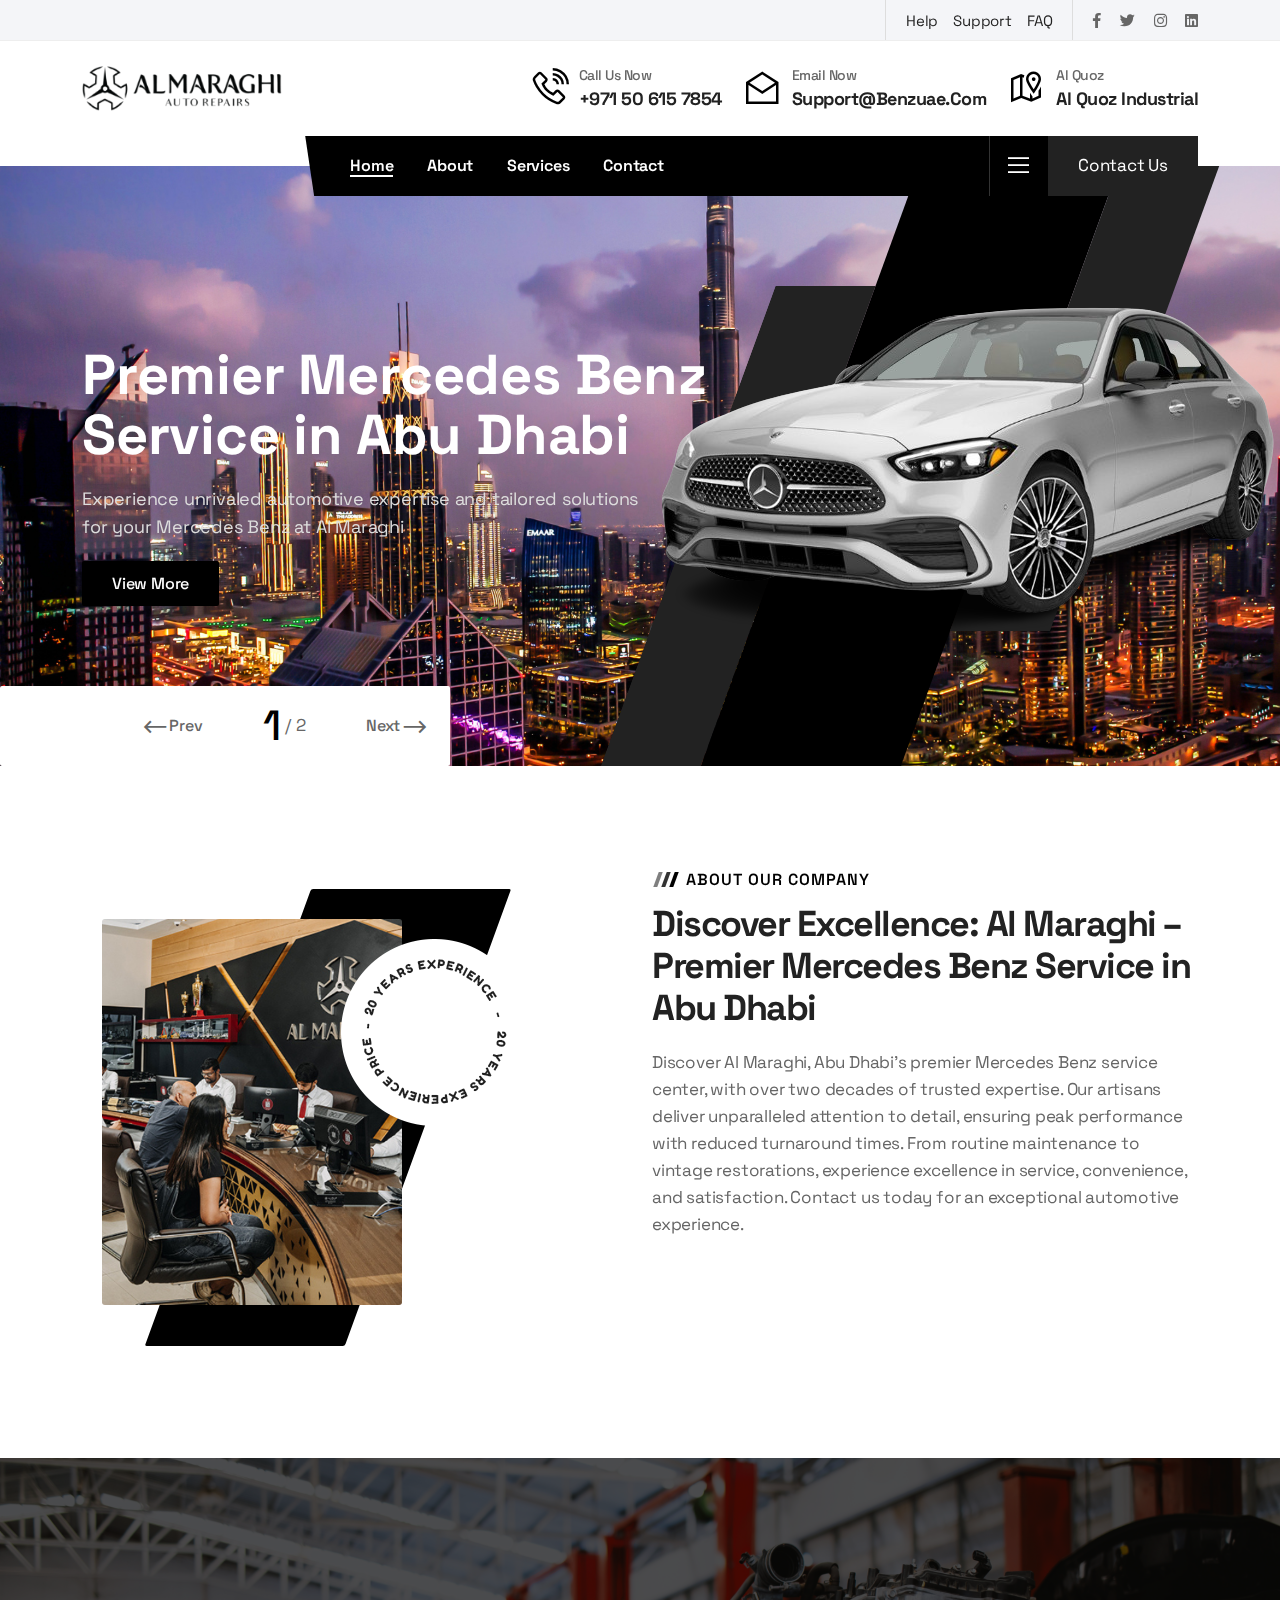
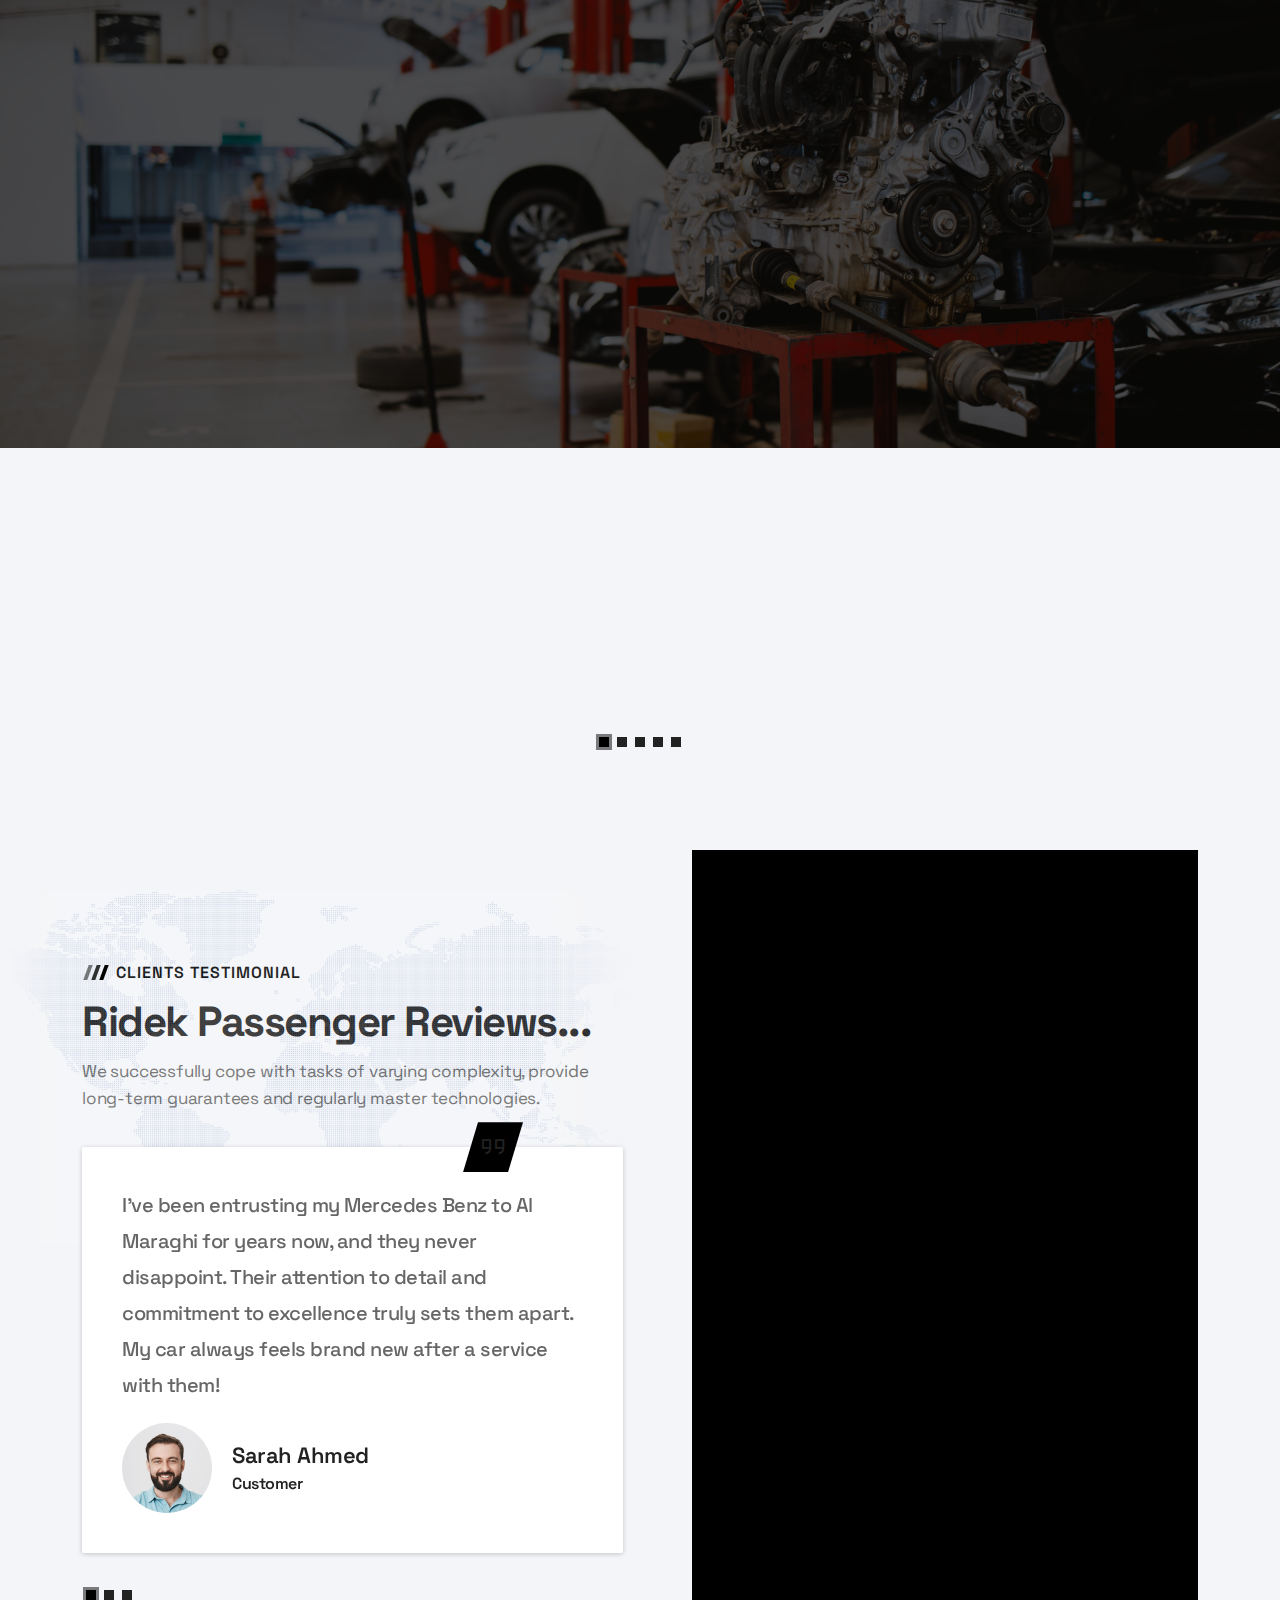
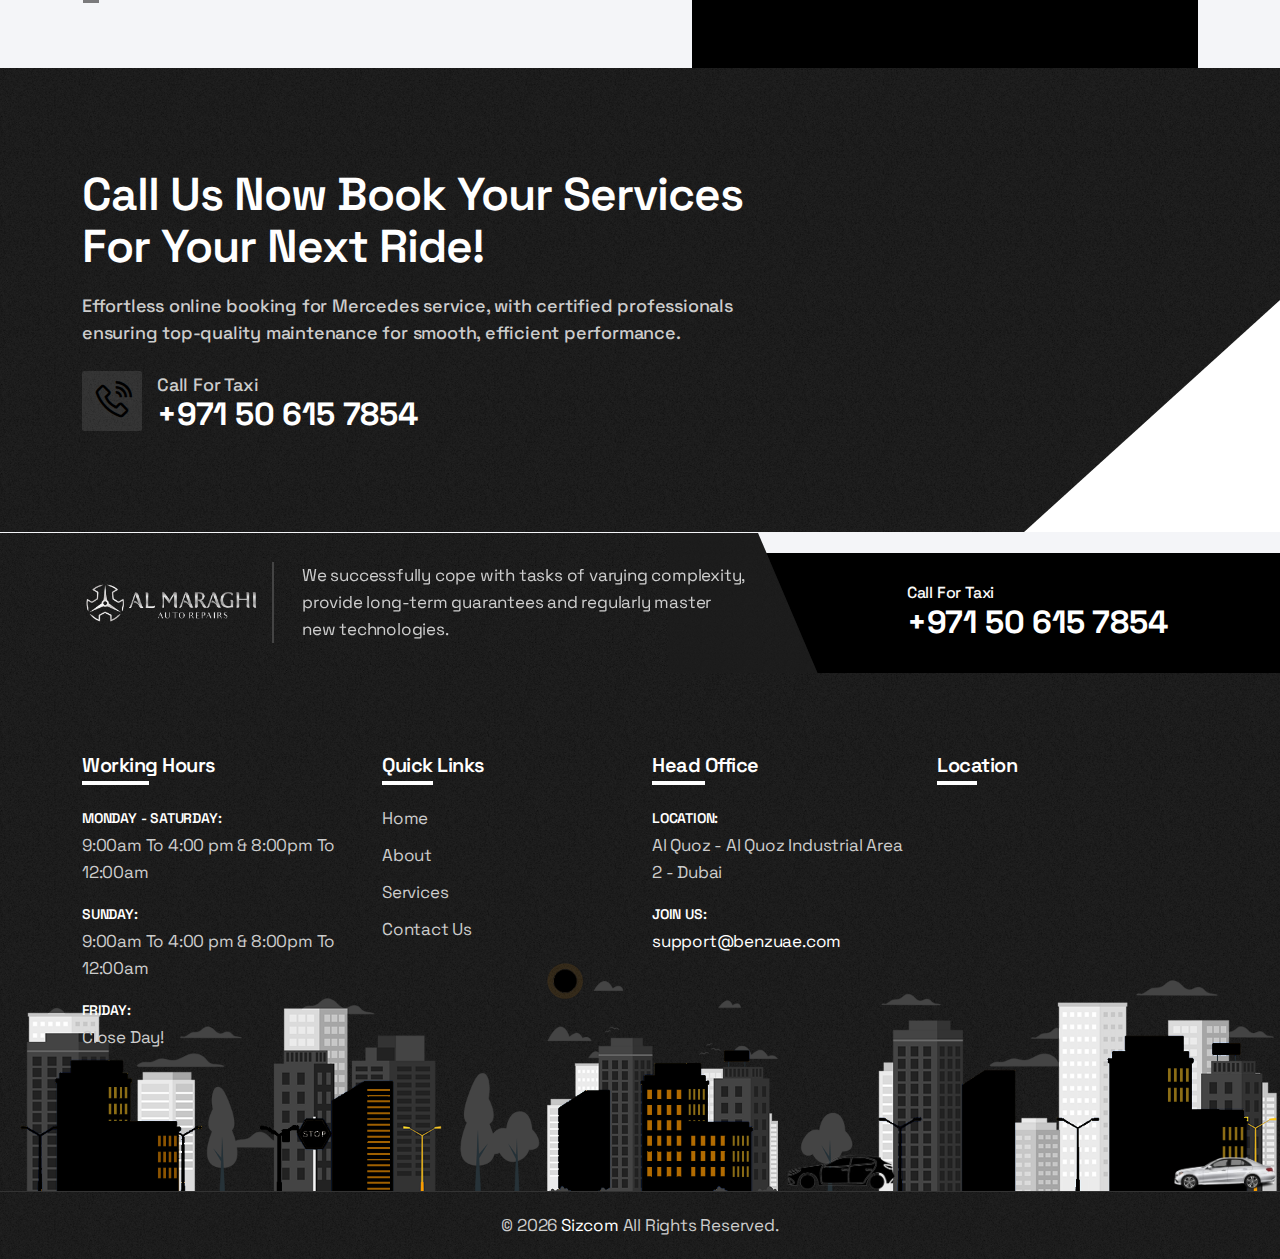
<file: index.html>
<!DOCTYPE html>
<!--[if lt IE 7]>      <html class="no-js lt-ie9 lt-ie8 lt-ie7" lang=""> <![endif]-->
<!--[if IE 7]>         <html class="no-js lt-ie9 lt-ie8" lang=""> <![endif]-->
<!--[if IE 8]>         <html class="no-js lt-ie9" lang=""> <![endif]-->
<!--[if gt IE 8]><!-->
<html class="no-js" lang="en">
  <!--<![endif]-->

  <head>
    <meta charset="utf-8" />
    <meta name="viewport" content="width=device-width, initial-scale=1" />
    <meta
      name="description"
      content="AL MARAGHI || Benz Service"
    />
    <meta name="author" content="DynamicLayers" />

    <title>AL MARAGHI</title>

    <link
      rel="shortcut icon"
      type="image/x-icon"
      href="assets/img/logo-03.png"
    />

    <link rel="stylesheet" href="assets/css/bootstrap.min.css" />
    <link rel="stylesheet" href="assets/css/animate.min.css" />
    <link rel="stylesheet" href="assets/css/fontawesome.min.css" />
    <link rel="stylesheet" href="assets/css/line-awesome.min.css" />
    <link rel="stylesheet" href="assets/css/keyframe-animation.css" />
    <link rel="stylesheet" href="assets/css/jquery.datetimepicker.min.css" />
    <link rel="stylesheet" href="assets/css/nice-select.css" />
    <link rel="stylesheet" href="assets/css/venobox.min.css" />
    <link rel="stylesheet" href="assets/css/swiper.min.css" />
    <link rel="stylesheet" href="assets/css/elements.css" />
    <link rel="stylesheet" href="assets/css/header.css" />
    <link rel="stylesheet" href="assets/css/slider.css" />
    <link rel="stylesheet" href="assets/css/blog.css" />
    <link rel="stylesheet" href="assets/css/main.css" />
    <link rel="stylesheet" href="assets/css/responsive.css" />
  </head>

  <body>
    <!--[if lt IE 8]>
      <p class="browserupgrade">
        You are using an <strong>outdated</strong> browser. Please
        <a href="http://browsehappy.com/">upgrade your browser</a> to improve
        your experience.
      </p><!
    [endif]-->


    <!--/.site-preloader-->

    <header class="main-header">
      <div class="top-header">
        <div class="container">
          <div class="top-header-wrap">
            <div class="top-left">
              <!-- <p>Reliable Taxi Service & Transport Solutions!</p> -->
            </div>
            <div class="top-right">
              <ul class="top-header-nav">
                <li><a href="#">Help</a></li>
                <li><a href="#">Support</a></li>
                <li><a href="#">FAQ</a></li>
              </ul>
              <ul class="header-social-share">
                <li>
                  <a href="#"><i class="fab fa-facebook-f"></i></a>
                </li>
                <li>
                  <a href="#"><i class="fab fa-twitter"></i></a>
                </li>
                <li>
                  <a href="#"><i class="fab fa-instagram"></i></a>
                </li>
                <li>
                  <a href="#"><i class="fab fa-linkedin"></i></a>
                </li>
              </ul>
            </div>
          </div>
        </div>
      </div>
      <!--/.top-header-->
      <div class="mid-header">
        <div class="container">
          <div class="mid-header-wrap">
            <div class="site-logo">
              <a href="index.html"
                ><img src="assets/img/al-maraghi-logo.png" alt="Logo"
              /></a>
            </div>
            <!--/.site-logo-->
            <ul class="header-info">
              <li>
                <div class="header-info-icon">
                  <i class="las la-phone-volume"></i>
                </div>
                <div class="header-info-text">
                  <h3>
                    <span>Call us now</span
                    ><a href="tel:+971506157854">+971 50 615 7854</a>
                  </h3>
                </div>
              </li>
              <li>
                <div class="header-info-icon">
                  <i class="las la-envelope-open"></i>
                </div>
                <div class="header-info-text">
                  <h3>
                    <span>Email now</span
                    ><a href="mailto:support@benzuae.com"
                      >support@benzuae.com</a
                    >
                  </h3>
                </div>
              </li>
              <li>
                <div class="header-info-icon">
                  <i class="las la-map-marked-alt"></i>
                </div>
                <div class="header-info-text">
                  <h3><span>Al Quoz</span>Al Quoz Industrial</h3>
                </div>
              </li>
            </ul>
          </div>
        </div>
      </div>
      <!--/.mid-header-->
      <div class="nav-menu-wrapper">
        <div class="container">
          <div class="nav-menu-inner">
            <div class="site-logo">
              <a href="index.html"
                ><img src="assets/img/al-maraghi-logo.png" alt="Logo"
              /></a>
            </div>
            <!--/.site-logo-->
            <div class="header-menu-wrap">
              <ul class="nav-menu">
                <li class="active ">
                  <a href="index.html">Home</a>
                </li>
                <li>
                  <a href="about-us.html">About</a>
                </li>
                <li>
                  <a href="our-services.html">Services</a>
                </li>

                <li><a href="contact.html">Contact</a></li>
              </ul>
            </div>
            <div class="menu-right-item">
              <div class="sidebox-icon dl-sidebox-icon">
                <i class="las la-bars"></i>
              </div>
              <a href="tel:+971506157854" class="menu-btn">Contact Us</a>
            </div>
            <div class="mobile-menu-icon">
              <div class="burger-menu">
                <div class="line-menu line-half first-line"></div>
                <div class="line-menu"></div>
                <div class="line-menu line-half last-line"></div>
              </div>
            </div>
          </div>
        </div>
      </div>
      <!--/.nav-menu-->
    </header>
    <!--/.main-header-->

    <div id="popup-search-box">
      <div class="box-inner-wrap d-flex align-items-center">
        <form id="form" action="#" method="get" role="search">
          <input
            id="popup-search"
            type="text"
            name="s"
            placeholder="Type keywords here..."
          />
          <button id="popup-search-button" type="submit" name="submit">
            <i class="las la-search"></i>
          </button>
        </form>
        <div class="search-close"><i class="las la-times"></i></div>
      </div>
    </div>
    <!--/.popupsearch-box-->
    <div id="searchbox-overlay"></div>

    <div id="popup-sidebox" class="popup-sidebox">
      <div class="sidebox-content">
        <div class="site-logo">
          <a href="index.html"
            ><img src="assets/img/logo-02.png" alt="logo"
          /></a>
        </div>
        <p>
          Discover Al Maraghi, Abu Dhabi's top Mercedes Benz service center.
          Trusted for over 20 years, delivering excellence in automotive
          service.
        </p>
        <ul class="sidebox-list">
          <li class="call">
            <span>Call for ride:</span
            ><a style="color: rgb(255, 255, 255);" href="tel:+971506157854">+971 50 615 7854</a>
          </li>

          <li>
            <span>You can find us at:</span>Al Quoz - Al Quoz Industrial Area 2 - Dubai
          </li>
          <li>
            <span>Email now:</span
            ><a style="color: rgb(255, 255, 255);" href="mailto:support@benzuae.com">support@benzuae.com</a>
          </li>
        </ul>
      </div>
    </div>
    <!--/.popup-sidebox-->
    <div id="sidebox-overlay"></div>

    <div class="slider-section">
      <div class="main-slider">
        <div class="swiper-wrapper">
          <div class="swiper-slide">
            <div class="slider-img">
              <img
                src="assets/img/Banner/banner -1.png"
                alt="img"
                class="kenburns"
                style="animation-duration: 12000ms"
              />
            </div>
            <div class="car-holder">
              <img
                src="assets/img/Car-benz-1.png"
                alt="car"
                data-animation="car-animation"
                data-duration="1.5s"
              />
              <div class="shape">
                <div
                  data-animation="slide-in-bottom"
                  data-duration="1.5s"
                  data-delay="0.3s"
                ></div>
                <div
                  data-animation="fade-in"
                  data-duration="1.5s"
                  data-delay="0.2s"
                ></div>
                <div
                  data-animation="slide-in-top"
                  data-duration="1.5s"
                  data-delay="0.5s"
                ></div>
              </div>
            </div>
            <div
              class="slider-content-wrap d-flex align-items-center text-left"
            >
              <div class="container">
                <div class="slider-content">
                  <div class="slider-caption medium">
                    <div class="inner-layer">
                      <div
                        data-animation="fade-in-bottom"
                        data-delay="0.3s"
                      ></div>
                    </div>
                  </div>
                  <div class="slider-caption big">
                    <div class="inner-layer">
                      <div data-animation="fade-in-bottom" data-delay="0.5s">
                        Premier Mercedes Benz <br />Service in Abu Dhabi
                      </div>
                    </div>
                  </div>
                  <div class="slider-caption small">
                    <div class="inner-layer">
                      <div
                        data-animation="fade-in-bottom"
                        data-delay="0.7s"
                        data-duration="1s"
                      >
                        Experience unrivaled automotive expertise and tailored
                        solutions <br />for your Mercedes Benz at Al Maraghi
                      </div>
                    </div>
                  </div>
                  <div class="slider-btn">
                    <a
                      href="#"
                      class="default-btn"
                      data-animation="fade-in-bottom"
                      data-delay="0.9s"
                      >View More</a
                    >
                  </div>
                </div>
              </div>
            </div>
          </div>
          <div class="swiper-slide">
            <div class="slider-img">
              <img
                src="assets/img/Banner/banner-2.png"
                alt="img"
                class="kenburns"
                style="animation-duration: 12000ms"
              />
            </div>
            <div class="car-holder">
              <img
                src="assets/img/Car-img-2.png"
                alt="car"
                data-animation="car-animation"
                data-duration="1.5s"
              />
              <div class="shape">
                <div
                  data-animation="slide-in-bottom"
                  data-duration="1.5s"
                  data-delay="0.3s"
                ></div>
                <div
                  data-animation="fade-in"
                  data-duration="1.5s"
                  data-delay="0.2s"
                ></div>
                <div
                  data-animation="slide-in-top"
                  data-duration="1.5s"
                  data-delay="0.5s"
                ></div>
              </div>
            </div>
            <div
              class="slider-content-wrap d-flex align-items-center text-left"
            >
              <div class="container">
                <div class="slider-content">
                  <div class="slider-caption medium">
                    <div class="inner-layer">
                      <div
                        data-animation="fade-in-bottom"
                        data-delay="0.3s"
                      ></div>
                    </div>
                  </div>
                  <div class="slider-caption big">
                    <div class="inner-layer">
                      <div data-animation="fade-in-bottom" data-delay="0.5s">
                        Crafting Automotive Excellence, <br />One Mercedes Benz
                        at a Time!
                      </div>
                    </div>
                  </div>
                  <div class="slider-caption small">
                    <div class="inner-layer">
                      <div
                        data-animation="fade-in-bottom"
                        data-delay="0.7s"
                        data-duration="1s"
                      >
                        At Al Maraghi, we go beyond servicing cars; we are
                        artisans dedicated to <br />preserving your Mercedes
                        Benz's peak performance.
                      </div>
                    </div>
                  </div>
                  <div class="slider-btn">
                    <a
                      href="#"
                      class="default-btn"
                      data-animation="fade-in-bottom"
                      data-delay="0.9s"
                      >View More</a
                    >
                  </div>
                </div>
              </div>
            </div>
          </div>
        </div>
        <!-- Slider navigation buttons -->
        <div class="slider-controls">
          <div class="slider-control slider-button-prev">
            <span><i class="las la-long-arrow-alt-left"></i></span>Prev
          </div>
          <div class="slider-pagination"></div>
          <div class="slider-control slider-button-next">
            Next<span><i class="las la-long-arrow-alt-right"></i></span>
          </div>
        </div>
      </div>
    </div>
    <!--/.slider-section-->

    <section class="about-section padding">
      <div class="container">
        <div class="row align-items-center">
          <div class="col-md-6">
            <div class="about-img">
              <img
                class="about-img1 wow fade-in-left"
                data-wow-delay="200ms"
                src="assets/img/About/about-1.png"
                alt="img"
              />
              <img
                class="about-img2 wow fade-in-bottom"
                data-wow-delay="400ms"
                src="assets/img/About/about-2.png"
                alt="img"
              />
              <figure class="round-text">
                <img src="assets/img/experience-text-round.png" alt="img" />
              </figure>
            </div>
          </div>
          <div class="col-md-6">
            <div
              class="section-heading mb-40 wow fade-in-right"
              data-wow-delay="200ms"
            >
              <h4><span></span>About Our Company</h4>
              <h2>
                Discover Excellence: Al Maraghi – Premier Mercedes Benz Service
                in Abu Dhabi
              </h2>
              <p>
                Discover Al Maraghi, Abu Dhabi's premier Mercedes Benz service
                center, with over two decades of trusted expertise. Our artisans
                deliver unparalleled attention to detail, ensuring peak
                performance with reduced turnaround times. From routine
                maintenance to vintage restorations, experience excellence in
                service, convenience, and satisfaction. Contact us today for an
                exceptional automotive experience.
              </p>
            </div>
            <!--/.section-heading-->
            <ul class="about-info wow fade-in-right" data-wow-delay="400ms">
              <li>
                <img
                  class="owner-thumb"
                  src="assets/img/About/person-1.png"
                  alt="thumb"
                />
                <div class="owner">
                  <h4>Founder - CEO</h4>
                  <img
                    class="signature"
                    src="assets/img/signature.png"
                    alt="signature"
                  />
                </div>
              </li>
            </ul>
          </div>
        </div>
      </div>
    </section>
    <!--/.about-section-->

    <section class="service-section bg-grey padding">
      <div class="bg-half"></div>
      <div class="container">
        <div
          class="section-heading text-center mb-40 wow fade-in-bottom"
          data-wow-delay="200ms"
        >
          <h4><span></span>What We Offer</h4>
          <h2 class="white">
            High Quality Service,<br />
            Affordable Prices
          </h2>
          <p>
            Comprehensive services, from routine maintenance to vintage
            restorations, <br />tailored to ensure your Mercedes Benz operates
            flawlessly.
          </p>
        </div>
        <!--/.section-heading-->
        <div class="swiper-outside">
          <div class="service-carousel">
            <div class="swiper-wrapper">
              <div class="swiper-slide">
                <div
                  class="service-item wow fade-in-bottom"
                  data-wow-delay="200ms"
                >
                  <div class="service-thumb">
                    <img src="assets/img/Services/Transmission.png" alt="img" />
                    <div class="service-shape-wrap">
                      <div class="service-shape"></div>
                    </div>
                    <div class="service-car">
                      <img src="assets/img/Car-benz-1.png" alt="car" />
                    </div>
                  </div>
                  <div class="service-content">
                    <h3>
                      <a href="our-services.html">Transmission </a>
                    </h3>
                    <p>Automatic Transmission <br />Manual Transmission</p>
                    <a class="read-more" href="#">Read More</a>
                  </div>
                </div>
              </div>
              <div class="swiper-slide">
                <div
                  class="service-item wow fade-in-bottom"
                  data-wow-delay="400ms"
                >
                  <div class="service-thumb">
                    <img src="assets/img/Services/suspension.png" alt="img" />
                    <div class="service-shape-wrap">
                      <div class="service-shape"></div>
                    </div>
                    <div class="service-car">
                      <img src="assets/img/Car-4.png" alt="car" />
                    </div>
                  </div>
                  <div class="service-content">
                    <h3>
                      <a href="our-services.html">Suspension</a>
                    </h3>
                    <p>
                      Airmatic <br />
                      Steering and propeller shaft <br />
                      Hydraulic System <br />
                      Front And Rear Suspension
                    </p>
                    <a class="read-more" href="#">Read More</a>
                  </div>
                </div>
              </div>
              <div class="swiper-slide">
                <div
                  class="service-item wow fade-in-bottom"
                  data-wow-delay="600ms"
                >
                  <div class="service-thumb">
                    <img
                      src="assets/img/Services/Air-Conditioner-thumb-1.png"
                      alt="img"
                    />
                    <div class="service-shape-wrap">
                      <div class="service-shape"></div>
                    </div>
                    <div class="service-car">
                      <img src="assets/img/car-5.png" alt="car" />
                    </div>
                  </div>
                  <div class="service-content">
                    <h3>
                      <a href="our-services.html">Brake</a>
                    </h3>
                    <p>
                      Brake Mechanism <br />
                      ABR, ESP, and ABS
                    </p>
                    <a class="read-more" href="#">Read More</a>
                  </div>
                </div>
              </div>
              <div class="swiper-slide">
                <div class="service-item">
                  <div class="service-thumb">
                    <img
                      src="assets/img/Services/brake-service-thumb.png"
                      alt="img"
                    />
                    <div class="service-shape-wrap">
                      <div class="service-shape"></div>
                    </div>
                    <div class="service-car">
                      <img src="assets/img/car-7.png" alt="car" />
                    </div>
                  </div>
                  <div class="service-content">
                    <h3><a href="our-services.html">Air Conditioner </a></h3>
                    <p>
                      AC Maintenance <br />
                      Heating & Ventilation
                    </p>
                    <a class="read-more" href="#">Read More</a>
                  </div>
                </div>
              </div>
              <div class="swiper-slide">
                <div class="service-item">
                  <div class="service-thumb">
                    <img
                      src="assets/img/Services/safety-and-comfort-thumb.png"
                      alt="img"
                    />
                    <div class="service-shape-wrap">
                      <div class="service-shape"></div>
                    </div>
                    <div class="service-car">
                      <img src="assets/img/Car-benz-1.png" alt="car" />
                    </div>
                  </div>
                  <div class="service-content">
                    <h3>
                      <a href="our-services.html">Safety & Comfort</a>
                    </h3>
                    <p>
                      Roof System <br />
                      Airbag
                    </p>
                    <a class="read-more" href="#">Read More</a>
                  </div>
                </div>
              </div>
            </div>
            <div class="swiper-pagination"></div>
            <!-- Carousel Dots -->
          </div>
          <!-- Carousel Arrows -->
          <div class="swiper-nav swiper-next">
            <i class="las la-long-arrow-alt-right"></i>
          </div>
          <div class="swiper-nav swiper-prev">
            <i class="las la-long-arrow-alt-left"></i>
          </div>
        </div>
      </div>
    </section>
    <!--/.service-section-->
    <!--/.download-section-->

    <section class="testimonial-section bg-grey">
      <div class="container">
        <div class="row align-items-center">
          <div class="col-lg-6">
            <div class="section-heading mb-10">
              <h4 style="color: black"><span></span>Clients Testimonial</h4>
              <h2>Ridek Passenger Reviews...</h2>
              <p>
                We successfully cope with tasks of varying complexity, provide
                long-term guarantees and regularly master technologies.
              </p>
            </div>
            <div class="swiper-outside testi-pagination">
              <div class="testimonial-carousel">
                <div class="swiper-wrapper">
                  <div class="swiper-slide">
                    <div class="testi-item">
                      <div class="quote-icon">
                        <i class="las la-quote-right"></i>
                      </div>
                      <p>
                        I've been entrusting my Mercedes Benz to Al Maraghi for
                        years now, and they never disappoint. Their attention to
                        detail and commitment to excellence truly sets them
                        apart. My car always feels brand new after a service
                        with them!
                      </p>
                      <div class="testi-author">
                        <div class="author-thumb">
                          <img
                            src="assets/img/About/person-1.png"
                            alt="author"
                          />
                        </div>
                        <div class="author-info">
                          <h3>Sarah Ahmed<span>Customer</span></h3>
                        </div>
                      </div>
                    </div>
                  </div>
                  <div class="swiper-slide">
                    <div class="testi-item">
                      <div class="quote-icon">
                        <i class="las la-quote-right"></i>
                      </div>
                      <p>
                        As a classic Mercedes enthusiast, finding a service
                        center that understands the intricacies of vintage
                        models was a challenge until I discovered Al Maraghi.
                        Their classic car division restored my beloved vintage
                        Benz to its former glory, and I couldn't be happier with
                        the results.
                      </p>

                      <div class="testi-author">
                        <div class="author-thumb">
                          <img
                            src="assets/img/About/person-2.png"
                            alt="author"
                          />
                        </div>
                        <div class="author-info">
                          <h3>Khalid Al Mansoori<span>Customer</span></h3>
                        </div>
                      </div>
                    </div>
                  </div>
                  <div class="swiper-slide">
                    <div class="testi-item">
                      <div class="quote-icon">
                        <i class="las la-quote-right"></i>
                      </div>
                      <p>
                        Al Maraghi's pick-up and drop-off service have been a
                        lifesaver for me. With my busy schedule, I hardly have
                        time to spare for car maintenance. Knowing that my
                        Mercedes is in capable hands while I focus on my
                        day-to-day activities gives me peace of mind
                      </p>
                      <div class="testi-author">
                        <div class="author-thumb">
                          <img
                            src="assets/img/About/person-3.png"
                            alt="author"
                          />
                        </div>
                        <div class="author-info">
                          <h3>Fatima Hassan<span>Customer</span></h3>
                        </div>
                      </div>
                    </div>
                  </div>
                </div>
              </div>
              <div class="swiper-pagination"></div>
              <!-- Carousel Dots -->
            </div>
          </div>
          <div class="col-lg-6">
            <div class="feature-wrap">
              <div
                class="section-heading mb-30 wow fade-in-right"
                data-wow-delay="200ms"
              >
                <h4 class="white"><span></span>Why Choose Us!</h4>
                <h2 class="white">Why Ride with Ridek?</h2>
                <p class="white">
                  We successfully cope with tasks of varying complexity, provide
                  long-term guarantees and regularly master technologies.
                </p>
              </div>
              <!--/.section-heading-->
              <ul class="ridek-features">
                <li class="wow fade-in-right" data-wow-delay="300ms">
                  <div class="feature-icon">
                    <i class="las la-gem"></i>
                  </div>
                  <div class="feature-content">
                    <h3>Expert Artisans</h3>
                    <p>
                      Technicians follow specs, providing unmatched <br />
                      service with meticulous attention.
                    </p>
                  </div>
                </li>
                <li class="wow fade-in-right" data-wow-delay="400ms">
                  <div class="feature-icon">
                    <i class="las la-taxi"></i>
                  </div>
                  <div class="feature-content">
                    <h3>Tailored Solutions</h3>
                    <p>
                      Customized care boosts performance,<br />
                      slashes turnaround time for your car.
                    </p>
                  </div>
                </li>
                <li class="wow fade-in-right" data-wow-delay="500ms">
                  <div class="feature-icon">
                    <i class="las la-tachometer-alt"></i>
                  </div>
                  <div class="feature-content">
                    <h3>Classic Car Specialists</h3>
                    <p>
                      Passionate experts restore vintage classics, <br />
                      preserving original glory with precision.
                    </p>
                  </div>
                </li>
              </ul>
            </div>
          </div>
        </div>
      </div>
    </section>
    <!--/.testimonial-section-->

    <section class="cta-section padding">
      <div class="cta-men wow fade-in-bottom" data-wow-delay="200ms"></div>
      <div class="container">
        <div class="cta-content">
          <h2>
            Call Us Now <span>Book Your Services</span> <br />
            For Your Next Ride!
          </h2>
          <p>
            Effortless online booking for Mercedes service, with certified
            professionals<br />
            ensuring top-quality maintenance for smooth, efficient performance.
          </p>
          <div class="cta-call">
            <i class="las la-phone-volume"></i>
            <p>
              <span>Call For Taxi</span
              ><a href="tel:971506157854">+971 50 615 7854</a>
            </p>
          </div>
        </div>
      </div>
    </section>
    <!--/.cta-section-->

    <!-- <section class="blog-section bg-grey padding">
      <div class="container">
        <div
          class="section-heading text-center mb-40 wow fade-in-bottom"
          data-wow-delay="200ms"
        >
          <h4><span></span>Recent Posts!</h4>
          <h2>News And Insights!</h2>
          <p>
            We successfully cope with tasks of varying complexity, provide
            long-term <br />guarantees and regularly master new technologies.
          </p>
        </div>
        
        <div class="row grid-post">
          <div class="col-lg-4 col-md-6 padding-15">
            <div class="post-card">
              <div class="post-thumb">
                <img src="assets/img/post-1.jpg" alt="post" />
                <a href="blog-details.html" class="post-category">Business</a>
              </div>
              <div class="post-content-wrap">
                <ul class="post-meta">
                  <li><i class="las la-calendar"></i>Jan 01 2022</li>
                  <li><i class="las la-user"></i>Elliot Alderson</li>
                </ul>
                <div class="post-content">
                  <h3>
                    <a href="blog-details.html" class="hover"
                      >How to start initiating an startup in few days.</a
                    >
                  </h3>
                  <p>
                    Financial experts support or help you to to find out which
                    way you can raise your funds more...
                  </p>
                  <a href="blog-details.html" class="read-more">Read More</a>
                </div>
              </div>
            </div>
          </div>
          <div class="col-lg-4 col-md-6 padding-15">
            <div class="post-card">
              <div class="post-thumb">
                <img src="assets/img/post-2.jpg" alt="post" />
                <a href="blog-details.html" class="post-category">Startup</a>
              </div>
              <div class="post-content-wrap">
                <ul class="post-meta">
                  <li><i class="las la-calendar"></i>Jan 01 2022</li>
                  <li><i class="las la-user"></i>Elliot Alderson</li>
                </ul>
                <div class="post-content">
                  <h3>
                    <a href="blog-details.html"
                      >Financial experts support help you to find out.</a
                    >
                  </h3>
                  <p>
                    Financial experts support or help you to to find out which
                    way you can raise your funds more...
                  </p>
                  <a href="blog-details.html" class="read-more">Read More</a>
                </div>
              </div>
            </div>
          </div>
          <div class="col-lg-4 col-md-6 padding-15">
            <div class="post-card">
              <div class="post-thumb">
                <img src="assets/img/post-3.jpg" alt="post" />
                <a href="blog-details.html" class="post-category">Finance</a>
              </div>
              <div class="post-content-wrap">
                <ul class="post-meta">
                  <li><i class="las la-calendar"></i>Jan 01 2022</li>
                  <li><i class="las la-user"></i>Elliot Alderson</li>
                </ul>
                <div class="post-content">
                  <h3>
                    <a href="blog-details.html"
                      >Innovative business all over the world.</a
                    >
                  </h3>
                  <p>
                    Financial experts support or help you to to find out which
                    way you can raise your funds more...
                  </p>
                  <a href="blog-details.html" class="read-more">Read More</a>
                </div>
              </div>
            </div>
          </div>
        </div>
      </div>
    </section> -->
    <!--/.blog-section-->

    <footer class="footer-section">
      <div class="footer-top-wrap bg-grey">
        <div class="container">
          <div class="footer-top">
            <div class="row align-items-end">
              <div class="col-lg-8">
                <div class="brand">
                  <a class="footer-logo" href="index.html"
                    ><img src="assets/img/logo-02.png" alt="logo"
                  /></a>
                  <p>
                    We successfully cope with tasks of varying complexity,
                    provide long-term guarantees and regularly master new
                    technologies.
                  </p>
                </div>
              </div>
              <div class="col-lg-4">
                <div class="footer-call">
                  <i class="las la-phone-volume"></i>
                  <p>
                    <span>Call For Taxi</span
                    ><a href="tel:971506157854">+971 50 615 7854</a>
                  </p>
                </div>
              </div>
            </div>
          </div>
        </div>
      </div>
      <!--/.footer-top-wrap-->
      <div class="footer-mid-wrap">
        <div class="container">
          <div class="row">
            <div class="col-lg-3 col-md-6 sm-padding">
              <div class="footer-item">
                <div class="widget-title">
                  <h3>Working Hours</h3>
                </div>
                <ul class="footer-contact">
                  <li>
                    <span>Monday - Saturday:</span> 9:00am To 4:00 pm & 8:00pm
                    To 12:00am
                  </li>
                  <li>
                    <span>Sunday:</span>9:00am To 4:00 pm & 8:00pm To 12:00am
                  </li>
                  <li><span>Friday:</span>Close Day!</li>
                </ul>
              </div>
            </div>
            <div class="col-lg-3 col-md-6 sm-padding">
              <div class="footer-item footer-list">
                <div class="widget-title">
                  <h3>Quick Links</h3>
                </div>
                <ul class="footer-links">
                  <li><a href="index.html">Home</a></li>
                  <li><a href="about-us.html">About</a></li>
                  <li><a href="our-services.html">Services</a></li>
                  <li><a href="contact.html">Contact Us</a></li>
                </ul>
              </div>
            </div>
            <div class="col-lg-3 col-md-6 sm-padding">
              <div class="footer-item">
                <div class="widget-title">
                  <h3>Head Office</h3>
                </div>
                <ul class="footer-contact">
                  <li>
                    <span>Location:</span>Al Quoz - Al Quoz Industrial Area 2 -
                    Dubai
                  </li>
                  <li>
                    <a style="color: white" href="mailto:support@benzuae.com"
                      ><span>Join Us:</span>support@benzuae.com</a
                    >
                  </li>
                </ul>
              </div>
            </div>
            <div class="col-lg-3 col-md-6 sm-padding">
            <div class="footer-item subscribe-wrap">
                <div class="widget-title">
                  <h3>Location</h3>
                </div>
                <iframe src="https://www.google.com/maps/embed?pb=!1m14!1m8!1m3!1d14448.315097445977!2d55.241657!3d25.1330275!3m2!1i1024!2i768!4f13.1!3m3!1m2!1s0x3e5f6902ceb7633d%3A0xc7caf0f67d8c49b!2sAl%20Maraghi%20Automotive!5e0!3m2!1sen!2sin!4v1714988208533!5m2!1sen!2sin" width="300" height="200" style="border:0;" allowfullscreen="" loading="lazy" referrerpolicy="no-referrer-when-downgrade"></iframe>
              </div>
            </div>
          </div>
        </div>
        <div class="running-taxi">
          <div class="taxi"></div>
          <div class="taxi-2"></div>
          <div class="taxi-3"></div>
        </div>
      </div>
      <!--/.footer-mid-wrap-->
      <div class="copyright-wrap">
        <div class="container">
          <p>
            © <span id="currentYear"></span> <a style="color: white;" href="sizcomdigital.com">Sizcom</a> All Rights Reserved.
          </p>
        </div>
      </div>
      <!--/.copyright-wrap-->
    </footer>
    <!--/.footer-section-->

    <div id="scrollup">
      <button id="scroll-top" class="scroll-to-top">
        <i class="las la-arrow-up"></i>
      </button>
    </div>
    <!--scrollup-->

    <div class="dl-cursor">
      <div class="cursor-icon-holder"><i class="las la-times"></i></div>
    </div>
    <!--/.dl-cursor-->

    <!--jQuery Lib-->
    <script src="assets/js/vendor/jquary-3.6.0.min.js"></script>
    <script src="assets/js/vendor/modernizr-2.8.3-respond-1.4.2.min.js"></script>
    <script src="assets/js/vendor/jquery.ajaxchimp.min.js"></script>
    <script src="assets/js/vendor/bootstrap.min.js"></script>
    <script src="assets/js/vendor/popper.min.js"></script>
    <script src="assets/js/vendor/swiper.min.js"></script>
    <script src="assets/js/vendor/jquery.datetimepicker.full.js"></script>
    <script src="assets/js/vendor/jquery.nice-select.min.js"></script>
    <script src="assets/js/vendor/venobox.min.js"></script>
    <script src="assets/js/vendor/smooth-scroll.js"></script>
    <script src="assets/js/vendor/wow.min.js"></script>
    <script src="assets/js/book-ride.js"></script>
    <script src="assets/js/main.js"></script>
  </body>
</html>
</file>
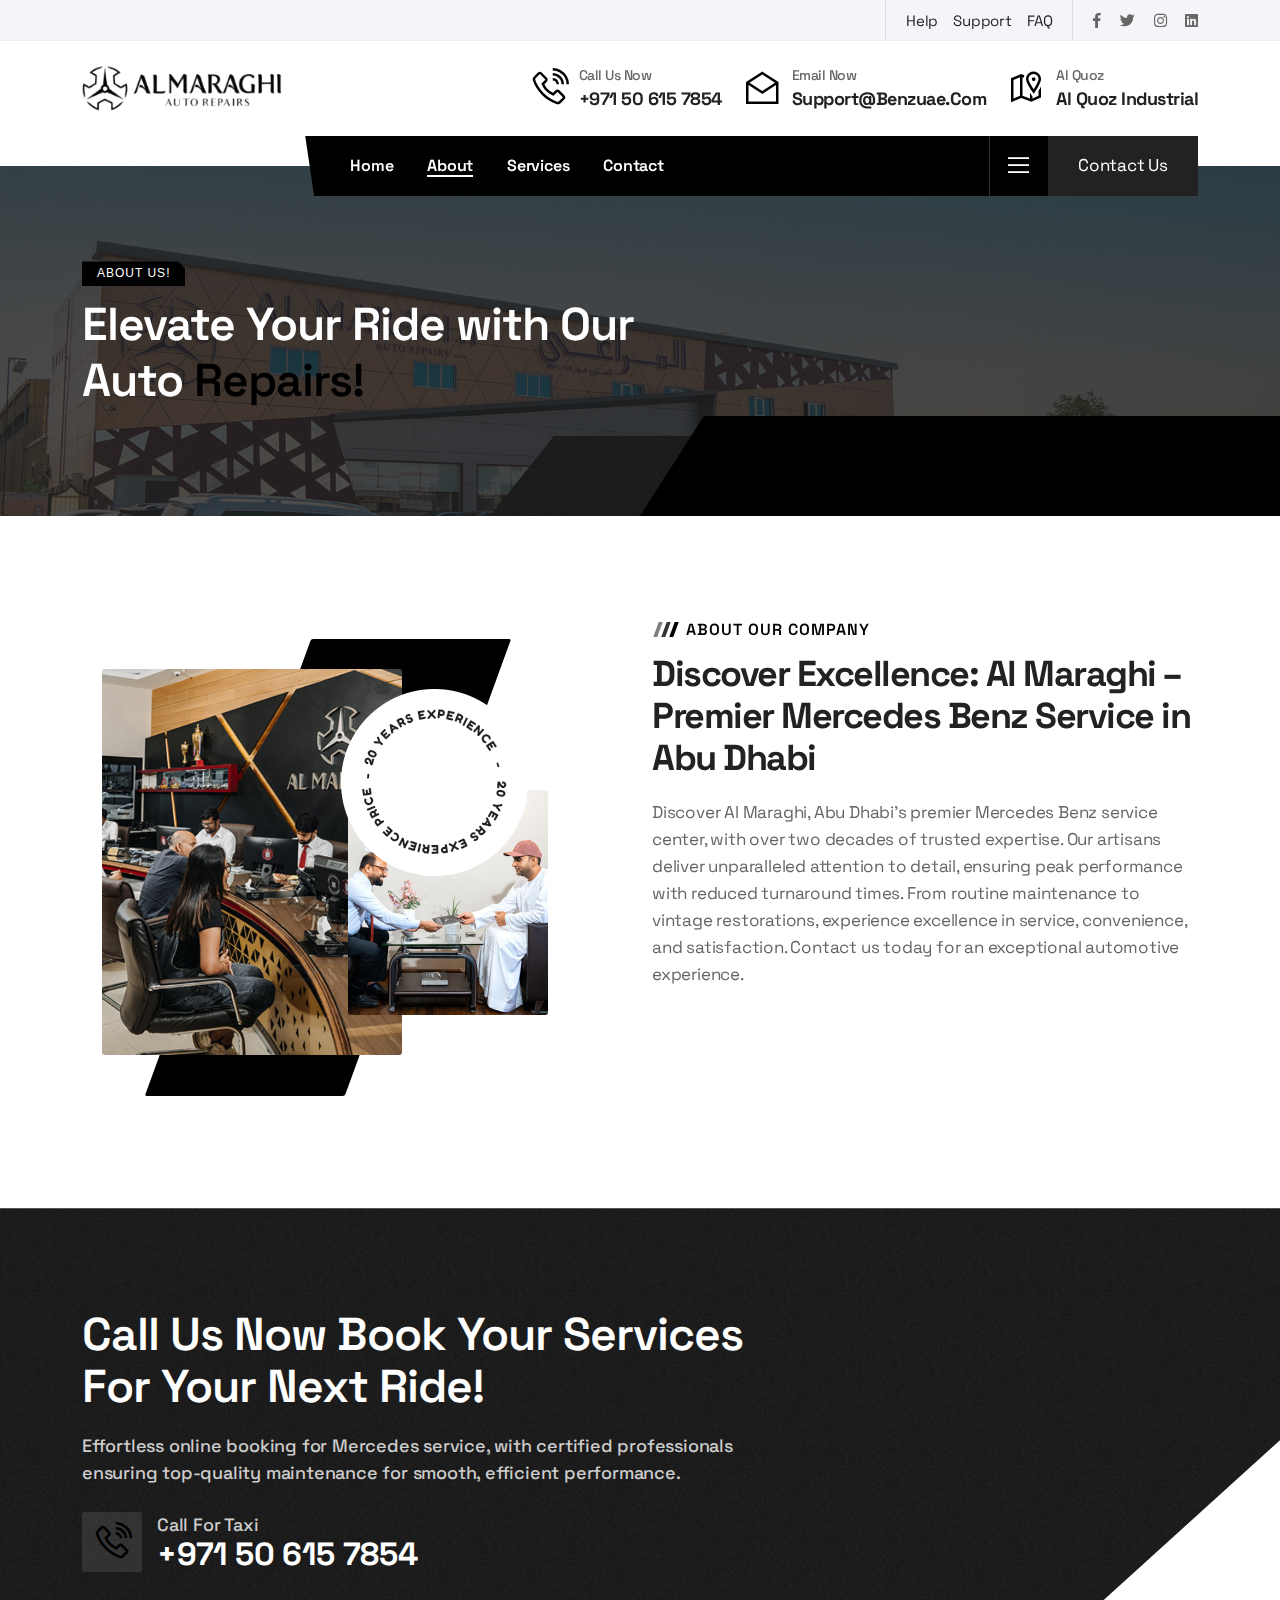
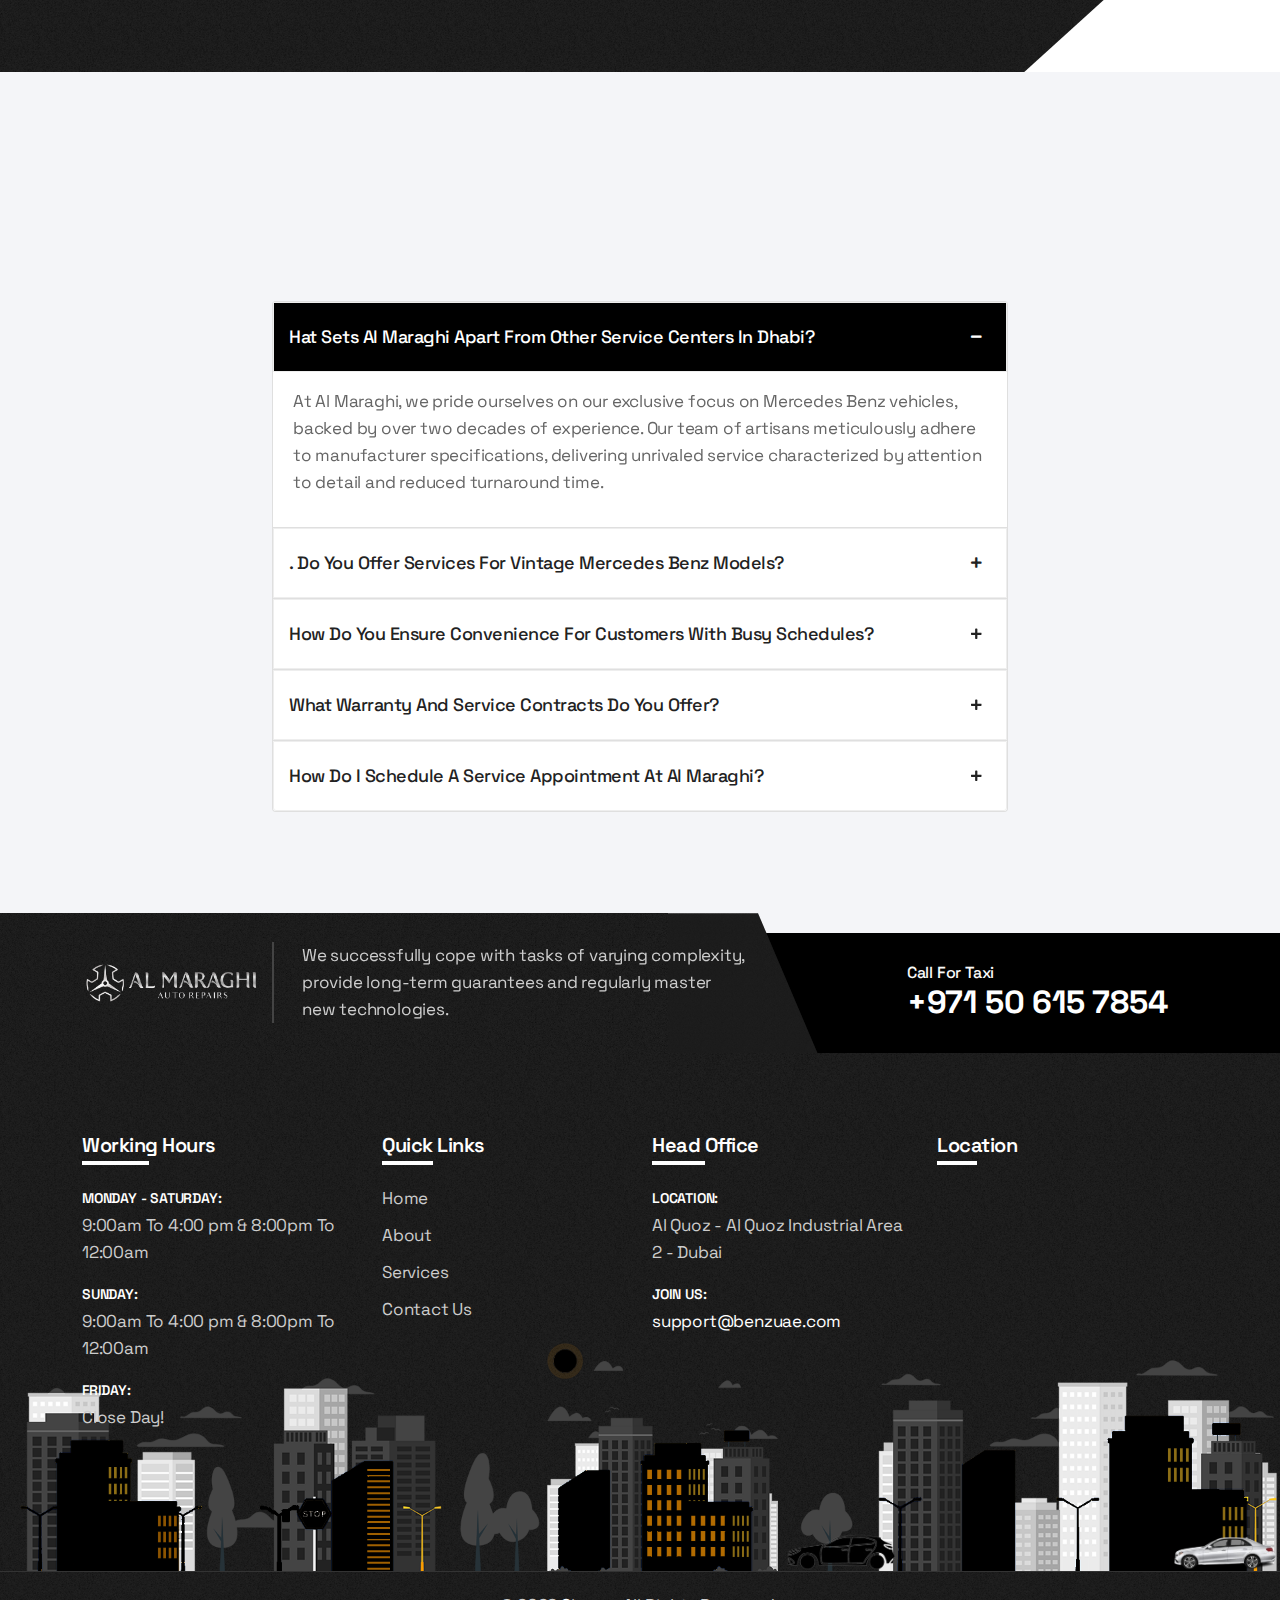
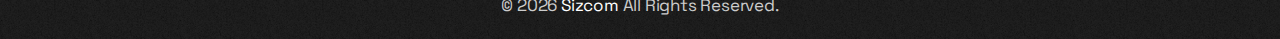
<file: about-us.html>
<!DOCTYPE html>
<!--[if lt IE 7]>      <html class="no-js lt-ie9 lt-ie8 lt-ie7" lang=""> <![endif]-->
<!--[if IE 7]>         <html class="no-js lt-ie9 lt-ie8" lang=""> <![endif]-->
<!--[if IE 8]>         <html class="no-js lt-ie9" lang=""> <![endif]-->
<!--[if gt IE 8]><!-->
<html class="no-js" lang="en">
  <!--<![endif]-->

  <head>
    <meta charset="utf-8" />
    <meta name="viewport" content="width=device-width, initial-scale=1" />
    <meta
      name="description"
      content="AL MARAGHI || Benz Service"
    />
    <meta name="author" content="DynamicLayers" />

    <title>AL MARAGHI</title>

    <link
      rel="shortcut icon"
      type="image/x-icon"
      href="assets/img/logo-03.png"
    />

    <link rel="stylesheet" href="assets/css/bootstrap.min.css" />
    <link rel="stylesheet" href="assets/css/animate.min.css" />
    <link rel="stylesheet" href="assets/css/fontawesome.min.css" />
    <link rel="stylesheet" href="assets/css/line-awesome.min.css" />
    <link rel="stylesheet" href="assets/css/keyframe-animation.css" />
    <link rel="stylesheet" href="assets/css/jquery.datetimepicker.min.css" />
    <link rel="stylesheet" href="assets/css/nice-select.css" />
    <link rel="stylesheet" href="assets/css/venobox.min.css" />
    <link rel="stylesheet" href="assets/css/swiper.min.css" />
    <link rel="stylesheet" href="assets/css/elements.css" />
    <link rel="stylesheet" href="assets/css/header.css" />
    <link rel="stylesheet" href="assets/css/slider.css" />
    <link rel="stylesheet" href="assets/css/blog.css" />
    <link rel="stylesheet" href="assets/css/main.css" />
    <link rel="stylesheet" href="assets/css/responsive.css" />
  </head>

  <body>
    <!--[if lt IE 8]>
      <p class="browserupgrade">
        You are using an <strong>outdated</strong> browser. Please
        <a href="http://browsehappy.com/">upgrade your browser</a> to improve
        your experience.
      </p><!
    [endif]-->



    <header class="main-header">
      <div class="top-header">
        <div class="container">
          <div class="top-header-wrap">
            <div class="top-left">
              <!-- <p>Reliable Taxi Service & Transport Solutions!</p> -->
            </div>
            <div class="top-right">
              <ul class="top-header-nav">
                <li><a href="#">Help</a></li>
                <li><a href="#">Support</a></li>
                <li><a href="#">FAQ</a></li>
              </ul>
              <ul class="header-social-share">
                <li>
                  <a href="#"><i class="fab fa-facebook-f"></i></a>
                </li>
                <li>
                  <a href="#"><i class="fab fa-twitter"></i></a>
                </li>
                <li>
                  <a href="#"><i class="fab fa-instagram"></i></a>
                </li>
                <li>
                  <a href="#"><i class="fab fa-linkedin"></i></a>
                </li>
              </ul>
            </div>
          </div>
        </div>
      </div>
      <!--/.top-header-->
      <div class="mid-header">
        <div class="container">
          <div class="mid-header-wrap">
            <div class="site-logo">
              <a href="index.html"
                ><img src="assets/img/al-maraghi-logo.png" alt="Logo"
              /></a>
            </div>
            <!--/.site-logo-->
            <ul class="header-info">
              <li>
                <div class="header-info-icon">
                  <i class="las la-phone-volume"></i>
                </div>
                <div class="header-info-text">
                  <h3>
                    <span>Call us now</span
                    ><a href="tel:+971506157854">+971 50 615 7854</a>
                  </h3>
                </div>
              </li>
              <li>
                <div class="header-info-icon">
                  <i class="las la-envelope-open"></i>
                </div>
                <div class="header-info-text">
                  <h3>
                    <span>Email now</span
                    ><a href="mailto:support@benzuae.com"
                      >support@benzuae.com</a
                    >
                  </h3>
                </div>
              </li>
              <li>
                <div class="header-info-icon">
                  <i class="las la-map-marked-alt"></i>
                </div>
                <div class="header-info-text">
                  <h3><span>Al Quoz</span>Al Quoz Industrial</h3>
                </div>
              </li>
            </ul>
          </div>
        </div>
      </div>
      <!--/.mid-header-->
      <div class="nav-menu-wrapper">
        <div class="container">
          <div class="nav-menu-inner">
            <div class="site-logo">
              <a href="index.html"
                ><img src="assets/img/al-maraghi-logo.png" alt="Logo"
              /></a>
            </div>
            <!--/.site-logo-->
            <div class="header-menu-wrap">
              <ul class="nav-menu">
                <li>
                  <a href="index.html">Home</a>
                </li>
                <li class="active">
                  <a href="about-us.html">About</a>
                </li>
                <li>
                  <a href="our-services.html">Services</a>
                </li>

                <li><a href="contact.html">Contact</a></li>
              </ul>
            </div>
            <div class="menu-right-item">
              <div class="sidebox-icon dl-sidebox-icon">
                <i class="las la-bars"></i>
              </div>
              <a href="#" class="menu-btn">Contact Us</a>
            </div>
            <div class="mobile-menu-icon">
              <div class="burger-menu">
                <div class="line-menu line-half first-line"></div>
                <div class="line-menu"></div>
                <div class="line-menu line-half last-line"></div>
              </div>
            </div>
          </div>
        </div>
      </div>
      <!--/.nav-menu-->
    </header>
    <!--/.main-header-->

    <div id="popup-search-box">
      <div class="box-inner-wrap d-flex align-items-center">
        <form id="form" action="#" method="get" role="search">
          <input
            id="popup-search"
            type="text"
            name="s"
            placeholder="Type keywords here..."
          />
          <button id="popup-search-button" type="submit" name="submit">
            <i class="las la-search"></i>
          </button>
        </form>
        <div class="search-close"><i class="las la-times"></i></div>
      </div>
    </div>
    <!--/.popupsearch-box-->
    <div id="searchbox-overlay"></div>

    <div id="popup-sidebox" class="popup-sidebox">
      <div class="sidebox-content">
        <div class="site-logo">
          <a href="index.html"
            ><img src="assets/img/logo-02.png" alt="logo"
          /></a>
        </div>
        <p>
          Discover Al Maraghi, Abu Dhabi's top Mercedes Benz service center.
          Trusted for over 20 years, delivering excellence in automotive
          service.
        </p>
        <ul class="sidebox-list">
          <li class="call">
            <span>Call for ride:</span
            ><a style="color: rgb(255, 255, 255)" href="tel:+971506157854"
              >+971 50 615 7854</a
            >
          </li>

          <li>
            <span>You can find us at:</span>Al Quoz - Al Quoz Industrial Area 2
            - Dubai
          </li>
          <li>
            <span>Email now:</span
            ><a style="color: rgb(255, 255, 255)" href="mailto:support@benzuae.com"
              >support@benzuae.com</a
            >
          </li>
        </ul>
      </div>
    </div>
    <!--/.popup-sidebox-->
    <div id="sidebox-overlay"></div>

    <section class="page-header">
      <div class="page-header-shape"></div>
      <div class="container">
        <div class="page-header-info">
          <h4>About Us!</h4>
          <h2>
            Elevate Your Ride with Our <br />
            Auto <span>Repairs!</span>
          </h2>
          <!-- <p>Everything your taxi business <br />needs is already here!</p> -->
        </div>
      </div>
    </section>
    <!--/.page-header-->

    <section class="about-section padding">
      <div class="container">
        <div class="row align-items-center">
          <div class="col-md-6">
            <div class="about-img">
              <img
                class="about-img1 wow fade-in-left"
                data-wow-delay="200ms"
                src="assets/img/About/about-1.png"
                alt="img"
              />
              <img
                class="about-img2 wow fade-in-bottom"
                data-wow-delay="400ms"
                src="assets/img/About/about-2.png"
                alt="img"
              />
              <figure class="round-text">
                <img src="assets/img/experience-text-round.png" alt="img" />
              </figure>
            </div>
          </div>
          <div class="col-md-6">
            <div
              class="section-heading mb-40 wow fade-in-right"
              data-wow-delay="200ms"
            >
              <h4><span></span>About Our Company</h4>
              <h2>
                Discover Excellence: Al Maraghi – Premier Mercedes Benz Service
                in Abu Dhabi
              </h2>
              <p>
                Discover Al Maraghi, Abu Dhabi's premier Mercedes Benz service
                center, with over two decades of trusted expertise. Our artisans
                deliver unparalleled attention to detail, ensuring peak
                performance with reduced turnaround times. From routine
                maintenance to vintage restorations, experience excellence in
                service, convenience, and satisfaction. Contact us today for an
                exceptional automotive experience.
              </p>
            </div>
            <!--/.section-heading-->
            <ul class="about-info wow fade-in-right" data-wow-delay="400ms">
              <li>
                <img
                  class="owner-thumb"
                  src="assets/img/About/person-1.png"
                  alt="thumb"
                />
                <div class="owner">
                  <h4>Founder - CEO</h4>
                  <img
                    class="signature"
                    src="assets/img/signature.png"
                    alt="signature"
                  />
                </div>
              </li>
            </ul>
          </div>
        </div>
      </div>
    </section>
    <!--/.about-section-->

    <!--/.service-section-->
    <!--/.team-section-->

    <section class="cta-section padding">
      <div class="cta-men wow fade-in-bottom" data-wow-delay="200ms"></div>
      <div class="container">
        <div class="cta-content">
          <h2>
            Call Us Now <span>Book Your Services</span> <br />
            For Your Next Ride!
          </h2>
          <p>
            Effortless online booking for Mercedes service, with certified
            professionals<br />
            ensuring top-quality maintenance for smooth, efficient performance.
          </p>
          <div class="cta-call">
            <i class="las la-phone-volume"></i>
            <p>
              <span>Call For Taxi</span
              ><a href="tel:971506157854">+971 50 615 7854</a>
            </p>
          </div>
        </div>
      </div>
    </section>
    <!--/.cta-section-->
    <section class="blog-section blog-page bg-grey padding">
      <div class="container">
        <div
          class="section-heading text-center mb-40 wow fade-in-bottom"
          data-wow-delay="200ms"
        >
          <h4><span></span>FAQ</h4>
          <h2 class="white" style="color: black">
            Things you would like to know about
          </h2>
        </div>
        <div class="row justify-content-center">
          <div class="col-lg-8 sm-padding">
            <div class="accordion faq-accordion" id="faq-accordion">
              <div class="accordion-item">
                <h2 class="accordion-header" id="headingOne">
                  <button
                    class="accordion-button"
                    type="button"
                    data-bs-toggle="collapse"
                    data-bs-target="#collapseOne"
                    aria-expanded="true"
                    aria-controls="collapseOne"
                  >
                    hat sets Al Maraghi apart from other service centers in
                    Dhabi?
                  </button>
                </h2>
                <div
                  id="collapseOne"
                  class="accordion-collapse collapse show"
                  aria-labelledby="headingOne"
                  data-bs-parent="#faq-accordion"
                >
                  <div class="accordion-body">
                    <p>
                      At Al Maraghi, we pride ourselves on our exclusive focus
                      on Mercedes Benz vehicles, backed by over two decades of
                      experience. Our team of artisans meticulously adhere to
                      manufacturer specifications, delivering unrivaled service
                      characterized by attention to detail and reduced
                      turnaround time.
                    </p>
                  </div>
                </div>
              </div>
              <div class="accordion-item">
                <h2 class="accordion-header" id="headingTwo">
                  <button
                    class="accordion-button collapsed"
                    type="button"
                    data-bs-toggle="collapse"
                    data-bs-target="#collapseTwo"
                    aria-expanded="false"
                    aria-controls="collapseTwo"
                  >
                    . Do you offer services for vintage Mercedes Benz models?
                  </button>
                </h2>
                <div
                  id="collapseTwo"
                  class="accordion-collapse collapse"
                  aria-labelledby="headingTwo"
                  data-bs-parent="#faq-accordion"
                >
                  <div class="accordion-body">
                    <p>
                      Yes, we house a dedicated classic car division staffed by
                      passionate experts who specialize in the restoration and
                      maintenance of vintage Mercedes Benz models. Whether it's
                      a cherished classic in need of restoration or routine
                      maintenance, our team possesses the knowledge and skills
                      to preserve its original glory.
                    </p>
                  </div>
                </div>
              </div>
              <div class="accordion-item">
                <h2 class="accordion-header" id="headingThree">
                  <button
                    class="accordion-button collapsed"
                    type="button"
                    data-bs-toggle="collapse"
                    data-bs-target="#collapseThree"
                    aria-expanded="false"
                    aria-controls="collapseThree"
                  >
                    How do you ensure convenience for customers with busy
                    schedules?
                  </button>
                </h2>
                <div
                  id="collapseThree"
                  class="accordion-collapse collapse"
                  aria-labelledby="headingThree"
                  data-bs-parent="#faq-accordion"
                >
                  <div class="accordion-body">
                    <p>
                      We understand the value of your time, which is why we
                      offer a convenient pick-up and drop-off service. While we
                      pamper your Mercedes Benz, you can carry on with your day.
                      Additionally, our business hours are thoughtfully designed
                      to accommodate busy schedules, open from 8 AM to 8 PM,
                      Monday to Saturday, and extended hours on Fridays.
                    </p>
                  </div>
                </div>
              </div>
              <div class="accordion-item">
                <h2 class="accordion-header" id="headingFour">
                  <button
                    class="accordion-button collapsed"
                    type="button"
                    data-bs-toggle="collapse"
                    data-bs-target="#collapseFour"
                    aria-expanded="false"
                    aria-controls="collapseFour"
                  >
                    What warranty and service contracts do you offer?
                  </button>
                </h2>
                <div
                  id="collapseFour"
                  class="accordion-collapse collapse"
                  aria-labelledby="headingFour"
                  data-bs-parent="#faq-accordion"
                >
                  <div class="accordion-body">
                    <p>
                      To provide peace of mind, we offer comprehensive warranty
                      and service contracts to ensure the continued smooth
                      operation of your vehicle. Our commitment to quality is
                      further evidenced by our ESMA 5-star certification,
                      reflecting our dedication to maintaining the highest
                      standards in the automotive industry
                    </p>
                  </div>
                </div>
              </div>
              <div class="accordion-item">
                <h2 class="accordion-header" id="headingFive">
                  <button
                    class="accordion-button collapsed"
                    type="button"
                    data-bs-toggle="collapse"
                    data-bs-target="#collapseFive"
                    aria-expanded="false"
                    aria-controls="collapseFive"
                  >
                    How do I schedule a service appointment at Al Maraghi?
                  </button>
                </h2>
                <div
                  id="collapseFive"
                  class="accordion-collapse collapse"
                  aria-labelledby="headingFive"
                  data-bs-parent="#faq-accordion"
                >
                  <div class="accordion-body">
                    <p>
                      Scheduling an appointment is easy! You can either give us
                      a call at<a href="tel:+971506157854">+971 50 615 7854</a>
                      or fill out the appointment request form on our website.
                      Our friendly staff will assist you in finding the most
                      convenient time for your service needs.
                    </p>
                  </div>
                </div>
              </div>
            </div>
          </div>
          <!--Sidebar-->
        </div>
      </div>
    </section>

    <!--/.blog-section-->

    <footer class="footer-section">
      <div class="footer-top-wrap bg-grey">
        <div class="container">
          <div class="footer-top">
            <div class="row align-items-end">
              <div class="col-lg-8">
                <div class="brand">
                  <a class="footer-logo" href="index.html"
                    ><img src="assets/img/logo-02.png" alt="logo"
                  /></a>
                  <p>
                    We successfully cope with tasks of varying complexity,
                    provide long-term guarantees and regularly master new
                    technologies.
                  </p>
                </div>
              </div>
              <div class="col-lg-4">
                <div class="footer-call">
                  <i class="las la-phone-volume"></i>
                  <p>
                    <span>Call For Taxi</span
                    ><a href="tel:971506157854">+971 50 615 7854</a>
                  </p>
                </div>
              </div>
            </div>
          </div>
        </div>
      </div>
      <!--/.footer-top-wrap-->
      <div class="footer-mid-wrap">
        <div class="container">
          <div class="row">
            <div class="col-lg-3 col-md-6 sm-padding">
              <div class="footer-item">
                <div class="widget-title">
                  <h3>Working Hours</h3>
                </div>
                <ul class="footer-contact">
                  <li>
                    <span>Monday - Saturday:</span> 9:00am To 4:00 pm & 8:00pm
                    To 12:00am
                  </li>
                  <li>
                    <span>Sunday:</span>9:00am To 4:00 pm & 8:00pm To 12:00am
                  </li>
                  <li><span>Friday:</span>Close Day!</li>
                </ul>
              </div>
            </div>
            <div class="col-lg-3 col-md-6 sm-padding">
              <div class="footer-item footer-list">
                <div class="widget-title">
                  <h3>Quick Links</h3>
                </div>
                <ul class="footer-links">
                  <li><a href="index.html">Home</a></li>
                  <li><a href="about-us.html">About</a></li>
                  <li><a href="our-services.html">Services</a></li>
                  <li><a href="contact.html">Contact Us</a></li>
                </ul>
              </div>
            </div>
            <div class="col-lg-3 col-md-6 sm-padding">
              <div class="footer-item">
                <div class="widget-title">
                  <h3>Head Office</h3>
                </div>
                <ul class="footer-contact">
                  <li>
                    <span>Location:</span>Al Quoz - Al Quoz Industrial Area 2 -
                    Dubai
                  </li>
                  <li>
                    <a style="color: white" href="mailto:support@benzuae.com"
                      ><span>Join Us:</span>support@benzuae.com</a
                    >
                  </li>
                </ul>
              </div>
            </div>
            <div class="col-lg-3 col-md-6 sm-padding">
              <div class="footer-item subscribe-wrap">
                <div class="widget-title">
                  <h3>Location</h3>
                </div>
                <iframe src="https://www.google.com/maps/embed?pb=!1m14!1m8!1m3!1d14448.315097445977!2d55.241657!3d25.1330275!3m2!1i1024!2i768!4f13.1!3m3!1m2!1s0x3e5f6902ceb7633d%3A0xc7caf0f67d8c49b!2sAl%20Maraghi%20Automotive!5e0!3m2!1sen!2sin!4v1714988208533!5m2!1sen!2sin" width="300" height="200" style="border:0;" allowfullscreen="" loading="lazy" referrerpolicy="no-referrer-when-downgrade"></iframe>
              </div>
            </div>
          </div>
        </div>
        <div class="running-taxi">
          <div class="taxi"></div>
          <div class="taxi-2"></div>
          <div class="taxi-3"></div>
        </div>
      </div>
      <!--/.footer-mid-wrap-->
      <div class="copyright-wrap">
        <div class="container">
          <p>
           © <span id="currentYear"></span> <a style="color: white;" href="sizcomdigital.com">Sizcom</a> All Rights Reserved.
          </p>
        </div>
      </div>
      <!--/.copyright-wrap-->
    </footer>
    <!--/.footer-section-->

    <div id="scrollup">
      <button id="scroll-top" class="scroll-to-top">
        <i class="las la-arrow-up"></i>
      </button>
    </div>
    <!--scrollup-->

    <div class="dl-cursor">
      <div class="cursor-icon-holder"><i class="las la-times"></i></div>
    </div>
    <!--/.dl-cursor-->

    <!--jQuery Lib-->
    <script src="assets/js/vendor/jquary-3.6.0.min.js"></script>
    <script src="assets/js/vendor/modernizr-2.8.3-respond-1.4.2.min.js"></script>
    <script src="assets/js/vendor/jquery.ajaxchimp.min.js"></script>
    <script src="assets/js/vendor/bootstrap.min.js"></script>
    <script src="assets/js/vendor/popper.min.js"></script>
    <script src="assets/js/vendor/swiper.min.js"></script>
    <script src="assets/js/vendor/jquery.datetimepicker.full.js"></script>
    <script src="assets/js/vendor/jquery.nice-select.min.js"></script>
    <script src="assets/js/vendor/venobox.min.js"></script>
    <script src="assets/js/vendor/smooth-scroll.js"></script>
    <script src="assets/js/vendor/wow.min.js"></script>
    <script src="assets/js/main.js"></script>
  </body>
</html>
</file>
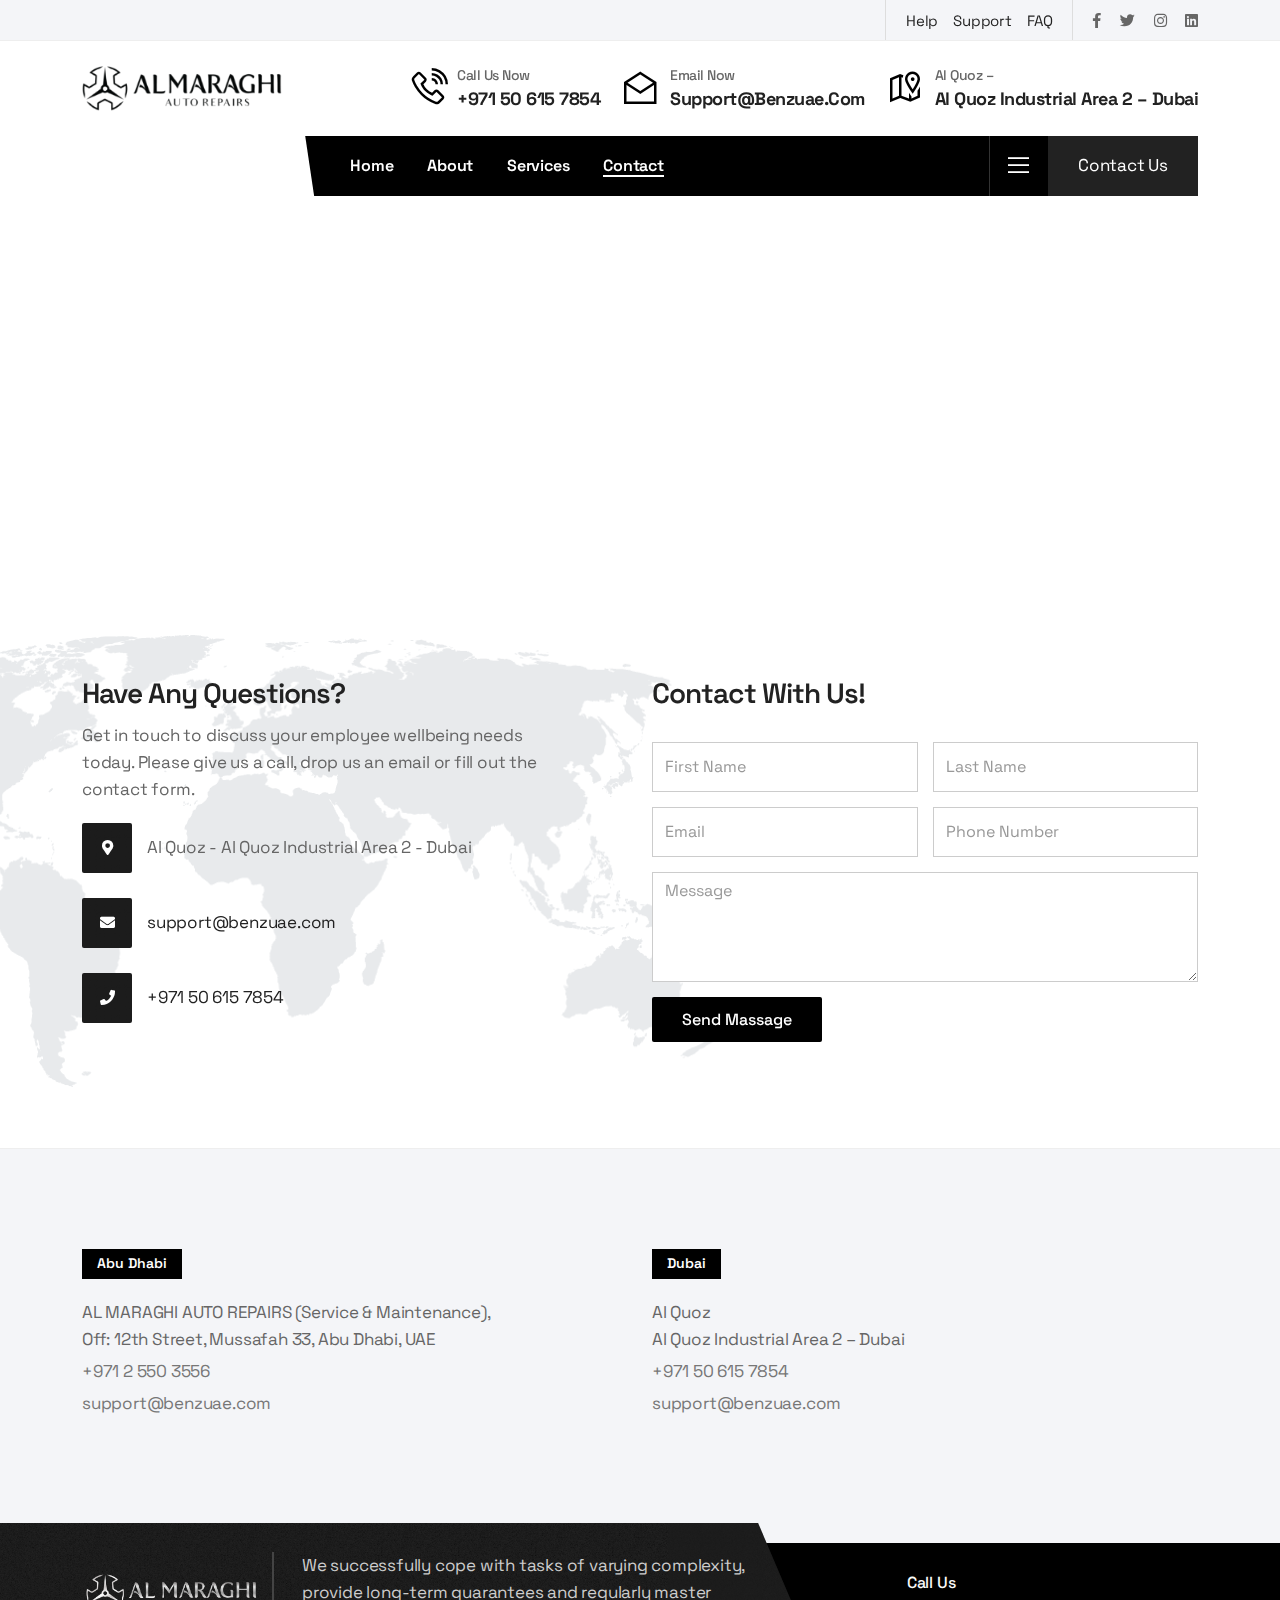
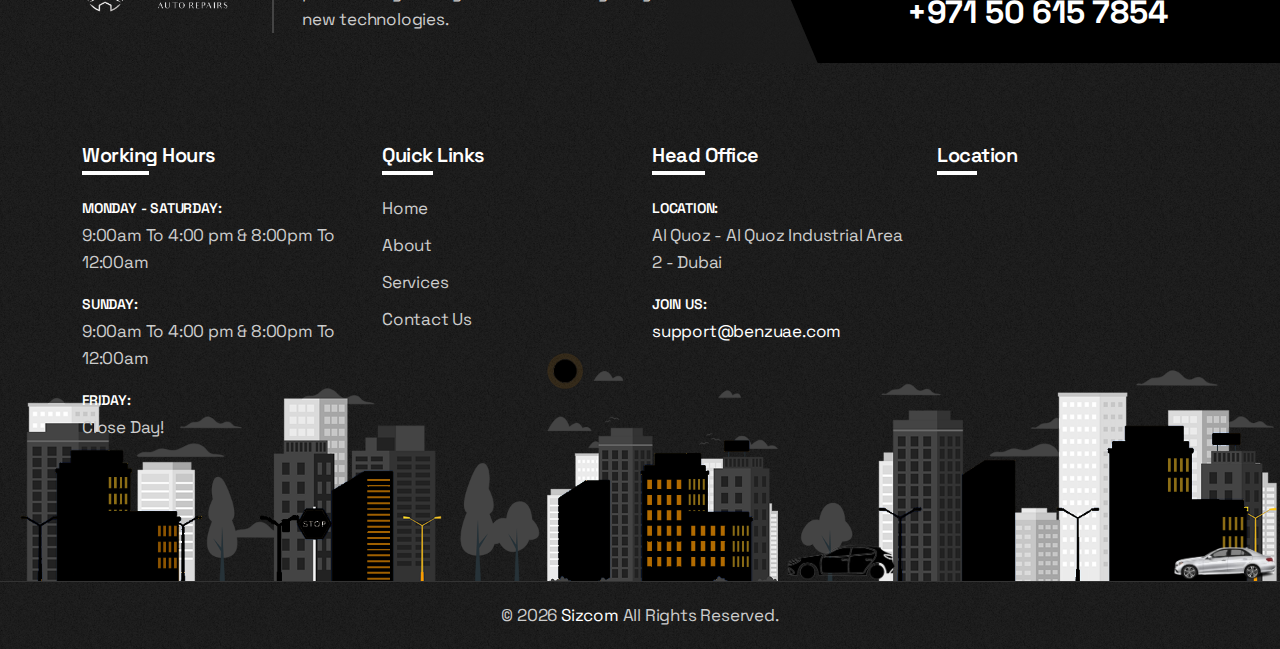
<file: contact.html>
<!DOCTYPE html>
<!--[if lt IE 7]>      <html class="no-js lt-ie9 lt-ie8 lt-ie7" lang=""> <![endif]-->
<!--[if IE 7]>         <html class="no-js lt-ie9 lt-ie8" lang=""> <![endif]-->
<!--[if IE 8]>         <html class="no-js lt-ie9" lang=""> <![endif]-->
<!--[if gt IE 8]><!-->
<html class="no-js" lang="en">
  <!--<![endif]-->

  <head>
    <meta charset="utf-8" />
    <meta name="viewport" content="width=device-width, initial-scale=1" />
    <meta
      name="description"
      content="AL MARAGHI || Benz Service"
    />
    <meta name="author" content="DynamicLayers" />

    <title>AL MARAGHI</title>

    <link
      rel="shortcut icon"
      type="image/x-icon"
      href="assets/img/logo-03.png"
    />

    <link rel="stylesheet" href="assets/css/bootstrap.min.css" />
    <link rel="stylesheet" href="assets/css/animate.min.css" />
    <link rel="stylesheet" href="assets/css/fontawesome.min.css" />
    <link rel="stylesheet" href="assets/css/line-awesome.min.css" />
    <link rel="stylesheet" href="assets/css/keyframe-animation.css" />
    <link rel="stylesheet" href="assets/css/jquery.datetimepicker.min.css" />
    <link rel="stylesheet" href="assets/css/nice-select.css" />
    <link rel="stylesheet" href="assets/css/venobox.min.css" />
    <link rel="stylesheet" href="assets/css/swiper.min.css" />
    <link rel="stylesheet" href="assets/css/elements.css" />
    <link rel="stylesheet" href="assets/css/header.css" />
    <link rel="stylesheet" href="assets/css/slider.css" />
    <link rel="stylesheet" href="assets/css/blog.css" />
    <link rel="stylesheet" href="assets/css/main.css" />
    <link rel="stylesheet" href="assets/css/responsive.css" />
  </head>

  <body>
    <!--[if lt IE 8]>
      <p class="browserupgrade">
        You are using an <strong>outdated</strong> browser. Please
        <a href="http://browsehappy.com/">upgrade your browser</a> to improve
        your experience.
      </p><!
    [endif]-->


    <header class="main-header">
      <div class="top-header">
        <div class="container">
          <div class="top-header-wrap">
            <div class="top-left">
              <!-- <p>Reliable Taxi Service & Transport Solutions!</p> -->
            </div>
            <div class="top-right">
              <ul class="top-header-nav">
                <li><a href="faqs.html">Help</a></li>
                <li><a href="contact.html">Support</a></li>
                <li><a href="faqs.html">FAQ</a></li>
              </ul>
              <ul class="header-social-share">
                <li>
                  <a href="#"><i class="fab fa-facebook-f"></i></a>
                </li>
                <li>
                  <a href="#"><i class="fab fa-twitter"></i></a>
                </li>
                <li>
                  <a href="#"><i class="fab fa-instagram"></i></a>
                </li>
                <li>
                  <a href="#"><i class="fab fa-linkedin"></i></a>
                </li>
              </ul>
            </div>
          </div>
        </div>
      </div>
      <!--/.top-header-->
      <div class="mid-header">
        <div class="container">
          <div class="mid-header-wrap">
            <div class="site-logo">
              <a href="index.html"
                ><img src="assets/img/al-maraghi-logo.png" alt="Logo"
              /></a>
            </div>
            <!--/.site-logo-->
            <ul class="header-info">
              <li>
                <div class="header-info-icon">
                  <i class="las la-phone-volume"></i>
                </div>
                <div class="header-info-text">
                  <h3>
                    <span>Call us now</span
                    ><a href="tel:+971506157854">+971 50 615 7854</a>
                  </h3>
                </div>
              </li>
              <li>
                <div class="header-info-icon">
                  <i class="las la-envelope-open"></i>
                </div>
                <div class="header-info-text">
                  <h3>
                    <span>Email now</span
                    ><a href="mailto:support@benzuae.com"
                      >support@benzuae.com</a
                    >
                  </h3>
                </div>
              </li>
              <li>
                <div class="header-info-icon">
                  <i class="las la-map-marked-alt"></i>
                </div>
                <div class="header-info-text">
                  <h3><span>Al Quoz – </span>Al Quoz Industrial Area 2 – Dubai</h3>
                </div>
              </li>
            </ul>
          </div>
        </div>
      </div>
      <!--/.mid-header-->
      <div class="nav-menu-wrapper">
        <div class="container">
          <div class="nav-menu-inner">
            <div class="site-logo">
              <a href="index.html"
                ><img src="assets/img/al-maraghi-logo.png" alt="Logo"
              /></a>
            </div>
            <!--/.site-logo-->
            <div class="header-menu-wrap">
              <ul class="nav-menu">
                <li>
                  <a href="index.html">Home</a>
                </li>
                <li>
                  <a href="about-us.html">About</a>
                </li>
                <li>
                  <a href="services.html">Services</a>
                </li>

                <li class="active"><a href="contact.html">Contact</a></li>
              </ul>
            </div>
            <div class="menu-right-item">
              <div class="sidebox-icon dl-sidebox-icon">
                <i class="las la-bars"></i>
              </div>
              <a href="#" class="menu-btn">Contact Us</a>
            </div>
            <div class="mobile-menu-icon">
              <div class="burger-menu">
                <div class="line-menu line-half first-line"></div>
                <div class="line-menu"></div>
                <div class="line-menu line-half last-line"></div>
              </div>
            </div>
          </div>
        </div>
      </div>
      <!--/.nav-menu-->
    </header>
    <!--/.main-header-->


    <div id="popup-sidebox" class="popup-sidebox">
      <div class="sidebox-content">
        <div class="site-logo">
          <a href="index.html"
            ><img src="assets/img/logo-02.png" alt="logo"
          /></a>
        </div>
        <p>
          Discover Al Maraghi, Abu Dhabi's top Mercedes Benz service center.
          Trusted for over 20 years, delivering excellence in automotive
          service.
        </p>
        <ul class="sidebox-list">
          <li class="call">
            <span>Call for ride:</span
            ><a href="tel:+971506157854" style="color: #fff;">+971 50 615 7854</a>
          </li>

          <li>
            <span>You can find us at:</span>Al Quoz – Al Quoz Industrial Area 2 – Dubai
          </li>
          <li>
            <span>Email now:</span
            ><a href="mailto:support@benzuae.com" style="color: #fff;">support@benzuae.com</a>
          </li>
        </ul>
      </div>
    </div>
    <!--/.popup-sidebox-->
    <div id="sidebox-overlay"></div>

    <div class="map-wrapper pt-90">
        <iframe src="https://www.google.com/maps/embed?pb=!1m14!1m8!1m3!1d14448.315038294637!2d55.241657!3d25.133028!3m2!1i1024!2i768!4f13.1!3m3!1m2!1s0x3e5f6902ceb7633d%3A0xc7caf0f67d8c49b!2sAl%20Maraghi%20Automotive!5e0!3m2!1sen!2sin!4v1714980803433!5m2!1sen!2sin" width="100%" height="400" style="border:0;" allowfullscreen="" loading="lazy" referrerpolicy="no-referrer-when-downgrade"></iframe>
    </div><!-- /#google-map -->

    <section class="contact-section bd-bottom padding">
        <div class="map"></div>
        <div class="container">
            <div class="row">
                <div class="col-md-6">
                    <div class="contact-details-wrap">
                        <div class="contact-title">
                            <h2>Have Any <span>Questions?</span></h2>
                            <p>Get in touch to discuss your employee wellbeing needs today. Please give us a call, drop us an email or fill out the contact form.</p>
                        </div>
                        <ul class="contact-details">
                            <li><i class="fas fa-map-marker-alt"></i>Al Quoz - Al Quoz Industrial Area 2 -
                                Dubai</li>
                            <li><i class="fas fa-envelope"></i><a href="mailto:support@benzuae.com" >support@benzuae.com</a></li>
                            <li><i class="fas fa-phone"></i><a href="tel:+971506157854">+971 50 615 7854</a></li>
                        </ul>
                    </div>
                </div>
                <div class="col-md-6">
                    <div class="contact-form">
                        <form action="contact.php" method="post" id="ajax_contact" class="form-horizontal">
                            <div class="contact-title">
                                <h2>Contact With Us! <span></span></h2>
                            </div>
                            <div class="contact-form-group">
                                <div class="form-field">
                                    <input type="text" id="firstname" name="firstname" class="form-control" placeholder="First Name" required>
                                </div>
                                <div class="form-field">
                                    <input type="text" id="lastname" name="lastname" class="form-control" placeholder="Last Name" required>
                                </div>
                                <div class="form-field">
                                    <input type="email" id="email" name="email" class="form-control" placeholder="Email" required>
                                </div>
                                <div class="form-field">
                                    <input type="text" id="phone" name="phone" class="form-control" placeholder="Phone Number" required>
                                </div>
                                <div class="form-field message">
                                    <textarea id="message" name="message" cols="30" rows="4" class="form-control" placeholder="Message" required></textarea>
                                </div>
                                <div class="form-field">
                                    <button id="submit" class="default-btn" type="submit">Send Massage</button>
                                </div>
                            </div>
                            <div id="form-messages" class="alert" role="alert"></div>
                        </form>
                    </div>
                </div>
            </div>
        </div>
    </section>
    <!--/.contact-section-->

    <section class="branches-section bg-grey padding">
        <div class="container">
            <div class="row branches-lists">
                <div class="col-lg-6 col-sm-6 sm-padding">
                    <div class="branches-list">
                        <h3>Abu Dhabi</h3>
                        <ul>
                            <li>AL MARAGHI AUTO REPAIRS (Service & Maintenance),<br> Off: 12th Street, Mussafah 33, Abu Dhabi, UAE</li>
                            <li><a href="tel:+971 2 550 3556">+971 2 550 3556</a></li>
                            <li><a href="mailto:support@benzuae.com">support@benzuae.com</a></li>
                        </ul>
                    </div>
                </div>
                <div class="col-lg-6 col-sm-6 sm-padding">
                    <div class="branches-list">
                        <h3>Dubai</h3>
                        <ul>
                            <li>Al Quoz <br>Al Quoz Industrial Area 2 – Dubai</li>
                            <li><a href="tel:+971 50 615 7854">+971 50 615 7854</a></li>
                            <li><a href="mailto:support@benzuae.com">support@benzuae.com</a></li>
                        </ul>
                    </div>
                </div>
            </div>
        </div>
    </section>
    <!--/.branches-section-->

    <footer class="footer-section">
        <div class="footer-top-wrap bg-grey">
          <div class="container">
            <div class="footer-top">
              <div class="row align-items-end">
                <div class="col-lg-8">
                  <div class="brand">
                    <a class="footer-logo" href="index.html"
                      ><img src="assets/img/logo-02.png" alt="logo"
                    /></a>
                    <p>
                      We successfully cope with tasks of varying complexity,
                      provide long-term guarantees and regularly master new
                      technologies.
                    </p>
                  </div>
                </div>
                <div class="col-lg-4">
                  <div class="footer-call">
                    <i class="las la-phone-volume"></i>
                    <p>
                      <span>Call Us</span
                      ><a href="tel:971506157854">+971 50 615 7854</a>
                    </p>
                  </div>
                </div>
              </div>
            </div>
          </div>
        </div>
        <!--/.footer-top-wrap-->
        <div class="footer-mid-wrap">
          <div class="container">
            <div class="row">
              <div class="col-lg-3 col-md-6 sm-padding">
                <div class="footer-item">
                  <div class="widget-title">
                    <h3>Working Hours</h3>
                  </div>
                  <ul class="footer-contact">
                    <li>
                      <span>Monday - Saturday:</span> 9:00am To 4:00 pm & 8:00pm
                      To 12:00am
                    </li>
                    <li>
                      <span>Sunday:</span>9:00am To 4:00 pm & 8:00pm To 12:00am
                    </li>
                    <li><span>Friday:</span>Close Day!</li>
                  </ul>
                </div>
              </div>
              <div class="col-lg-3 col-md-6 sm-padding">
                <div class="footer-item footer-list">
                  <div class="widget-title">
                    <h3>Quick Links</h3>
                  </div>
                  <ul class="footer-links">
                    <li><a href="index.html">Home</a></li>
                    <li><a href="about-us.html">About</a></li>
                    <li><a href="our-services.html">Services</a></li>
                    <li><a href="contact.html">Contact Us</a></li>
                  </ul>
                </div>
              </div>
              <div class="col-lg-3 col-md-6 sm-padding">
                <div class="footer-item">
                  <div class="widget-title">
                    <h3>Head Office</h3>
                  </div>
                  <ul class="footer-contact">
                    <li>
                      <span>Location:</span>Al Quoz - Al Quoz Industrial Area 2 -
                      Dubai
                    </li>
                    <li>
                      <a style="color: white" href="mailto:support@benzuae.com"
                        ><span>Join Us:</span>support@benzuae.com</a
                      >
                    </li>
                  </ul>
                </div>
              </div>
              <div class="col-lg-3 col-md-6 sm-padding">
                <div class="footer-item subscribe-wrap">
                  <div class="widget-title">
                    <h3>Location</h3>
                  </div>
                  <iframe src="https://www.google.com/maps/embed?pb=!1m14!1m8!1m3!1d14448.315038294637!2d55.241657!3d25.133028!3m2!1i1024!2i768!4f13.1!3m3!1m2!1s0x3e5f6902ceb7633d%3A0xc7caf0f67d8c49b!2sAl%20Maraghi%20Automotive!5e0!3m2!1sen!2sin!4v1714980803433!5m2!1sen!2sin" width="100%" height="150" style="border:0;" allowfullscreen="" loading="lazy" referrerpolicy="no-referrer-when-downgrade"></iframe>
                </div>
              </div>
            </div>
          </div>
          <div class="running-taxi">
            <div class="taxi"></div>
            <div class="taxi-2"></div>
            <div class="taxi-3"></div>
          </div>
        </div>
        <!--/.footer-mid-wrap-->
        <div class="copyright-wrap">
          <div class="container">
            <p>
            © <span id="currentYear"></span> <a style="color: white;" href="sizcomdigital.com">Sizcom</a> All Rights Reserved.
            </p>
          </div>
        </div>
        <!--/.copyright-wrap-->
      </footer>
      <!--/.footer-section-->
  

    <!--jQuery Lib-->
    <script src="assets/js/vendor/jquary-3.6.0.min.js"></script>
    <script src="assets/js/vendor/modernizr-2.8.3-respond-1.4.2.min.js"></script>
    <script src="assets/js/vendor/jquery.ajaxchimp.min.js"></script>
    <script src="assets/js/vendor/bootstrap.min.js"></script>
    <script src="assets/js/vendor/popper.min.js"></script>
    <script src="assets/js/vendor/swiper.min.js"></script>
    <script src="assets/js/vendor/jquery.datetimepicker.full.js"></script>
    <script src="assets/js/vendor/jquery.nice-select.min.js"></script>
    <script src="assets/js/vendor/venobox.min.js"></script>
    <script src="assets/js/vendor/smooth-scroll.js"></script>
    <script src="assets/js/vendor/wow.min.js"></script>
    <script src="assets/js/contact.js"></script>
    <script src="assets/js/main.js"></script>
</body>

</html>
</file>
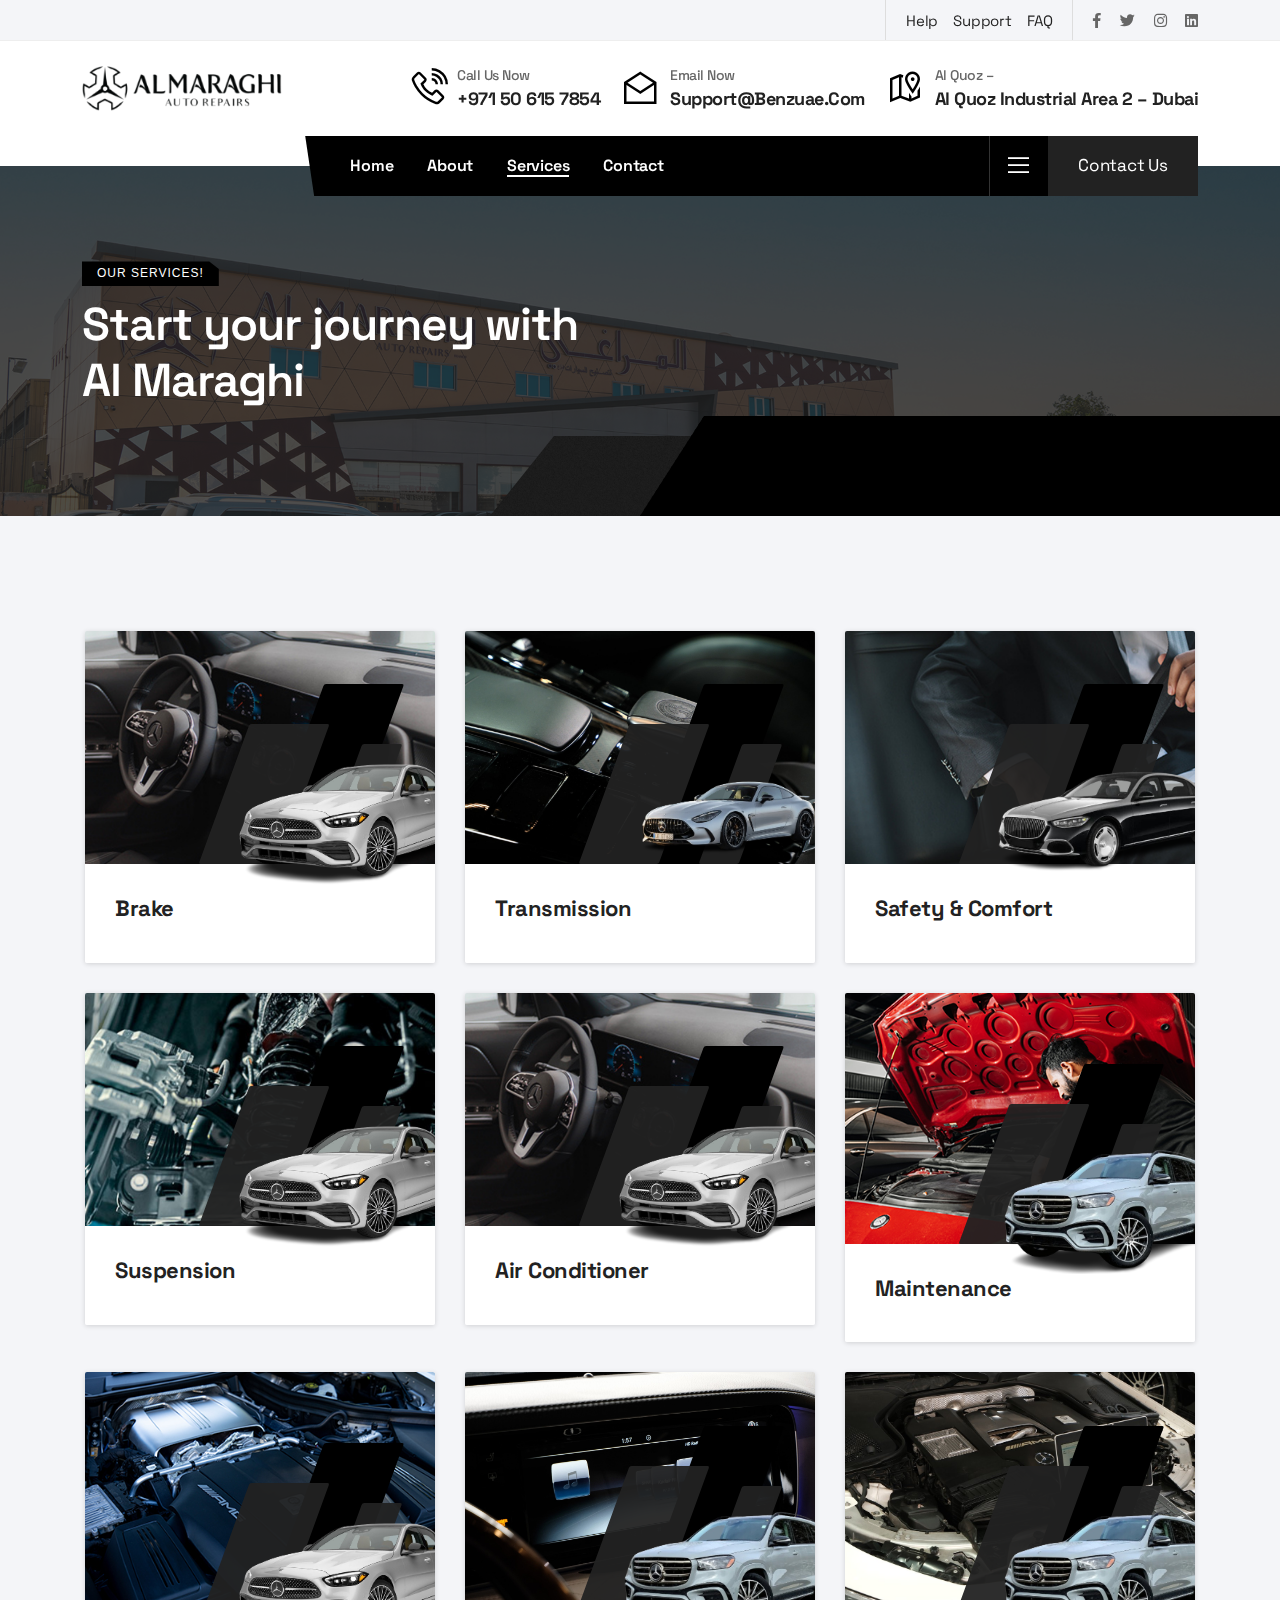
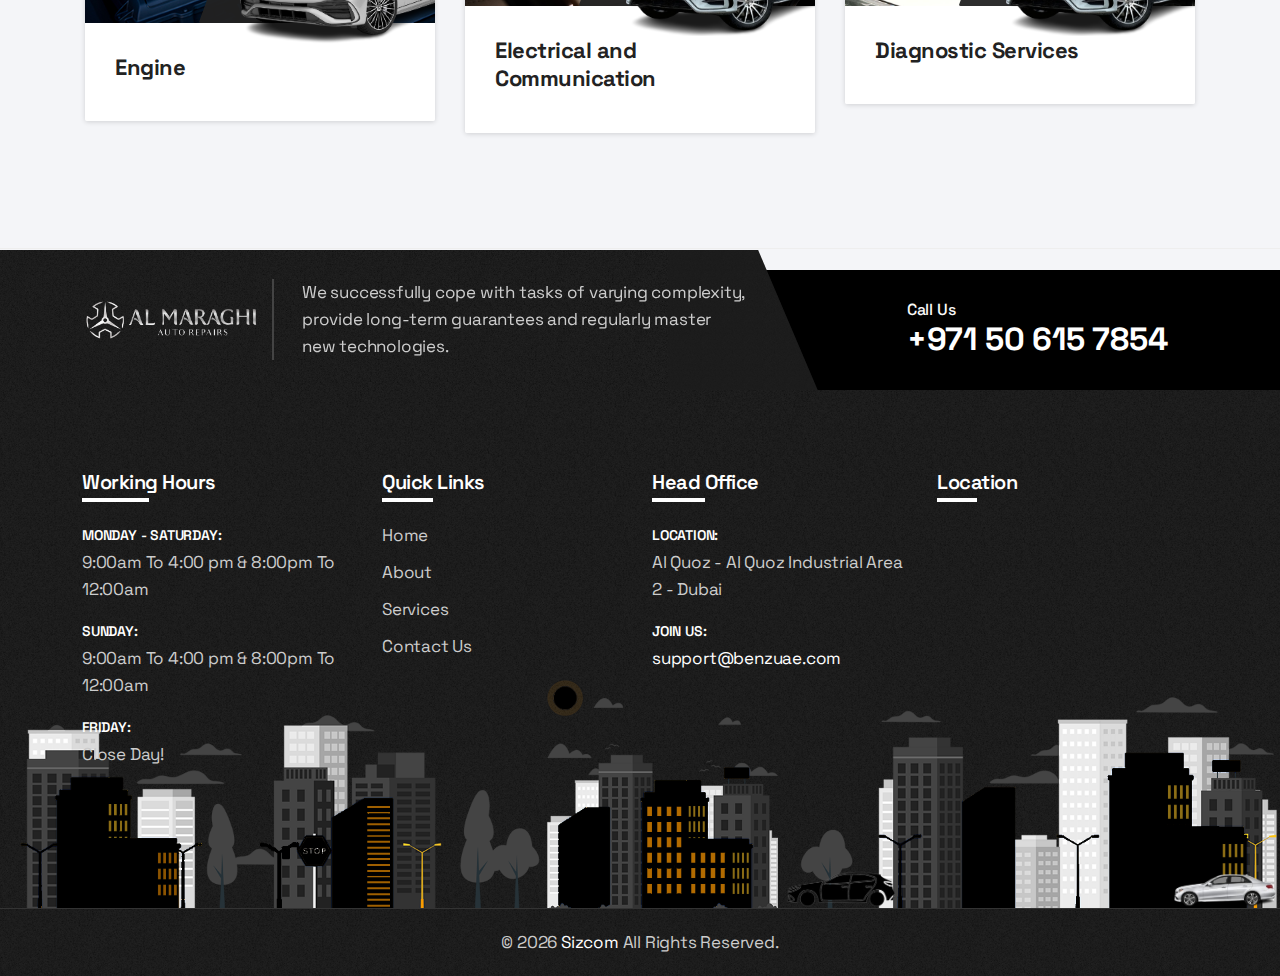
<file: our-services.html>
<!DOCTYPE html>
<!--[if lt IE 7]>      <html class="no-js lt-ie9 lt-ie8 lt-ie7" lang=""> <![endif]-->
<!--[if IE 7]>         <html class="no-js lt-ie9 lt-ie8" lang=""> <![endif]-->
<!--[if IE 8]>         <html class="no-js lt-ie9" lang=""> <![endif]-->
<!--[if gt IE 8]><!-->
<html class="no-js" lang="en">
  <!--<![endif]-->

  <head>
    <meta charset="utf-8" />
    <meta name="viewport" content="width=device-width, initial-scale=1" />
    <meta
      name="description"
      content="AL MARAGHI || Benz Service"
    />
    <meta name="author" content="DynamicLayers" />

    <title>AL MARAGHI</title>

    <link
      rel="shortcut icon"
      type="image/x-icon"
      href="assets/img/logo-03.png"
    />

    <link rel="stylesheet" href="assets/css/bootstrap.min.css" />
    <link rel="stylesheet" href="assets/css/animate.min.css" />
    <link rel="stylesheet" href="assets/css/fontawesome.min.css" />
    <link rel="stylesheet" href="assets/css/line-awesome.min.css" />
    <link rel="stylesheet" href="assets/css/keyframe-animation.css" />
    <link rel="stylesheet" href="assets/css/jquery.datetimepicker.min.css" />
    <link rel="stylesheet" href="assets/css/nice-select.css" />
    <link rel="stylesheet" href="assets/css/venobox.min.css" />
    <link rel="stylesheet" href="assets/css/swiper.min.css" />
    <link rel="stylesheet" href="assets/css/elements.css" />
    <link rel="stylesheet" href="assets/css/header.css" />
    <link rel="stylesheet" href="assets/css/slider.css" />
    <link rel="stylesheet" href="assets/css/blog.css" />
    <link rel="stylesheet" href="assets/css/main.css" />
    <link rel="stylesheet" href="assets/css/responsive.css" />
  </head>

  <body>
    <!--[if lt IE 8]>
      <p class="browserupgrade">
        You are using an <strong>outdated</strong> browser. Please
        <a href="http://browsehappy.com/">upgrade your browser</a> to improve
        your experience.
      </p><!
    [endif]-->


    <header class="main-header">
      <div class="top-header">
        <div class="container">
          <div class="top-header-wrap">
            <div class="top-left">
              <!-- <p>Reliable Taxi Service & Transport Solutions!</p> -->
            </div>
            <div class="top-right">
              <ul class="top-header-nav">
                <li><a href="faqs.html">Help</a></li>
                <li><a href="contact.html">Support</a></li>
                <li><a href="faqs.html">FAQ</a></li>
              </ul>
              <ul class="header-social-share">
                <li>
                  <a href="#"><i class="fab fa-facebook-f"></i></a>
                </li>
                <li>
                  <a href="#"><i class="fab fa-twitter"></i></a>
                </li>
                <li>
                  <a href="#"><i class="fab fa-instagram"></i></a>
                </li>
                <li>
                  <a href="#"><i class="fab fa-linkedin"></i></a>
                </li>
              </ul>
            </div>
          </div>
        </div>
      </div>
      <!--/.top-header-->
      <div class="mid-header">
        <div class="container">
          <div class="mid-header-wrap">
            <div class="site-logo">
              <a href="index.html"
                ><img src="assets/img/al-maraghi-logo.png" alt="Logo"
              /></a>
            </div>
            <!--/.site-logo-->
            <ul class="header-info">
              <li>
                <div class="header-info-icon">
                  <i class="las la-phone-volume"></i>
                </div>
                <div class="header-info-text">
                  <h3>
                    <span>Call us now</span
                    ><a href="tel:+971506157854">+971 50 615 7854</a>
                  </h3>
                </div>
              </li>
              <li>
                <div class="header-info-icon">
                  <i class="las la-envelope-open"></i>
                </div>
                <div class="header-info-text">
                  <h3>
                    <span>Email now</span
                    ><a href="mailto:support@benzuae.com"
                      >support@benzuae.com</a
                    >
                  </h3>
                </div>
              </li>
              <li>
                <div class="header-info-icon">
                  <i class="las la-map-marked-alt"></i>
                </div>
                <div class="header-info-text">
                  <h3><span>Al Quoz – </span>Al Quoz Industrial Area 2 – Dubai</h3>
                </div>
              </li>
            </ul>
          </div>
        </div>
      </div>
      <!--/.mid-header-->
      <div class="nav-menu-wrapper">
        <div class="container">
          <div class="nav-menu-inner">
            <div class="site-logo">
              <a href="index.html"
                ><img src="assets/img/al-maraghi-logo.png" alt="Logo"
              /></a>
            </div>
            <!--/.site-logo-->
            <div class="header-menu-wrap">
              <ul class="nav-menu">
                <li>
                  <a href="index.html">Home</a>
                </li>
                <li>
                  <a href="about-us.html">About</a>
                </li>
                <li class="active">
                  <a href="services.html">Services</a>
                </li>

                <li><a href="contact.html">Contact</a></li>
              </ul>
            </div>
            <div class="menu-right-item">
              <div class="sidebox-icon dl-sidebox-icon">
                <i class="las la-bars"></i>
              </div>
              <a href="#" class="menu-btn">Contact Us</a>
            </div>
            <div class="mobile-menu-icon">
              <div class="burger-menu">
                <div class="line-menu line-half first-line"></div>
                <div class="line-menu"></div>
                <div class="line-menu line-half last-line"></div>
              </div>
            </div>
          </div>
        </div>
      </div>
      <!--/.nav-menu-->
    </header>
    <!--/.main-header-->



    <div id="popup-sidebox" class="popup-sidebox">
      <div class="sidebox-content">
        <div class="site-logo">
          <a href="index.html"
            ><img src="assets/img/logo-02.png" alt="logo"
          /></a>
        </div>
        <p>
          Discover Al Maraghi, Abu Dhabi's top Mercedes Benz service center.
          Trusted for over 20 years, delivering excellence in automotive
          service.
        </p>
        <ul class="sidebox-list">
          <li class="call">
            <span>Call for ride:</span
            ><a href="tel:+971506157854" style="color: #fff;">+971 50 615 7854</a>
          </li>

          <li>
            <span>You can find us at:</span>Al Quoz – Al Quoz Industrial Area 2 – Dubai
          </li>
          <li>
            <span>Email now:</span
            ><a href="mailto:support@benzuae.com" style="color: #fff;">support@benzuae.com</a>
          </li>
        </ul>
      </div>
    </div>
    <!--/.popup-sidebox-->
    <div id="sidebox-overlay"></div>


    <section class="page-header">
        <div class="page-header-shape"></div>
        <div class="container">
            <div class="page-header-info">
                <h4>Our Services!</h4>
                <h2>Start your journey with <br>Al Maraghi </h2>

            </div>
        </div>
    </section>
    <!--/.page-header-->

    <section class="service-section bg-grey bd-bottom padding">
        <div class="container">
            <div class="row">
                <div class="col-lg-4 col-sm-6 padding-15">
                    <div class="service-item">
                        <div class="service-thumb">
                            <img src="assets/img/Services/Air-Conditioner-thumb-1.png" alt="img">
                            <div class="service-shape-wrap">
                                <div class="service-shape"></div>
                            </div>
                            <div class="service-car"><img src="assets/img/Car-benz-1.png" alt="car"></div>
                        </div>
                        <div class="service-content">
                            <h3>Brake</h3>
                        </div>
                    </div>
                </div>
                <div class="col-lg-4 col-sm-6 padding-15">
                    <div class="service-item">
                        <div class="service-thumb">
                            <img src="assets/img/Services/Transmission.png" alt="img">
                            <div class="service-shape-wrap">
                                <div class="service-shape"></div>
                            </div>
                            <div class="service-car"><img src="assets/img/car-5.png" alt="car"></div>
                        </div>
                        <div class="service-content">
                            <h3>Transmission</h3>
                        </div>
                    </div>
                </div>
                <div class="col-lg-4 col-sm-6 padding-15">
                    <div class="service-item">
                        <div class="service-thumb">
                            <img src="assets/img/Services/safety-and-comfort-thumb.png" alt="img">
                            <div class="service-shape-wrap">
                                <div class="service-shape"></div>
                            </div>
                            <div class="service-car"><img src="assets/img/car-7.png" alt="car"></div>
                        </div>
                        <div class="service-content">
                            <h3>Safety & Comfort</h3>
                        </div>
                    </div>
                </div>
                <div class="col-lg-4 col-sm-6 padding-15">
                    <div class="service-item">
                        <div class="service-thumb">
                            <img src="assets/img/Services/suspension.png" alt="img">
                            <div class="service-shape-wrap">
                                <div class="service-shape"></div>
                            </div>
                            <div class="service-car"><img src="assets/img/Car-benz-1.png" alt="car"></div>
                        </div>
                        <div class="service-content">
                            <h3>Suspension</h3>
                        </div>
                    </div>
                </div>
                <div class="col-lg-4 col-sm-6 padding-15">
                    <div class="service-item">
                        <div class="service-thumb">
                            <img src="assets/img/Services/Air-Conditioner-thumb-1.png" alt="img">
                            <div class="service-shape-wrap">
                                <div class="service-shape"></div>
                            </div>
                            <div class="service-car"><img src="assets/img/Car-benz-1.png" alt="car"></div>
                        </div>
                        <div class="service-content">
                            <h3>Air Conditioner</h3>
                        </div>
                    </div>
                </div>
                <div class="col-lg-4 col-sm-6 padding-15">
                    <div class="service-item">
                        <div class="service-thumb">
                            <img src="assets/img/maimn.jpg" alt="img">
                            <div class="service-shape-wrap">
                                <div class="service-shape"></div>
                            </div>
                            <div class="service-car"><img src="assets/img/Car-img-2.png" alt="car"></div>
                        </div>
                        <div class="service-content">
                            <h3>Maintenance</h3>
                            
                        </div>
                    </div>
                </div>
                <div class="col-lg-4 col-sm-6 padding-15">
                  <div class="service-item">
                      <div class="service-thumb">
                          <img src="assets/img/engine-service-thumb.jpg" alt="img">
                          <div class="service-shape-wrap">
                              <div class="service-shape"></div>
                          </div>
                          <div class="service-car"><img src="assets/img/Car-benz-1.png" alt="car"></div>
                      </div>
                      <div class="service-content">
                          <h3>Engine</h3>
                      </div>
                  </div>
              </div>
              <div class="col-lg-4 col-sm-6 padding-15">
                <div class="service-item">
                    <div class="service-thumb">
                        <img src="assets/img/electric.jpg" alt="img">
                        <div class="service-shape-wrap">
                            <div class="service-shape"></div>
                        </div>
                        <div class="service-car"><img src="assets/img/Car-img-2.png" alt="car"></div>
                    </div>
                    <div class="service-content">
                        <h3>Electrical and Communication</h3>
                    </div>
                </div>
            </div>
            <div class="col-lg-4 col-sm-6 padding-15">
              <div class="service-item">
                  <div class="service-thumb">
                      <img src="assets/img/ty.jpg" alt="img">
                      <div class="service-shape-wrap">
                          <div class="service-shape"></div>
                      </div>
                      <div class="service-car"><img src="assets/img/Car-img-2.png" alt="car"></div>
                  </div>
                  <div class="service-content">
                      <h3>Diagnostic Services</h3>
                  </div>
              </div>
          </div>
            </div>
        </div>
    </section>
    <!--/.service-section-->

   

    <footer class="footer-section">
      <div class="footer-top-wrap bg-grey">
        <div class="container">
          <div class="footer-top">
            <div class="row align-items-end">
              <div class="col-lg-8">
                <div class="brand">
                  <a class="footer-logo" href="index.html"
                    ><img src="assets/img/logo-02.png" alt="logo"
                  /></a>
                  <p>
                    We successfully cope with tasks of varying complexity,
                    provide long-term guarantees and regularly master new
                    technologies.
                  </p>
                </div>
              </div>
              <div class="col-lg-4">
                <div class="footer-call">
                  <i class="las la-phone-volume"></i>
                  <p>
                    <span>Call Us</span
                    ><a href="tel:971506157854">+971 50 615 7854</a>
                  </p>
                </div>
              </div>
            </div>
          </div>
        </div>
      </div>
      <!--/.footer-top-wrap-->
      <div class="footer-mid-wrap">
        <div class="container">
          <div class="row">
            <div class="col-lg-3 col-md-6 sm-padding">
              <div class="footer-item">
                <div class="widget-title">
                  <h3>Working Hours</h3>
                </div>
                <ul class="footer-contact">
                  <li>
                    <span>Monday - Saturday:</span> 9:00am To 4:00 pm & 8:00pm
                    To 12:00am
                  </li>
                  <li>
                    <span>Sunday:</span>9:00am To 4:00 pm & 8:00pm To 12:00am
                  </li>
                  <li><span>Friday:</span>Close Day!</li>
                </ul>
              </div>
            </div>
            <div class="col-lg-3 col-md-6 sm-padding">
              <div class="footer-item footer-list">
                <div class="widget-title">
                  <h3>Quick Links</h3>
                </div>
                <ul class="footer-links">
                  <li><a href="index.html">Home</a></li>
                  <li><a href="about-us.html">About</a></li>
                  <li><a href="services.html">Services</a></li>
                  <li><a href="contact.html">Contact Us</a></li>
                </ul>
              </div>
            </div>
            <div class="col-lg-3 col-md-6 sm-padding">
              <div class="footer-item">
                <div class="widget-title">
                  <h3>Head Office</h3>
                </div>
                <ul class="footer-contact">
                  <li>
                    <span>Location:</span>Al Quoz - Al Quoz Industrial Area 2 -
                    Dubai
                  </li>
                  <li>
                    <a style="color: white" href="mailto:support@benzuae.com"
                      ><span>Join Us:</span>support@benzuae.com</a
                    >
                  </li>
                </ul>
              </div>
            </div>
            <div class="col-lg-3 col-md-6 sm-padding">
              <div class="footer-item subscribe-wrap">
                <div class="widget-title">
                  <h3>Location</h3>
                </div>
                <iframe src="https://www.google.com/maps/embed?pb=!1m14!1m8!1m3!1d14448.315038294637!2d55.241657!3d25.133028!3m2!1i1024!2i768!4f13.1!3m3!1m2!1s0x3e5f6902ceb7633d%3A0xc7caf0f67d8c49b!2sAl%20Maraghi%20Automotive!5e0!3m2!1sen!2sin!4v1714980803433!5m2!1sen!2sin" width="100%" height="150" style="border:0;" allowfullscreen="" loading="lazy" referrerpolicy="no-referrer-when-downgrade"></iframe>
              </div>
            </div>
          </div>
        </div>
        <div class="running-taxi">
          <div class="taxi"></div>
          <div class="taxi-2"></div>
          <div class="taxi-3"></div>
        </div>
      </div>
      <!--/.footer-mid-wrap-->
      <div class="copyright-wrap">
        <div class="container">
          <p>
           © <span id="currentYear"></span> <a style="color: white;" href="sizcomdigital.com">Sizcom</a> All Rights Reserved.
          </p>
        </div>
      </div>
      <!--/.copyright-wrap-->
    </footer>
    <!--/.footer-section-->

    <!--jQuery Lib-->
    <script src="assets/js/vendor/jquary-3.6.0.min.js"></script>
    <script src="assets/js/vendor/modernizr-2.8.3-respond-1.4.2.min.js"></script>
    <script src="assets/js/vendor/jquery.ajaxchimp.min.js"></script>
    <script src="assets/js/vendor/bootstrap.min.js"></script>
    <script src="assets/js/vendor/popper.min.js"></script>
    <script src="assets/js/vendor/swiper.min.js"></script>
    <script src="assets/js/vendor/jquery.datetimepicker.full.js"></script>
    <script src="assets/js/vendor/jquery.nice-select.min.js"></script>
    <script src="assets/js/vendor/venobox.min.js"></script>
    <script src="assets/js/vendor/smooth-scroll.js"></script>
    <script src="assets/js/vendor/wow.min.js"></script>
    <script src="assets/js/main.js"></script>
</body>

</html>
</file>
<file: assets/css/keyframe-animation.css>
/* ----------------------------------------------
 * Keyframe Animation
 * ---------------------------------------------- */

/**
 * ----------------------------------------
 * animation slide-in-top
 * ----------------------------------------
 */
.slide-in-top {
    -webkit-animation-name: slide-in-top;
    animation-name: slide-in-top;
    animation-timing-function: cubic-bezier(0.215, 0.610, 0.355, 1.000);
    animation-fill-mode: both;
}
@-webkit-keyframes slide-in-top {
  0% {
    -webkit-transform: translateY(-100%);
            transform: translateY(-100%);
    opacity: 0;
  }
  100% {
    -webkit-transform: translateY(0);
            transform: translateY(0);
    opacity: 1;
  }
}
@keyframes slide-in-top {
  0% {
    -webkit-transform: translateY(-100%);
            transform: translateY(-100%);
    opacity: 0;
  }
  100% {
    -webkit-transform: translateY(0);
            transform: translateY(0);
    opacity: 1;
  }
}

/**
 * ----------------------------------------
 * animation slide-in-right
 * ----------------------------------------
 */
.slide-in-right {
    -webkit-animation-name: slide-in-right;
    animation-name: slide-in-right;
    animation-timing-function: cubic-bezier(0.215, 0.610, 0.355, 1.000);
    animation-fill-mode: both;
}
@-webkit-keyframes slide-in-right {
  0% {
    -webkit-transform: translateX(100%);
            transform: translateX(100%);
    opacity: 0;
  }
  100% {
    -webkit-transform: translateX(0);
            transform: translateX(0);
    opacity: 1;
  }
}
@keyframes slide-in-right {
  0% {
    -webkit-transform: translateX(100%);
            transform: translateX(100%);
    opacity: 0;
  }
  100% {
    -webkit-transform: translateX(0);
            transform: translateX(0);
    opacity: 1;
  }
}

/**
 * ----------------------------------------
 * animation slide-in-bottom
 * ----------------------------------------
 */
.slide-in-bottom {
    -webkit-animation-name: slide-in-bottom;
    animation-name: slide-in-bottom;
    animation-timing-function: cubic-bezier(0.215, 0.610, 0.355, 1.000);
    animation-fill-mode: both;
}
@-webkit-keyframes slide-in-bottom {
  0% {
    -webkit-transform: translateY(100%);
            transform: translateY(100%);
    opacity: 0;
  }
  100% {
    -webkit-transform: translateY(0);
            transform: translateY(0);
    opacity: 1;
  }
}
@keyframes slide-in-bottom {
  0% {
    -webkit-transform: translateY(100%);
            transform: translateY(100%);
    opacity: 0;
  }
  100% {
    -webkit-transform: translateY(0);
            transform: translateY(0);
    opacity: 1;
  }
}

/**
 * ----------------------------------------
 * animation slide-in-left
 * ----------------------------------------
 */
.slide-in-left {
     -webkit-animation-name: slide-in-left;
    animation-name: slide-in-left;
    animation-timing-function: cubic-bezier(0.215, 0.610, 0.355, 1.000);
    animation-fill-mode: both;
}
@-webkit-keyframes slide-in-left {
  0% {
    -webkit-transform: translateX(-100%);
            transform: translateX(-100%);
    opacity: 0;
  }
  100% {
    -webkit-transform: translateX(0);
            transform: translateX(0);
    opacity: 1;
  }
}
@keyframes slide-in-left {
  0% {
    -webkit-transform: translateX(-100%);
            transform: translateX(-100%);
    opacity: 0;
  }
  100% {
    -webkit-transform: translateX(0);
            transform: translateX(0);
    opacity: 1;
  }
}


/**
 * ----------------------------------------
 * animation fade-in
 * ----------------------------------------
 */
.fade-in {
    -webkit-animation-name: fade-in;
    animation-name: fade-in;
    animation-timing-function: cubic-bezier(0.215, 0.610, 0.355, 1.000);
    animation-fill-mode: both;
}

@-webkit-keyframes fade-in {
  0% {
    opacity: 0;
  }
  100% {
    opacity: 1;
  }
}
@keyframes fade-in {
  0% {
    opacity: 0;
  }
  100% {
    opacity: 1;
  }
}

/**
 * ----------------------------------------
 * animation fade-in-fwd
 * ----------------------------------------
 */
.fade-in-fwd {
    -webkit-animation-name: fade-in-fwd;
    animation-name: fade-in-fwd;
    animation-timing-function: cubic-bezier(0.215, 0.610, 0.355, 1.000);
    animation-fill-mode: both;
}
@-webkit-keyframes fade-in-fwd {
  0% {
    -webkit-transform: translateZ(-80px);
            transform: translateZ(-80px);
    opacity: 0;
  }
  100% {
    -webkit-transform: translateZ(0);
            transform: translateZ(0);
    opacity: 1;
  }
}
@keyframes fade-in-fwd {
  0% {
    -webkit-transform: translateZ(-80px);
            transform: translateZ(-80px);
    opacity: 0;
  }
  100% {
    -webkit-transform: translateZ(0);
            transform: translateZ(0);
    opacity: 1;
  }
}

/**
 * ----------------------------------------
 * animation fade-in-bck
 * ----------------------------------------
 */
.fade-in-bck {
    -webkit-animation-name: fade-in-bck;
    animation-name: fade-in-bck;
    animation-timing-function: cubic-bezier(0.215, 0.610, 0.355, 1.000);
    animation-fill-mode: both;
}

@-webkit-keyframes fade-in-bck {
  0% {
    -webkit-transform: translateZ(80px);
            transform: translateZ(80px);
    opacity: 0;
  }
  100% {
    -webkit-transform: translateZ(0);
            transform: translateZ(0);
    opacity: 1;
  }
}
@keyframes fade-in-bck {
  0% {
    -webkit-transform: translateZ(80px);
            transform: translateZ(80px);
    opacity: 0;
  }
  100% {
    -webkit-transform: translateZ(0);
            transform: translateZ(0);
    opacity: 1;
  }
}

/**
 * ----------------------------------------
 * animation fade-in-top
 * ----------------------------------------
 */
.fade-in-top {
    -webkit-animation-name: fade-in-top;
    animation-name: fade-in-top;
    animation-timing-function: cubic-bezier(0.215, 0.610, 0.355, 1.000);
    animation-fill-mode: both;
}
@-webkit-keyframes fade-in-top {
  0% {
    -webkit-transform: translateY(-50px);
            transform: translateY(-50px);
    opacity: 0;
  }
  100% {
    -webkit-transform: translateY(0);
            transform: translateY(0);
    opacity: 1;
  }
}
@keyframes fade-in-top {
  0% {
    -webkit-transform: translateY(-50px);
            transform: translateY(-50px);
    opacity: 0;
  }
  100% {
    -webkit-transform: translateY(0);
            transform: translateY(0);
    opacity: 1;
  }
}

/**
 * ----------------------------------------
 * animation fade-in-right
 * ----------------------------------------
 */
.fade-in-right {
    -webkit-animation-name: fade-in-right;
    animation-name: fade-in-right;
    animation-timing-function: cubic-bezier(0.215, 0.610, 0.355, 1.000);
    animation-fill-mode: both;
}
@-webkit-keyframes fade-in-right {
  0% {
    -webkit-transform: translateX(50px);
            transform: translateX(50px);
    opacity: 0;
  }
  100% {
    -webkit-transform: translateX(0);
            transform: translateX(0);
    opacity: 1;
  }
}
@keyframes fade-in-right {
  0% {
    -webkit-transform: translateX(50px);
            transform: translateX(50px);
    opacity: 0;
  }
  100% {
    -webkit-transform: translateX(0);
            transform: translateX(0);
    opacity: 1;
  }
}

/**
 * ----------------------------------------
 * animation fade-in-bottom
 * ----------------------------------------
 */
.fade-in-bottom {
    -webkit-animation-name: fade-in-bottom;
    animation-name: fade-in-bottom;
    animation-timing-function: cubic-bezier(0.215, 0.610, 0.355, 1.000);
    animation-fill-mode: both;
}
@-webkit-keyframes fade-in-bottom {
  0% {
    -webkit-transform: translateY(50px);
            transform: translateY(50px);
    opacity: 0;
  }
  100% {
    -webkit-transform: translateY(0);
            transform: translateY(0);
    opacity: 1;
  }
}
@keyframes fade-in-bottom {
  0% {
    -webkit-transform: translateY(50px);
            transform: translateY(50px);
    opacity: 0;
  }
  100% {
    -webkit-transform: translateY(0);
            transform: translateY(0);
    opacity: 1;
  }
}

/**
 * ----------------------------------------
 * animation fade-in-left
 * ----------------------------------------
 */
.fade-in-left {
    -webkit-animation-name: fade-in-left;
    animation-name: fade-in-left;
    animation-timing-function: cubic-bezier(0.215, 0.610, 0.355, 1.000);
    animation-fill-mode: both;
}
@-webkit-keyframes fade-in-left {
  0% {
    -webkit-transform: translateX(-50px);
            transform: translateX(-50px);
    opacity: 0;
  }
  100% {
    -webkit-transform: translateX(0);
            transform: translateX(0);
    opacity: 1;
  }
}
@keyframes fade-in-left {
  0% {
    -webkit-transform: translateX(-50px);
            transform: translateX(-50px);
    opacity: 0;
  }
  100% {
    -webkit-transform: translateX(0);
            transform: translateX(0);
    opacity: 1;
  }
}

/**
 * ----------------------------------------
 * animation zoomIn
 * ----------------------------------------
 */

.zoomIn {
    -webkit-animation-name: zoomIn;
    animation-name: zoomIn;
    animation-timing-function: cubic-bezier(0.215, 0.610, 0.355, 1.000);
    animation-fill-mode: both;
}
@-webkit-keyframes zoomIn {
  from {
    opacity: 0;
    -webkit-transform: scale3d(0.8, 0.8, 0.8);
    transform: scale3d(0.8, 0.8, 0.8);
  }

  50% {
    opacity: 1;
  }
}
@keyframes zoomIn {
  from {
    opacity: 0;
    -webkit-transform: scale3d(0.8, 0.8, 0.8);
    transform: scale3d(0.8, 0.8, 0.8);
  }

  50% {
    opacity: 1;
  }
}

/**
 * ----------------------------------------
 * animation kenburns
 * ----------------------------------------
 */
.main-slider .swiper-slide-active .kenburns {
    -webkit-animation-name: kenburns;
    animation-name: kenburns;
    animation-timing-function: linear;
    animation-fill-mode: both;
}

/* Keyframes */
@-webkit-keyframes kenburns {
  0% {
    -webkit-transform: scale(1) translateY(0);
            transform: scale(1) translateY(0);
    -webkit-transform-origin: 50% 16%;
            transform-origin: 50% 16%;
  }
  100% {
    -webkit-transform: scale(1.07) translateY(-15px);
            transform: scale(1.07) translateY(-15px);
    -webkit-transform-origin: top;
            transform-origin: top;
  }
}
@keyframes kenburns {
  0% {
    -webkit-transform: scale(1) translateY(0);
            transform: scale(1) translateY(0);
    -webkit-transform-origin: 50% 16%;
            transform-origin: 50% 16%;
  }
  100% {
    -webkit-transform: scale(1.07) translateY(-15px);
            transform: scale(1.07) translateY(-15px);
    -webkit-transform-origin: top;
            transform-origin: top;
  }
}
</file>
<file: assets/css/nice-select.css>
.nice-select{-webkit-tap-highlight-color:transparent;background-color:#fff;border-radius:5px;border:solid 1px #e8e8e8;box-sizing:border-box;clear:both;cursor:pointer;display:block;float:left;font-family:inherit;font-size:14px;font-weight:400;height:42px;line-height:40px;outline:0;padding-left:18px;padding-right:30px;position:relative;text-align:left!important;-webkit-transition:all .2s ease-in-out;transition:all .2s ease-in-out;-webkit-user-select:none;-moz-user-select:none;-ms-user-select:none;user-select:none;white-space:nowrap;width:auto}.nice-select:hover{border-color:#dbdbdb}.nice-select.open,.nice-select:active,.nice-select:focus{border-color:#999}.nice-select:after{border-bottom:2px solid #999;border-right:2px solid #999;content:'';display:block;height:5px;margin-top:-4px;pointer-events:none;position:absolute;right:12px;top:50%;-webkit-transform-origin:66% 66%;-ms-transform-origin:66% 66%;transform-origin:66% 66%;-webkit-transform:rotate(45deg);-ms-transform:rotate(45deg);transform:rotate(45deg);-webkit-transition:all .15s ease-in-out;transition:all .15s ease-in-out;width:5px}.nice-select.open:after{-webkit-transform:rotate(-135deg);-ms-transform:rotate(-135deg);transform:rotate(-135deg)}.nice-select.open .list{opacity:1;pointer-events:auto;-webkit-transform:scale(1) translateY(0);-ms-transform:scale(1) translateY(0);transform:scale(1) translateY(0)}.nice-select.disabled{border-color:#ededed;color:#999;pointer-events:none}.nice-select.disabled:after{border-color:#ccc}.nice-select.wide{width:100%}.nice-select.wide .list{left:0!important;right:0!important}.nice-select.right{float:right}.nice-select.right .list{left:auto;right:0}.nice-select.small{font-size:12px;height:36px;line-height:34px}.nice-select.small:after{height:4px;width:4px}.nice-select.small .option{line-height:34px;min-height:34px}.nice-select .list{background-color:#fff;border-radius:5px;box-shadow:0 0 0 1px rgba(68,68,68,.11);box-sizing:border-box;margin-top:4px;opacity:0;overflow:hidden;padding:0;pointer-events:none;position:absolute;top:100%;left:0;-webkit-transform-origin:50% 0;-ms-transform-origin:50% 0;transform-origin:50% 0;-webkit-transform:scale(.75) translateY(-21px);-ms-transform:scale(.75) translateY(-21px);transform:scale(.75) translateY(-21px);-webkit-transition:all .2s cubic-bezier(.5,0,0,1.25),opacity .15s ease-out;transition:all .2s cubic-bezier(.5,0,0,1.25),opacity .15s ease-out;z-index:9}.nice-select .list:hover .option:not(:hover){background-color:transparent!important}.nice-select .option{cursor:pointer;font-weight:400;line-height:40px;list-style:none;min-height:40px;outline:0;padding-left:18px;padding-right:29px;text-align:left;-webkit-transition:all .2s;transition:all .2s}.nice-select .option.focus,.nice-select .option.selected.focus,.nice-select .option:hover{background-color:#f6f6f6}.nice-select .option.selected{font-weight:700}.nice-select .option.disabled{background-color:transparent;color:#999;cursor:default}.no-csspointerevents .nice-select .list{display:none}.no-csspointerevents .nice-select.open .list{display:block}
</file>
<file: assets/css/elements.css>
/* ===================================================
    Table of Contents
=====================================================
    1.0 Common Styles
    2.0 Input Field Placeholder Color
    3.0 Utility Classess
	4.0 Scrollbar Style
    5.0 Site Preloader
    6.0 Custom Cursor
    7.0 Default Button
    8.0 Section Heading
    9.0 Page Header
    10.0 Scroll to Top
=====================================================
    Elements CSS
==================================================== */

@import url('https://fonts.googleapis.com/css2?family=Space+Grotesk:wght@400;500;600;700&display=swap');

/*=== 1.0 Common Styles ===*/
* {
    padding: 0;
    margin: 0;
}

body {
    background-color: #fff;
    font-family: 'Space Grotesk', sans-serif;
    font-size: 17px;
    line-height: 27px;
    color: #666;
    font-weight: 400;
    letter-spacing: -0.2px;
    position: relative;
    overflow-x: hidden;
}

h1,
h2,
h3,
h4,
h5,
h6 {
    font-family: 'Space Grotesk', sans-serif;
    -webkit-font-smoothing: antialiased;
    color: #222;
}

h1 {
    font-size: 45px;
    font-weight: 600;
    line-height: 55px;
    margin: 0 0 10px;
    color: #222;
}

h2 {
    font-size: 32px;
    line-height: 42px;
    color: #222;
    margin: 0 0 10px;
    font-weight: 600;
    letter-spacing: -1px;
}

h3,
h4 {
    margin: 0 0 10px;
    font-weight: 600;
    line-height: 1.7;
    color: #222;
    letter-spacing: -0.5px;
}

h3 {
    font-size: 20px;
}

h4 {
    font-size: 16px;
}

h5,
h6 {
    font-size: 14px;
    margin: 0 0 10px;
}

p {
    font-size: 17px;
    line-height: 27px;
    margin-bottom: 15px;
}

a {
    color: #222;
}

a,
a:hover {
    text-decoration: none;
}

a:focus {
    outline: 0;
    text-decoration: none;
}

img {
    border: none;
    outline: none;
    max-width: 100%;
}

ul {
    display: block;
    list-style: none;
    padding: 0;
    margin: 0;
}

/*=== 2.0 Input Field Placeholder Color ===*/
input::-webkit-input-placeholder,
textarea::-webkit-input-placeholder {
    color: #999 !important;
}

input:-moz-placeholder,
textarea:-moz-placeholder {
    /* Firefox 18- */
    color: #999 !important;
}

input::-moz-placeholder,
textarea::-moz-placeholder {
    /* Firefox 19+ */
    color: #999 !important;
}

input:-ms-input-placeholder,
textarea:-ms-input-placeholder {
    color: #999 !important;
}

button {
    border: none;
    background: none;
}

/*=== 3.0 Utility Classess ===*/
/* Padding */
.padding {
    padding: 100px 0;
}

.no-padding {
    padding: 0;
}

.padding-15 {
    padding: 15px;
}

.padding-20 {
    padding: 20px;
}

.pos-relative {
    position: relative;
}

/* Background Color*/
.bg-white {
    background-color: #fff;
}

.bg-grey {
    background-color: #F4F5F8;
}

.bg-dark {
    background-color: #141414 !important;
}

/* Boder */
.bd-top {
    border-top: 1px solid #eee;
}

.bd-bottom {
    border-bottom: 1px solid #eee;
}

.bd-left {
    border-left: 1px solid #eee;
}

.bd-right {
    border-right: 1px solid #eee;
}

/* Margin */
.mt-10 {
    margin-top: 10px;
}

.mt-15 {
    margin-top: 15px;
}

.mt-20 {
    margin-top: 20px;
}

.mt-25 {
    margin-top: 25px;
}

.mt-30 {
    margin-top: 30px;
}

.mt-35 {
    margin-top: 35px;
}

.mt-40 {
    margin-top: 40px;
}

.mt-45 {
    margin-top: 45px;
}

.mt-50 {
    margin-top: 50px;
}

.mb-10 {
    margin-bottom: 10px;
}

.mb-15 {
    margin-bottom: 15px;
}

.mb-20 {
    margin-bottom: 20px;
}

.mb-25 {
    margin-bottom: 25px;
}

.mb-30 {
    margin-bottom: 30px;
}

.mb-35 {
    margin-bottom: 35px;
}

.mb-40 {
    margin-bottom: 40px;
}

.mb-45 {
    margin-bottom: 45px;
}

.mb-50 {
    margin-bottom: 50px;
}

.pb-60 {
    padding-bottom: 60px;
}

/* Transition Effect */
a,
a:hover,
img,
.form-control,
.form-control:hover,
button {
    -webkit-transition: all 0.5s;
    -o-transition: all 0.5s;
    transition: all 0.5s;
}

/*=== 4.0 Scrollbar Style ===*/
::-webkit-scrollbar {
    background-color: #222;
    width: 8px;
    height: 8px
}

::-webkit-scrollbar-thumb {
    cursor: pointer;
    background: #ff9900;
}

::selection {
    background-color: #ff9900;
    color: #fff
}

-webkit-::selection {
    background-color: #ff9900;
    color: #fff
}

::-moz-selection {
    background-color: #ff9900;
    color: #fff
}

/*=== 5.0 Site Preloader ===*/
.loaded .site-preloader {
    opacity: 0;
    visibility: hidden;
}

.site-preloader {
    position: fixed;
    z-index: 999;
    height: 100%;
    width: 100%;
    background: #000000;
    top: 0;
    left: 0;
}

.car {
    position: absolute;
    width: 117px;
    height: 42px;
    left: 50%;
    top: 50%;
    transform: translate(-50%, -50%);
}

.car .strike {
    position: absolute;
    width: 11px;
    height: 1px;
    background: #ffe4e1;
    animation: strikes 0.2s linear infinite;
}

.car .strike2 {
    top: 11px;
    animation-delay: 0.05s;
}

.car .strike3 {
    top: 22px;
    animation-delay: 0.1s;
}

.car .strike4 {
    top: 33px;
    animation-delay: 0.15s;
}

.car .strike5 {
    top: 44px;
    animation-delay: 0.2s;
}

.car-detail {
    position: absolute;
    display: block;
    background: #000000;
    animation: speed 0.5s linear infinite;
}

.car-detail.spoiler {
    width: 0;
    height: 0;
    top: 7px;
    background: none;
    border: 20px solid transparent;
    border-bottom: 8px solid #ff9900;
    border-left: 20px solid #ff9900;
}

.car-detail.back {
    height: 20px;
    width: 92px;
    top: 15px;
    left: 0px;
}

.car-detail.center {
    height: 35px;
    width: 75px;
    left: 12px;
    border-top-left-radius: 30px;
    border-top-right-radius: 45px 40px;
    border: 4px solid #ff9900;
    background: none;
    box-sizing: border-box;
}

.car-detail.center1 {
    height: 35px;
    width: 35px;
    left: 12px;
    border-top-left-radius: 30px;
}

.car-detail.front {
    height: 20px;
    width: 50px;
    top: 15px;
    left: 67px;
    border-top-right-radius: 50px 40px;
    border-bottom-right-radius: 10px;
}

.car-detail.wheel {
    height: 20px;
    width: 20px;
    border-radius: 50%;
    top: 20px;
    left: 12px;
    border: 3px solid #222;
    background: linear-gradient(45deg, transparent 45%, #ffe4e1 46%, #ffe4e1 54%, transparent 55%), linear-gradient(-45deg, transparent 45%, #ffe4e1 46%, #ffe4e1 54%, transparent 55%), linear-gradient(90deg, transparent 45%, #ffe4e1 46%, #ffe4e1 54%, transparent 55%), linear-gradient(0deg, transparent 45%, #ffe4e1 46%, #ffe4e1 54%, transparent 55%), radial-gradient(#ffe4e1 29%, transparent 30%, transparent 50%, #ffe4e1 51%), #222;
    animation-name: spin;
}

.car-detail.wheel2 {
    left: 82px;
}

@keyframes spin {
    0% {
        transform: translate(2px, 1px) rotate(0deg);
    }

    10% {
        transform: translate(-1px, -3px) rotate(36deg);
    }

    20% {
        transform: translate(-2px, 0px) rotate(72deg);
    }

    30% {
        transform: translate(1px, 2px) rotate(108deg);
    }

    40% {
        transform: translate(1px, -1px) rotate(144deg);
    }

    50% {
        transform: translate(-1px, 3px) rotate(180deg);
    }

    60% {
        transform: translate(-1px, 1px) rotate(216deg);
    }

    70% {
        transform: translate(3px, 1px) rotate(252deg);
    }

    80% {
        transform: translate(-2px, -1px) rotate(288deg);
    }

    90% {
        transform: translate(2px, 1px) rotate(324deg);
    }

    100% {
        transform: translate(1px, -2px) rotate(360deg);
    }
}

@keyframes speed {
    0% {
        transform: translate(2px, 1px) rotate(0deg);
    }

    10% {
        transform: translate(-1px, -3px) rotate(-1deg);
    }

    20% {
        transform: translate(-2px, 0px) rotate(1deg);
    }

    30% {
        transform: translate(1px, 2px) rotate(0deg);
    }

    40% {
        transform: translate(1px, -1px) rotate(1deg);
    }

    50% {
        transform: translate(-1px, 3px) rotate(-1deg);
    }

    60% {
        transform: translate(-1px, 1px) rotate(0deg);
    }

    70% {
        transform: translate(3px, 1px) rotate(-1deg);
    }

    80% {
        transform: translate(-2px, -1px) rotate(1deg);
    }

    90% {
        transform: translate(2px, 1px) rotate(0deg);
    }

    100% {
        transform: translate(1px, -2px) rotate(-1deg);
    }
}

@keyframes strikes {
    from {
        left: 25px;
    }

    to {
        left: -80px;
        opacity: 0;
    }
}

/*=== 6.0 Custom Cursor ===*/
.dl-cursor {
    display: block;
    width: 30px;
    height: 30px;
    border-radius: 50%;
    position: fixed;
    left: 0;
    top: 0;
    user-select: none;
    pointer-events: none;
    transform: translate(50%, 50%);
    visibility: hidden;
    z-index: 10000;
    -webkit-transition: all .3s cubic-bezier(.165, .85, .45, 1);
    transition: all .3s cubic-bezier(.165, .85, .45, 1);
}

.dl-cursor:before {
    background: #000000;
    opacity: 0.7;
    content: "";
    width: 100%;
    height: 100%;
    border-radius: 50%;
    position: absolute;
    left: 0;
    top: 0;
    z-index: -1;
}

.dl-cursor.cursor-grow:before {
    opacity: 0.7;
    transform: scale(1.5);
    transition: all 0.3s ease;
}

.dl-cursor.hide {
    opacity: 0;
    transition: opacity 0.3s ease;
    transition-delay: 0.4s;
}

.dl-cursor.hide .inner {
    transform: scale(0.1);
    transition: transform 0.3s ease;
}

.dl-cursor .cursor-icon-holder {
    display: none;
    width: 100%;
    height: 100%;
    font-size: 25px;
    color: #fff;
}

.dl-cursor.cross .cursor-icon-holder {
    display: flex;
    align-items: center;
    justify-content: center;

}

.dl-cursor.cross:before {
    opacity: 1;
    transform: scale(2);
    transition: all 0.3s ease;
}

/*=== 7.0 Default Button ===*/
.btn-group a {
    margin: 5px;
}

.btn-group-left a {
    margin-right: 10px;
}

.default-btn {
    background-color: #000000;
    border-radius: 2px;
    height: 45px;
    font-size: 16px;
    font-weight: 500;
    color: #fff;
    padding: 0 30px;
    display: inline-flex;
    align-items: center;
    justify-content: center;
    position: relative;
    z-index: 1;
    overflow: hidden;
}

.default-btn:after,
.default-btn:before {
    background-color: #222;
    content: "";
    position: absolute;
    top: 0;
    left: 0;
    height: 50%;
    width: 0;
    transition: all 0.3s cubic-bezier(0.785, 0.135, 0.15, 0.86);
    z-index: -1;
}

.default-btn:after {
    left: auto;
    right: 0;
    top: auto;
    bottom: 0;
}

.default-btn:focus:before,
.default-btn:focus:after,
.default-btn:hover:before,
.default-btn:hover:after {
    width: 100%;
}

.default-btn:hover {
    color: #fff;
}

/*=== 8.0 Section Heading ===*/
.section-heading h4 {
    font-size: 16px;
    color: #000000;
    text-transform: uppercase;
    letter-spacing: 1px;
    display: inline-flex;
    align-items: center;
}

.section-heading h4 span {
    background-color: #000000;
    transform: skew(-20deg, 0deg);
    display: inline-flex;
    width: 4px;
    height: 15px;
    position: relative;
    margin-left: 20px;
    margin-right: 10px;
}

.section-heading h4 span:after,
.section-heading h4 span:before {
    background-color: #000000;
    content: "";
    width: 4px;
    height: 100%;
    position: absolute;
    right: 8px;
    top: 0;
    opacity: 0.8;
}

.section-heading h4 span:after {
    right: 16px;
    opacity: 0.5;
}

.section-heading h2 {
    font-size: 42px;
    line-height: 52px;
    font-weight: 700;
    letter-spacing: -1.5px;
    display: block;
}

.section-heading h4.white span:after,
.section-heading h4.white span:before {
    background-color: #fff;
}

.section-heading h4.white span {
    background-color: #fff;
}

.section-heading h4.white {
    color: #fff;
}

.section-heading h2.white {
    color: #fff;
}

.section-heading p.white {
    color: #fafafa;
}

.section-heading h2 span {
    color: #000000;
}

.section-heading p {
    margin-bottom: 0;
}

/* Check List */
.check-list li {
    display: flex;
    align-items: center;
}

.check-list li i {
    font-size: 12px;
    color: #00c16e;
    margin-right: 10px;
}

/*=== 9.0 Page Header ===*/
.page-header {
    background-image: url(../img/About/About-banner.png);
    background-repeat: no-repeat;
    background-position: center center;
    background-size: cover;
    width: 100%;
    height: 350px;
    display: flex;
    align-items: center;
    justify-content: center;
    position: relative;
    z-index: 1;
}

.page-header:before {
    background-color: #222;
    opacity: 0.8;
    content: "";
    width: 100%;
    height: 100%;
    position: absolute;
    left: 0;
    top: 0;
    z-index: -1;
}

.page-header-shape {
    width: 50%;
    height: 100px;
    position: absolute;
    right: 0;
    bottom: 0;
    z-index: -1;
}

.page-header-shape:before {
    background-color: #000000;
    background-image: repeating-linear-gradient(45deg, #000000 0, #000000 2px, transparent 0, transparent 50%);
    background-size: 10px 10px;
    clip-path: polygon(10% 0%, 100% 0%, 100% 100%, 0% 100%);
    content: "";
    width: 100%;
    height: 100%;
    position: absolute;
    right: 0;
    bottom: 0;
}

.page-header-shape:after {
    background-color: #222;
    background-image: url(../img/texture.png);
    background-repeat: repeat;
    background-size: cover;
    clip-path: polygon(10% 0%, 100% 0%, 100% 100%, 0% 100%);
    content: "";
    width: 100%;
    height: 80px;
    position: absolute;
    left: -150px;
    bottom: 0;
    z-index: -1;
}

.page-header-info h4 {
    background-color: #000000;
    clip-path: polygon(93% 0%, 100% 30%, 100% 100%, 0 100%, 0 0);
    height: 25px;
    line-height: 25px;
    text-align: center;
    font-family: "Work Sans", sans-serif;
    font-size: 12px;
    font-weight: 500;
    text-transform: uppercase;
    letter-spacing: 1px;
    color: #fff;
    padding: 0 15px;
    display: inline-block;
}

.page-header-info h2 {
    color: #fff;
    font-size: 46px;
    line-height: 56px;
    margin-bottom: 15px;
}

.page-header-info h2 span {
    color: #000000;
}

.page-header-info p {
    color: #ddd;
    font-size: 18px;
    margin: 0;
}

.page-header.blog-details {
    height: 400px;
}

.page-header.blog-details .page-header-info {
    padding-top: 30px;
}

.page-header.blog-details .page-header-info .post-meta li {
    color: #ddd;
}

.page-header.gradiant .page-header-info h2 {
    color: #222;
}

.page-header.gradiant .page-header-info p {
    color: #666;
}

.page-header .post-meta {
    margin-top: 20px;
}

.page-header.error {
    height: 450px;
}

/* Overlay */
.overlay {
    background-color: rgba(2, 2, 2, 0.7);
    width: 100%;
    height: 100%;
    position: absolute;
    left: 0;
    top: 0;
    z-index: -1;
}

/* Rattings */
.ratting li {
    display: inline-block;
    color: #FF9529;
    font-size: 14px;
    margin: 0 -2px;
}

/*=== 10.0 Scroll to Top ===*/
#scrollup {
    width: 45px;
    height: 45px;
    position: fixed;
    bottom: 30px;
    right: 30px;
    overflow: hidden;
    z-index: 999;
}

.scroll-to-top {
    width: 100%;
    height: 100%;
    text-align: center;
    background-color: #000000;
    font-size: 20px;
    padding: 0;
    line-height: 40px;
    color: #fff;
    border-radius: 50%;
    outline: none;
    text-decoration: none;
    transform: translateY(150%);
    transition: all 0.3s ease-in-out;
}

#scrollup.show {
    opacity: 1;
}

#scrollup.show .scroll-to-top {
    transform: translateY(0);
    transition: all 0.3s ease-in-out;
}

.scroll-to-top:hover {
    color: #fff;
    text-decoration: none;
    opacity: 0.8;
    transition: all 0.3s ease-in-out;
}

/*max-width 992px*/
@media (max-width: 992px) {
    .padding {
        padding: 50px 0;
    }

    .sm-padding {
        padding: 15px;
    }

    p br {
        display: none;
    }

    span br {
        display: none;
    }

    .default-btn {
        padding: 0 30px;
    }

    .post-card .post-content h3 {
        font-size: 20px;
        line-height: 26px;
    }
}

/*max-width 768px*/
@media all and (max-width: 768px) {
    .padding {
        padding: 50px 0;
    }

    .xs-padding {
        padding: 15px;
    }

    p br {
        display: none;
    }

    .page-header-info h2 {
        font-size: 32px;
        line-height: 36px;
    }

    .post-details p {
        font-size: 17px;
        line-height: 27px;
    }
}

@media all and (max-width: 580px) {
    #scrollup {
        bottom: 20px;
        right: 20px;
    }
}
</file>
<file: assets/css/header.css>
/* ===================================================
    Table of Contents
=====================================================
    1.0 Top Header
    2.0 Mid Header
    3.0 Navigation Menu
    4.0 Menu Button
    5.0 Mobile Menu Button
    6.0 Desktop Menu Style
		6.1 Mobile Menu Style
	7.0 Popup Search Box
	8.0 Sidebox
=====================================================
    Header CSS
==================================================== */

.main-header {
    position: relative;
    z-index: 2;
}

.sticky-header {
    display: none;
}

/*=== 1.0 Top Header ===*/
.top-header {
    background-color: #f4f5f8;
    border-bottom: 1px solid #eee;
}

.top-header-wrap {
    display: flex;
    align-items: center;
    justify-content: space-between;
    min-height: 40px;
}

.top-left p {
    font-size: 15px;
    margin: 0;
    line-height: 1;
}

.top-left,
.top-right {
    display: flex;
    align-items: center;
    justify-content: space-between;
}

.top-right ul li {
    display: inline-flex;
    align-items: center;
}

.top-header-nav li a {
    font-size: 15px;
}

.header-social-share li:not(:first-of-type),
.top-header-nav li:not(:first-of-type) {
    margin-left: 15px;
}

.header-social-share li a {
    font-size: 15px;
    color: #666;
}

.top-header-nav li a:hover,
.header-social-share li a:hover {
    color: #ff9900;
}

.top-header-nav {
    min-height: 40px;
    display: flex;
    align-items: center;
    padding-left: 20px;
    padding-right: 20px;
    margin-right: 20px;
    border-right: 1px solid #ddd;
    border-left: 1px solid #ddd;
}

/*=== 2.0 Mid Header ===*/
.mid-header-wrap {
    display: flex;
    align-items: center;
    justify-content: space-between;
    column-gap: 15px;
    padding: 25px 0;
}

.mid-header-wrap .site-logo {
    max-width: 200px;
}

.header-info {
    display: flex;
    align-items: center;
    justify-content: flex-end;
    column-gap: 20px;
}

.header-info li {
    display: inline-flex;
    align-items: center;
    column-gap: 5px;
}

.header-info li .header-info-icon {
    font-size: 40px;
    color: #ff9900;
    margin-right: 5px;
}

.header-info li .header-info-text h3 {
    font-weight: 700;
    font-size: 18px;
    text-transform: capitalize;
    margin: 0;
    line-height: 1;
}

.header-info li .header-info-text h3 a:hover {
    color: #ff9900;
}

.header-info li .header-info-text h3 span {
    font-size: 14px;
    font-weight: 500;
    line-height: 1;
    color: #666;
    display: block;
    margin-bottom: 8px;
}

/*=== 3.0 Navigation Menu ===*/
.nav-menu-wrapper .site-logo {
    display: none;
}

.menu-right-item {
    display: flex;
    align-items: center;
    height: 100%;
}

.menu-right-item>div {
    height: 100%;
    display: flex;
    align-items: center;
}

.menu-right-item .sidebox-icon,
.menu-right-item .search-icon {
    color: #fff;
    cursor: pointer;
    font-size: 28px;
    border-left: 1px solid rgba(255, 255, 255, 0.2);
    padding-left: 15px;
}

.sticky-header .menu-right-item .sidebox-icon, 
.sticky-header .menu-right-item .search-icon{
    color: #222;
}

.sticky-header .menu-right-item .sidebox-icon:hover, 
.sticky-header .menu-right-item .search-icon:hover{
    color: #ff9900;
}

.sticky-header .menu-right-item .sidebox-icon, 
.sticky-header .menu-right-item .search-icon{
    border-left: 1px solid rgba(17, 17, 17, 0.06);
}

.menu-right-item .sidebox-icon {
    margin-right: 15px;
    margin-left: 15px;
}

/*=== 4.0 Menu Button ===*/
.menu-right-item .menu-btn {
    background-color: #222;
    color: #fff;
    height: 100%;
    padding: 0 30px;
    display: flex;
    align-items: center;
}
.menu-right-item .menu-btn:hover{
    background-color: #333;
}

/*=== 5.0 Mobile Menu Button ===*/
.mobile-menu-icon {
    display: none;
}

.burger-menu {
    width: 20px;
    height: 18px;
    display: flex;
    flex-direction: column;
    justify-content: space-between;
    cursor: pointer;
    -webkit-transition: transform 330ms ease-out;
    -moz-transition: transform 330ms ease-out;
    -o-transition: transform 330ms ease-out;
    transition: transform 330ms ease-out;
}

.burger-menu.menu-open {
    -webkit-transform: rotate(-45deg);
    -moz-transform: rotate(-45deg);
    -o-transform: rotate(-45deg);
    transform: rotate(-45deg);
}

.line-menu {
    background-color: #666;
    border-radius: 0;
    width: 100%;
    height: 2px;
}

.line-menu.line-half {
    width: 50%;
}

.line-menu.first-line {
    transition: transform 330ms cubic-bezier(0.54, -0.81, 0.57, 0.57);
    transform-origin: right;
}

.menu-open .line-menu.first-line {
    -webkit-transform: rotate(-90deg) translateX(3px);
    -moz-transform: rotate(-90deg) translateX(3px);
    -o-transform: rotate(-90deg) translateX(3px);
    transform: rotate(-90deg) translateX(3px);
}

.line-menu.last-line {
    align-self: flex-end;
    transition: transform 330ms cubic-bezier(0.54, -0.81, 0.57, 0.57);
    transform-origin: left;
}

.menu-open .line-menu.last-line {
    -webkit-transform: rotate(-90deg) translateX(-3px);
    -moz-transform: rotate(-90deg) translateX(-3px);
    -o-transform: rotate(-90deg) translateX(-3px);
    transform: rotate(-90deg) translateX(-3px);
}

/*=== 6.0 Desktop Menu Style ===*/
@media (min-width: 993px) {
    .nav-menu-wrapper {
        margin-bottom: -30px;
    }

    .sticky-header .nav-menu-wrapper {
        margin: 0;
    }

    .sticky-header .header-menu-wrap ul {
        padding-left: 0;
    }

    .nav-menu-inner {
        display: flex;
        align-items: center;
        justify-content: space-between;
        max-width: 80%;
        height: 60px;
        margin-left: auto;
        position: relative;
        z-index: 1;
    }

    .nav-menu-inner:before {
        background-color: #000000;
        clip-path: polygon(0% 0%, 100% 0%, 100% 100%, 1% 100%);
        content: "";
        position: absolute;
        left: 0;
        top: 0;
        width: 100%;
        height: 100%;
        z-index: -1;
    }

    .header-menu-wrap ul {
        margin: 0;
        padding: 0;
        list-style: none;
        padding-left: 30px;
    }

    .header-menu-wrap ul li {
        display: inline-block;
        position: relative;
        padding: 20px 0;
        margin: 0 15px;
    }

    .header-menu-wrap ul li>a {
        display: block;
        font-family: "Space Grotesk", sans-serif;
        font-size: 16px;
        letter-spacing: -0.2px;
        font-weight: 600;
        text-transform: capitalize;
        color: #fff;
        padding: 0;
        margin: 0;
        line-height: 1;
        text-decoration: none;
        -webkit-font-smoothing: antialiased;
        position: relative;
        z-index: 1;
    }

    .header-menu-wrap ul li>a:before {
        background-color: #fff;
        content: "";
        position: absolute;
        left: 0;
        bottom: -3px;
        display: inline-block;
        width: 100%;
        height: 2px;
        -webkit-transform-origin: left;
        -ms-transform-origin: left;
        transform-origin: left;
        -webkit-transform: scaleX(0);
        -ms-transform: scaleX(0);
        transform: scaleX(0);
        -webkit-transition: 0.3s cubic-bezier(0.45, 0.1, 0, 0.95);
        -o-transition: 0.3s cubic-bezier(0.45, 0.1, 0, 0.95);
        transition: 0.3s cubic-bezier(0.45, 0.1, 0, 0.95);
    }
    .sticky-header .header-menu-wrap ul li>a:before{
        background-color: #222;
    }
    .header-menu-wrap ul li.active>a:before,
    .header-menu-wrap ul li:hover>a:before {
        -webkit-transform: scaleX(1);
        -ms-transform: scaleX(1);
        transform: scaleX(1);
    }

    .header-menu-wrap li ul {
        background-color: #fff;
        box-shadow: 0px 2px 5px 0px rgb(0 0 0 / 10%);
        border-radius: 2px;
        border: 1px solid #eee;
        width: 220px;
        padding: 0;
        display: block;
        position: absolute;
        left: -35px;
        top: 70px;
        opacity: 0;
        visibility: hidden;
        z-index: 0;
        -webkit-transform: perspective(300px) rotateX(-18deg);
        transform: perspective(300px) rotateX(-18deg);
        -webkit-transition: all 0.2s;
        transition: all 0.2s;
    }

    .header-menu-wrap li:hover>ul {
        -webkit-transform: perspective(300px) rotateX(0deg);
        transform: perspective(300px) rotateX(0deg);
        opacity: 1;
        visibility: visible;
        top: 58px;
        z-index: 99;
    }

    .header-menu-wrap li li {
        display: flex;
        justify-content: space-between;
        padding: 15px 20px;
        margin: 0;
        border-bottom: 1px solid #eee;
        text-align: left;
        position: relative;
        transition: all 0.2s ease-in-out;
    }

    .header-menu-wrap li li:last-child {
        margin: 0;
        border-bottom: 0;
    }

    .header-menu-wrap li li>a {
        font-family: "Space Grotesk", sans-serif;
        display: block;
        height: auto;
        line-height: inherit;
        color: #666;
        font-weight: 500;
        font-size: 16px;
        text-transform: capitalize;
        line-height: 20px;
        letter-spacing: -0.2px;
        width: 100%;
        -webkit-font-smoothing: antialiased;
    }

    .header-menu-wrap li li>a:before {
        display: none;
    }

    .header-menu-wrap li li>a:hover {
        color: #ff9900;
    }

    .header-menu-wrap li ul li ul {
        width: 220px;
        position: absolute;
        left: 100%;
        top: 0;
    }

    .header-menu-wrap li ul {
        display: block !important;
    }

    /* Sticky Header */
    .sticky-header {
        background-color: #fff;
        width: 100%;
        position: fixed;
        left: 0;
        top: 0;
        display: block;
        transform: translateY(-100%);
        z-index: 99;
    }

    .sticky-header .nav-menu-wrapper .site-logo {
        display: block;
        max-width: 150px;
    }

    .sticky-header .nav-menu-inner {
        max-width: 100%;
        height: 80px;
        margin: 0;
    }

    .sticky-header .nav-menu-inner:before {
        display: none;
    }

    .sticky-header.sticky-fixed-top {
        transition: transform 1s ease;
        will-change: transform;
    }

    .sticky-header.sticky-fixed-top {
        transform: translateY(0);
        box-shadow: 0 10px 60px rgb(0 0 0 / 10%);
    }

    .sticky-header.sticky-fixed-top .header-menu-wrap .nav-menu>li {
        padding: 32px 0;
    }

    .sticky-header.sticky-fixed-top .header-menu-wrap li:hover>ul {
        top: 79px;
    }

    .sticky-fixed-top .header-menu-wrap ul li>a {
        color: #222;
    }

    .sticky-fixed-top .header-menu-wrap ul li li > a:hover{
        color: #ff9900;
    }

    .sticky-fixed-top .menu-right-item .menu-btn {
        height: auto;
        padding: 10px 30px;
    }
}

@media (max-width: 1200px) {
    .nav-menu-inner {
        max-width: 90%;
    }
}

/*=== 6.1 Mobile Menu Style ===*/
@media (max-width: 992px) {
    .nav-menu-wrapper {
        position: relative;
    }

    .nav-menu-wrapper .site-logo {
        display: block;
        max-width: 140px;
    }

    .mid-header,
    .top-header-nav {
        display: none;
    }

    .dropdown-plus {
        width: 49px;
        height: 49px;
        line-height: 49px;
        position: absolute;
        top: 0;
        right: 10px;
        cursor: pointer;
        z-index: 1;
    }

    .dropdown-plus:before,
    .dropdown-plus:after {
        position: absolute;
        content: "";
        top: 21px;
        right: 10px;
        width: 10px;
        height: 2px;
        background-color: #666;
    }

    .dropdown-plus:after {
        -webkit-transform: rotate(90deg);
        -moz-transform: rotate(90deg);
        -o-transform: rotate(90deg);
        transform: rotate(90deg);
    }

    .dropdown-plus.dropdown-open:after {
        display: none;
    }

    .mobile-menu-icon {
        display: block;
    }

    .header-menu-wrap {
        background-color: #fff;
        display: none;
        width: 100%;
        height: auto;
        padding: 0 20px 20px;
        position: absolute;
        left: 0;
        top: 100%;
        z-index: 999;
    }

    .nav-menu-inner {
        display: flex;
        align-items: center;
        justify-content: space-between;
        min-height: 70px;
    }

    .header-menu-wrap ul {
        padding-left: 0;
        border: 1px solid #eee;
    }

    .header-menu-wrap ul li {
        position: relative;
        margin: 0;
        display: block;
        border-bottom: 1px solid #eee;
        padding: 0;
    }

    .header-menu-wrap ul li:not(:last-of-type) {
        border-bottom: 1px solid #eee;
    }

    .header-menu-wrap ul li>a {
        display: block;
        padding: 10px 15px;
        height: inherit;
        line-height: inherit;
    }

    .header-menu-wrap li li:hover>a {
        background-color: transparent;
    }

    .header-menu-wrap ul li ul li ul,
    .header-menu-wrap ul li ul {
        background-color: transparent;
        width: 100%;
        opacity: 1;
        padding: 0;
        visibility: visible;
        position: inherit;
        display: none;
        top: inherit;
        left: inherit;
        box-shadow: none;
    }

    .header-menu-wrap li li {
        padding: 0 20px;
    }

    .header-menu-wrap li li {
        padding-left: 10px;
    }

    .header-menu-wrap li li:last-child {
        border-bottom: none;
    }

    .header-menu-wrap ul li>a {
        color: #222;
        font-size: 14px;
        font-weight: 600;
    }

    .header-menu-wrap li li>a {
        color: #666;
        font-size: 14px;
    }

    .header-menu-wrap li li:hover>a {
        color: #ff9900;
    }

    .header-menu-wrap ul li>a:before {
        display: none;
    }

    .sticky-fixed-top .line-menu {
        background-color: #ddd;
    }

    .menu-right-item {
        display: none;
    }
}

/*=== 7.0 Popup Search Box ===*/
#popup-search-box {
    position: fixed;
    width: 100%;
    height: auto;
    top: 0;
    left: 0;
    right: 0;
    white-space: nowrap;
    z-index: 9999;
    opacity: 0;
    visibility: hidden;
    -webkit-transition: 500ms ease all;
    -moz-transition: 500ms ease all;
    transition: 500ms ease all;
}

.open-search-box #popup-search-box {
    opacity: 1;
    visibility: visible;
}

#searchbox-overlay {
    height: 100%;
    left: 0;
    opacity: 0;
    overflow: hidden;
    position: fixed;
    top: 0;
    transition: all 0s ease-in-out;
    width: 100%;
    z-index: -1;
}

.open-search-box #searchbox-overlay {
    opacity: 1;
    z-index: 1002;
    cursor: none;
    transition: all 0.6s ease-in-out;
    transition-delay: 0.3s;
}

#popup-search-box .box-inner-wrap {
    background-color: #fff;
    border-bottom: 1px solid #eee;
    padding: 80px 0;
    width: 100%;
    transform: translateY(-100%);
    transition: all ease-in-out 0.3s;
    box-shadow: 0 10px 60px rgb(0 0 0 / 10%);
}

.open-search-box #popup-search-box .box-inner-wrap {
    transform: translateY(0);
}

#popup-search-box .box-inner-wrap form {
    position: relative;
    margin: 0 auto;
}

#popup-search-box .box-inner-wrap input::-webkit-input-placeholder {
    /* Edge */
    color: #666;
}

#popup-search-box .box-inner-wrap input:-ms-input-placeholder {
    /* Internet Explorer 10-11 */
    color: #666;
}

#popup-search-box .box-inner-wrap input::placeholder {
    color: #666;
    font-size: 18px;
}

#popup-search-box .box-inner-wrap input {
    background: #fff;
    font-family: "Space Grotesk", sans-serif;
    width: 600px;
    padding: 15px 30px;
    padding-right: 80px;
    border: 1px solid #eee;
    font-size: 18px;
    color: #666;
    border-radius: 50px;
}

#popup-search-box .box-inner-wrap input::-webkit-input-placeholder {
    color: #666 !important;
}

#popup-search-box .box-inner-wrap input::-moz-placeholder {
    /* Firefox 18- */
    color: #666 !important;
}

#popup-search-box .box-inner-wrap input::-moz-placeholder {
    /* Firefox 19+ */
    color: #666 !important;
}

#popup-search-box .box-inner-wrap input:-ms-input-placeholder {
    color: #666 !important;
}

#popup-search-box .box-inner-wrap input:focus {
    outline: none;
    border: 1px solid #ff9900;
}

#popup-search-box .box-inner-wrap button {
    position: absolute;
    display: flex;
    align-items: center;
    justify-content: center;
    width: 80px;
    height: 100%;
    right: 0;
    top: 50%;
    transform: translateY(-50%);
    background: transparent;
    border: none;
    color: #666;
    font-size: 30px;
    -webkit-transition: 500ms ease all;
    -moz-transition: 500ms ease all;
    transition: 500ms ease all;
}

#popup-search-box .box-inner-wrap button:hover {
    color: #ff9900;
}

#popup-search-box .box-inner-wrap button:focus {
    outline: none;
}

.search-close {
    font-size: 30px;
    color: #666;
    width: 40px;
    height: 40px;
    position: absolute;
    right: 20px;
    top: 20px;
    cursor: pointer;
    transition: all 0.3s cubic-bezier(0.165, 0.85, 0.45, 1);
}

.search-close:hover {
    color: #ff9900;
    transform: scale(1.1);
}

/*=== 8.0 Sidebox ===*/
.popup-sidebox {
    display: none;
}

@media (min-width: 992px) {
    .popup-sidebox {
        background-color: #222;
        padding: 80px;
        position: fixed;
        right: -100%;
        top: 0;
        width: 500px;
        height: 100%;
        z-index: 9999;
        display: flex;
        align-items: flex-start;
        justify-content: flex-start;
        visibility: hidden;
        transition: all 0.6s cubic-bezier(0.77, 0, 0.175, 1);
    }

    .open-sidebox .popup-sidebox {
        right: 0;
        visibility: visible;
    }

    #sidebox-overlay {
        height: 100%;
        left: 0;
        opacity: 0;
        overflow: hidden;
        position: fixed;
        top: 0;
        transition: all 0s ease-in-out;
        width: calc(100% - 400px);
        z-index: -1;
    }

    .open-sidebox #sidebox-overlay {
        opacity: 1;
        z-index: 1002;
        cursor: none;
        transition: all 0.6s ease-in-out;
        transition-delay: 0.3s;
    }

    .sidebox-content .site-logo {
        margin-bottom: 25px;
        max-width: 200px;
    }

    .sidebox-content p {
        font-size: 18px;
        font-weight: 400;
        color: #999;
        margin-bottom: 30px;
    }

    .sidebox-content .sidebox-list li span {
        text-transform: capitalize;
        display: block;
        font-size: 16px;
        font-weight: 400;
        color: #999;
        margin-bottom: 5px;
    }

    .sidebox-content .sidebox-list li {
        font-size: 20px;
        font-weight: 600;
        color: #fff;
    }

    .sidebox-content .sidebox-list li.call {
        color: #ff9900;
        font-size: 28px;
        font-weight: 700;
    }

    .sidebox-content .sidebox-list li:not(:last-of-type) {
        margin-bottom: 20px;
    }
}

@media (max-width: 767px) {
    .top-header {
        display: none;
    }
}

@media screen and (max-width: 600px) {
    #popup-search-box .box-inner-wrap form {
        width: 90%;
    }

    #popup-search-box .box-inner-wrap input,
    #popup-search-box .box-inner-wrap button {
        font-size: 3em;
    }
}
</file>
<file: assets/css/slider.css>
/* ===================================================
    Table of Contents
=====================================================
    1.0 Wrapper
	2.0 Slider Content
	3.0 Car Holder
	4.0 Slider Pagination
	5.0 Slider Navigation
=====================================================
    Slider CSS
==================================================== */

/*=== 1.0 Wrapper ===*/
.main-slider {
    position: relative;
}

.main-slider .swiper-slide {
    z-index: 1;
}

.slider-img {
    background-repeat: no-repeat;
    background-position: center center;
    width: 100%;
    height: 100%;
    position: absolute;
    left: 0;
    top: 0;
    overflow: hidden;
    z-index: -1;
}

.slider-img img {
    position: absolute;
    left: 0;
    top: 0;
    width: 100%;
    height: 100%;
    object-fit: cover;
    object-position: center;
    animation-duration: 8s;
}

/*=== 2.0 Slider Content ===*/
.slider-content-wrap {
    height: 600px;
}

.slider-caption.medium {
    font-size: 18px;
    font-weight: 500;
    color: #fff;
    text-transform: capitalize;
    margin-bottom: 20px;
}

.slider-caption.big {
    font-size: 56px;
    line-height: 60px;
    font-weight: 700;
    color: #fff;
    margin-bottom: 20px;
}

.slider-caption.small {
    font-size: 18px;
    line-height: 28px;
    color: #ddd;
    margin-bottom: 20px;
}

/*=== 3.0 Car Holder ===*/
.car-holder {
    position: absolute;
    right: 0;
    bottom: 0;
    height: 100%;
    display: flex;
    align-items: center;
}

.car-holder img {
    z-index: 2;
}

.car-holder .shape {
    position: absolute;
    right: 120px;
    top: 0;
    height: 100%;
    width: 450px;
    display: flex;
    align-items: flex-end;
    justify-content: flex-start;
    transform: skew(-20deg, 0deg);
    overflow: hidden;
}

.car-holder .shape div {
    background-color: #222;
    width: 100px;
    height: 80%;
    z-index: 1;
}

.car-holder .shape div:nth-child(2) {
    background-color: #000000;
    width: 200px;
    height: 100%;
}

.car-holder .shape div:nth-child(3) {
    background-color: #222;
    width: 100px;
    height: 80%;
    margin-bottom: 30%;
}

/*=== 4.0 Slider Pagination ===*/
.slider-controls {
    background-color: #fff;
    border-radius: 2px;
    width: 300px;
    height: 80px;
    padding: 20px;
    position: absolute;
    left: 0;
    bottom: 0;
    display: flex;
    align-items: center;
    justify-content: space-between;
    column-gap: 5px;
    z-index: 10;
}

.slider-controls .slider-pagination {
    width: auto;
    display: flex;
    align-items: center;
    column-gap: 5px;
}

.slider-control {
    display: flex;
    align-items: center;
    font-size: 16px;
    font-weight: 500;
    cursor: pointer;
    transition: all .3s cubic-bezier(.165, .85, .45, 1);
}

.slider-control:hover {
    color: #000000;
}

.slider-control span {
    font-size: 30px;
    margin-top: 3px;
    line-height: 1;
}

.slider-pagination .swiper-pagination-current {
    font-size: 42px;
    font-weight: 500;
    color: #000000;
}

@media (min-width: 1200px) {
    .slider-controls{
        width: 450px;
        justify-content: flex-end;
        column-gap: 60px;
    }
}

/*=== 5.0 Slider Navigation ===*/
.main-slider-2 {
    position: relative;
}

.main-slider-2 .swiper-nav {
    color: #222;
    font-size: 35px;
    width: 60px;
    height: 60px;
    display: flex;
    align-items: center;
    justify-content: flex-start;
    position: absolute;
    left: -5px;
    top: calc(50% - 30px);
    transform: translateY(-50%);
    cursor: pointer;
    opacity: 0.7;
    transition: all 300ms cubic-bezier(.165, .85, .45, 1);
    z-index: 1;
    visibility: hidden;
    opacity: 0;
}

.main-slider-2 .swiper-nav:hover {
    opacity: 1;
}

.main-slider-2 .swiper-nav:before {
    background-color: #000000;
    content: '';
    width: 100%;
    height: 100%;
    position: absolute;
    left: 0;
    top: 0;
    z-index: -1;
}

.main-slider-2 .swiper-nav.swiper-next {
    justify-content: center;
    left: auto;
    right: -5px;
    clip-path: polygon(0 50%, 100% 100%, 100% 0);
}

.main-slider-2 .swiper-nav.swiper-prev {
    justify-content: center;
    clip-path: polygon(100% 50%, 0 100%, 0 0);
}

.main-slider-2:hover .swiper-nav{
    visibility: visible;
    opacity: 1;
    left: 0;
}

.main-slider-2:hover .swiper-nav.swiper-next{
    left: auto;
    right: 0;
}

/* Car Animation */
.car-animation {
    -webkit-animation-name: car-animation;
    animation-name: car-animation;
    animation-timing-function: cubic-bezier(0.215, 0.610, 0.355, 1.000);
    animation-fill-mode: both;
}

@-webkit-keyframes car-animation {
    0% {
        -webkit-transform: translateX(60%);
        transform: translateX(60%);
    }

    100% {
        -webkit-transform: translateX(0);
        transform: translateX(0);
    }
}

@keyframes car-animation {
    0% {
        -webkit-transform: translateX(60%);
        transform: translateX(60%);
    }

    100% {
        -webkit-transform: translateX(0);
        transform: translateX(0);
    }
}

/* Responsive */

@media (max-width: 992px) {

    .slider-caption.big {
        font-size: 48px;
        line-height: 52px;
    }

    .slider-controls {
        bottom: -1px;
    }

    .car-holder {
        display: none;
    }
}

@media (max-width: 767px) {
    .slider-caption.big {
        font-size: 36px;
        line-height: 46px;
    }

    .slider-controls {
        height: 60px;
    }

    .slider-pagination .swiper-pagination-current {
        font-size: 32px;
    }
}
</file>
<file: assets/css/blog.css>
/* ===================================================
    Table of Contents
=====================================================
    1.0 Grid Post
    2.0 Classic Post
    3.0 Post Category
    4.0 Post Details
        4.1 Post Navigation
        4.2 Auhtor Box
        4.3 Comments
        4.3 Comment Form
    5.0 Sidebar
        5.1 Search
        5.2 Widget Title
        5.3 Category List
        5.4 Thumb Posts
        5.5 Tags
        5.6 Banner
    6.0 Pagination
=====================================================
    Blog CSS
==================================================== */
/*=== 1.0 Grid Post ===*/
.grid-post {
    margin: -15px;
}

.post-card {
    background-color: #fff;
    border: 1px solid #eee;
    box-shadow: 0 1px 5px rgb(0 0 0 / 20%);
}

.post-card .post-thumb {
    position: relative;
}

.post-content-wrap {
    padding: 30px;
}

.post-meta {
    margin-bottom: 10px;
}

.post-meta li {
    font-family: "Space Grotesk", sans-serif;
    font-size: 14px;
    line-height: 1;
    font-weight: 500;
    text-transform: capitalize;
    color: #666;
    display: inline-flex;
    align-items: center;
}

.post-meta li:not(:last-of-type) {
    margin-right: 10px;
}

.post-meta li i {
    color: #ff9900;
    font-size: 15px;
    margin-right: 5px;
}

.post-card .post-content h3 {
    font-family: "Space Grotesk", sans-serif;
    font-size: 24px;
    line-height: 30px;
    font-weight: 700;
    color: #222;
    letter-spacing: -0.5px;
    transition: all 0.3s ease;
    text-transform: capitalize;
}

.post-card .post-content h3 a {
    background: linear-gradient(#ff9900 0%, #ff9900 98%);
    background-size: 0 3px;
    background-repeat: no-repeat;
    background-position: left 100%;
}

.post-card .post-content h3 a:hover {
    background-size: 100% 3px;
}

.post-card .post-content h3 a {
    color: #222;
}

.post-card .post-content .read-more {
    font-family: "Space Grotesk", sans-serif;
    font-size: 16px;
    line-height: 1;
    font-weight: 600;
    text-transform: capitalize;
    color: #666;
    position: relative;
    padding-left: 30px;
}

.post-card .post-content .read-more:before {
    background-color: #ff9900;
    position: absolute;
    content: "";
    width: 25px;
    height: 3px;
    left: 0;
    top: calc(50% - 1px);
}

.post-card .post-content .read-more:hover {
    color: #ff9900;
}

/*=== 2.0 Classic Post ===*/
.classic-post .post-card .post-thumb {
    min-height: 350px;
}

.classic-post .post-card .post-thumb img {
    width: 100%;
    height: 100%;
    position: absolute;
    left: 0;
    top: 0;
    object-fit: cover;
    object-position: center;
}

.classic-post .post-card:not(:last-of-type) {
    margin-bottom: 30px;
}

/*=== 3.0 Post Category ===*/
.post-category {
    background-color: #ff9900;
    clip-path: polygon(85% 0%, 100% 30%, 100% 100%, 0 100%, 0 0);
    position: absolute;
    left: 0;
    bottom: 0;
    font-family: "Space Grotesk", sans-serif;
    font-size: 14px;
    font-weight: 600;
    letter-spacing: 0.5px;
    text-transform: uppercase;
    color: #fff;
    height: 35px;
    line-height: 37px;
    padding: 0 30px;
    cursor: pointer;
}

.post-category:hover {
    color: #fff;
}

/*=== 4.0 Post Details ===*/
.post-details .post-thumb {
    min-height: 350px;
    position: relative;
    margin-bottom: 40px;
}

.post-details .post-thumb img {
    width: 100%;
    height: 100%;
    position: absolute;
    left: 0;
    top: 0;
    object-fit: cover;
    object-position: center;
}

.post-details p {
    font-size: 20px;
    line-height: 30px;
    margin-bottom: 40px;
}

blockquote {
    background-color: #fff;
    padding: 40px;
    border: 1px solid #eee;
    border-left: 3px solid #ff9900;
    font-size: 24px;
    line-height: 32px;
    font-weight: 500;
    color: #222;
    display: block;
    margin: 0;
    margin-bottom: 40px;
}

blockquote i.fas {
    color: #ff9900;
    display: block;
    margin-bottom: 20px;
}

blockquote span {
    font-family: "Space Grotesk", sans-serif;
    font-size: 12px;
    font-weight: 600;
    line-height: 1;
    text-transform: uppercase;
    color: #666;
    display: block;
    margin-top: 10px;
}

.post-details-gallery {
    display: grid;
    grid-template-columns: 1fr 1fr;
    grid-column-gap: 10px;
    margin: 40px 0;
}

.post-details .tags li a {
    background-color: #fff;
    border: 1px solid #eee;
    margin: 0;
}

/*=== 4.1 Post Navigation ===*/
.post-navigation {
    display: grid;
    grid-template-columns: 1fr 1fr;
    grid-column-gap: 50px;
    align-items: center;
    margin: 40px 0;
}

.post-navigation li:last-child {
    text-align: right;
}

.post-navigation li a {
    font-size: 20px;
    line-height: 28px;
    font-weight: 600;
    color: #222;
    letter-spacing: -0.5px;
}

.post-navigation li a:hover {
    text-decoration: underline;
}

.post-navigation li a:hover>span {
    text-decoration: none;
}

.post-navigation li a span {
    font-family: "Space Grotesk", sans-serif;
    font-size: 12px;
    font-weight: 600;
    color: #a5a6aa;
    text-transform: uppercase;
    display: block;
    margin-bottom: 10px;
    text-decoration: none;
}

.post-navigation li a span i {
    color: #a5a6aa;
    margin-right: 5px;
}

.post-navigation li:last-child a span i {
    margin-left: 5px;
    margin-right: auto;
}

/*=== 4.2 Auhtor Box ===*/
.author-box {
    background-color: #fff;
    padding: 40px;
    border: 1px solid #eee;
    display: grid;
    align-items: center;
    grid-template-columns: 80px 1fr;
    grid-column-gap: 20px;
    line-height: 1;
    margin-bottom: 40px;
}

.social-icon li {
    display: inline-block;
}

.social-icon li a:hover {
    color: #ff9900;
}

.social-icon li:not(:last-of-type) {
    margin-right: 10px;
}

/*=== 4.3 Comments ===*/
.comments-box {
    margin-bottom: 40px;
}

.comment-title {
    font-weight: 600;
    color: #222;
    display: inline-block;
    padding-bottom: 10px;
    position: relative;
    margin-bottom: 30px;
    line-height: 1;
}

.comment-title:before {
    background-color: #ff9900;
    width: 50%;
    height: 4px;
    position: absolute;
    content: "";
    left: 0;
    bottom: 0;
}

.comments-box .comment-inner {
    display: grid;
    grid-template-columns: 60px 1fr;
    grid-column-gap: 20px;
}

.comments-box .comment {
    margin-bottom: 40px;
}

.comments-box .children {
    margin-left: 50px;
    margin-top: 40px;
}

.comments-box .comment-thumb img {
    width: 60px;
    height: 60px;
    border-radius: 50%;
    margin-top: 5px;
}

.comments-meta h4 {
    font-size: 20px;
    font-weight: 500;
    display: block;
}

.comments-meta h4 span {
    font-family: "Space Grotesk", sans-serif;
    font-size: 12px;
    font-weight: 600;
    text-transform: uppercase;
    color: #666;
    display: block;
}

.comment-area p {
    font-size: 17px;
    line-height: 27px;
    margin-bottom: 10px;
}

.comment-area .reply {
    font-family: "Space Grotesk", sans-serif;
    font-size: 12px;
    font-weight: 600;
    text-transform: uppercase;
    color: #666;
}

/*=== 4.4 Comment Form ===*/
.comment-form {
    margin-top: -15px;
}

.comment-form .form-control {
    background-color: #fff;
    height: 50px;
    border-radius: 0;
    border: 1px solid #eee;
    box-shadow: none;
    outline: none;
}

.comment-form .form-control.comment {
    height: 150px;
}

#form-messages {
    display: none;
    margin-top: 15px;
    margin-bottom: 0;
}

#form-messages.alert-danger,
#form-messages.alert-success {
    display: block;
}

/*=== 5.0 Sidebar ===*/
.sidebar-widget {
    background-color: #fff;
    border: 1px solid #eee;
    padding: 30px;
}

.sidebar-widget:not(:last-of-type) {
    margin-bottom: 30px;
}

/*=== 5.1 Search ===*/
.sidebar-widget .search-form {
    position: relative;
}

.sidebar-widget .search-form .form-control {
    background-color: #fff;
    border-radius: 2px;
    box-shadow: none;
    outline: none;
    height: 50px;
    border: 1px solid #eee;
    padding-right: 40px;
}

.sidebar-widget .search-form .search-btn {
    position: absolute;
    right: 0;
    top: 0;
    width: 50px;
    height: 100%;
    font-size: 15px;
    color: #666;
}

/*=== 5.2 Widget Title ===*/
.widget-title {
    display: block;
    overflow: hidden;
    position: relative;
    margin-bottom: 20px;
}

.widget-title h3 {
    font-weight: 600;
    color: #222;
    display: inline-block;
    padding-bottom: 10px;
    position: relative;
    margin: 0;
    line-height: 1;
}

.widget-title h3:before {
    background-color: #ffffff;
    width: 50%;
    height: 4px;
    position: absolute;
    content: "";
    left: 0;
    bottom: 0;
}

/*=== 5.3 Category List ===*/
.category-list li {
    display: flex;
    align-items: center;
    justify-content: space-between;
    transition: all 0.3s ease;
}

.category-list li:not(:last-of-type) {
    margin-bottom: 10px;
}

.category-list li a {
    color: #666;
}

.category-list li a:hover {
    color: #222;
    text-decoration: underline;
}

.category-list li span {
    border: 1px solid #eee;
    font-size: 14px;
    width: 30px;
    height: 30px;
    line-height: 30px;
    text-align: center;
}

.category-list li:hover span {
    background-color: #ff9900;
    color: #fff;
    transition: all 0.3s ease;
}

/*=== 5.4 Thumb Posts ===*/
.thumb-post li {
    display: inline-flex;
    align-items: flex-start;
    justify-content: space-between;
}

.thumb-post li:not(:last-of-type) {
    margin-bottom: 20px;
}

.thumb-post li .thumb {
    flex-shrink: 0;
    width: 80px;
    height: 70px;
    margin: 0 15px 0 0;
    position: relative;
    display: inline-block;
    vertical-align: top;
    max-width: 100%;
    overflow: hidden;
}

.thumb-post .thumb-post-info {
    position: relative;
    display: inline-block;
    width: 100%;
    vertical-align: top;
}

.thumb-post .thumb-post-info h3 {
    font-weight: 600;
    font-size: 16px;
    line-height: 22px;
}

.thumb-post .thumb-post-info h3 a {
    color: #222;
}

.thumb-post .thumb-post-info h3 a:hover {
    text-decoration: underline;
}

.thumb-post .thumb-post-info .date {
    font-weight: 600;
    font-size: 12px;
    font-family: "Space Grotesk", sans-serif;
    text-transform: uppercase;
    color: #666;
    display: flex;
    align-items: center;
    line-height: 1;
}

.thumb-post .thumb-post-info .date i {
    color: #ff9900;
    margin-right: 5px;
}

/*=== 5.5 Tags ===*/
.tags li {
    display: inline-block;
}

.tags li a {
    background-color: #eee;
    display: inline-block;
    font-family: "Space Grotesk", sans-serif;
    text-transform: capitalize;
    font-size: 14px;
    color: #666;
    padding: 3px 15px;
    margin: 0 3px 10px 0;
}

.tags li a:hover {
    background-color: #ff9900;
    color: #fff;
}

/*=== 5.6 Banner ===*/
.sidebar-widget.banner {
    background-color: #222;
    background-image: url(../img/texture.png);
    background-repeat: repeat;
    background-size: cover;
    border-radius: 3px;
    padding: 60px 30px;
}

.banner-info .logo {
    width: 70%;
    margin-bottom: 20px;
}

.banner-info h3 {
    color: #fff;
}

.banner-info h3 span {
    color: #ff9900;
}

.banner-info p {
    color: #ddd;
}

.banner-info .discount {
    color: #fff;
    margin-bottom: 20px;
}

.banner-info .discount span {
    color: #ff9900;
    font-size: 50px;
}

.banner-info .default-btn:hover {
    color: #222;
}

.banner-info .default-btn:after,
.banner-info .default-btn:before {
    background-color: #fff;
}

/*=== 6.0 Pagination ===*/
.pagination-wrap li {
    display: inline-block;
    margin: 0 10px 0 0;
}

.pagination-wrap li a {
    background-color: #fff;
    border: 1px solid #eee;
    color: #666;
    width: 40px;
    height: 40px;
    line-height: 40px;
    text-align: center;
    display: inline-block;
    cursor: pointer;
}

.pagination-wrap li a:hover,
.pagination-wrap li a.active {
    background-color: #ff9900;
    border: 1px solid #ff9900;
    color: #fff;
}

/* Tablet Devices */
@media (max-width: 992px) {
    .padding {
        padding: 50px 0;
    }

    .sm-padding {
        padding: 15px;
    }

    p br {
        display: none;
    }

    span br {
        display: none;
    }

    .default-btn {
        padding: 0 30px;
    }

    .post-card .post-content h3 {
        font-size: 20px;
        line-height: 26px;
    }
}

/*=== Mobile Devices ===*/
@media all and (max-width: 768px) {
    .padding {
        padding: 50px 0;
    }

    .xs-padding {
        padding: 15px;
    }

    p br {
        display: none;
    }
}


@media all and (max-width: 580px) {
    #scrollup {
        bottom: 20px;
        right: 20px;
    }
}
</file>
<file: assets/css/main.css>
/* ===================================================
    Table of Contents
=====================================================
    1.0 About Section
		1.1 Video Box
	2.0 Services Section
		2.1 Swiper Navigation
		2.2 Swiper Dots
		2.3 Service Details
		2.4 Service Sidebar
	3.0 Booking Section
		3.1 Booking Car
		3.2 Date Time Picker
		3.3 Booking Form
	4.0 Pricing Section
		4.1 Pricing Tab Menu
    5.0 Taxi Details
	6.0 Download Section
		6.1 Download Section 2
	7.0 Testimonials Section
	8.0 CTA Section
		8.1 CTA Section 2
	9.0 Team Section
	10.0 Taxi Booking Form
	11.0 Faq's Section
	12.0 Contact Section
	13.0 Footer Section
		13.1 Mid Footer
		13.2 Subscribe Form
		13.3 Copyright Section
=====================================================
    Main CSS
==================================================== */

/*=== 1.0 About Section ===*/
.about-section .section-heading h2 {
    font-size: 36px;
    line-height: 42px;
    margin-bottom: 20px;
}

.about-img {
    position: relative;
    margin-top: -80px;
    z-index: 1;
}

.about-img:before {
    background-color: #000000;
    border-radius: 2px;
    transform: skew(-20deg, 0deg);
    content: "";
    width: 200px;
    height: calc(100% + 70px);
    position: absolute;
    right: 200px;
    bottom: -80px;
    z-index: -1;
}

.about-img img {
    border-radius: 3px;
}

.about-img .about-img1 {
    max-width: 300px;
    transform: translate(20px, 40px);
}

.about-img .about-img2 {
    max-width: 200px;
    position: absolute;
    right: 80px;
    bottom: 0;
}

.round-text {
    position: absolute;
    right: 100px;
    top: 60px;
}

.round-text img {
    animation-name: spin;
    animation-duration: 15s;
    animation-iteration-count: infinite;
    animation-timing-function: linear;
}

.round-text:before {
    /* background-image: url(../img/location-marker.png); */
    background-repeat: no-repeat;
    background-position: center center;
    background-size: 30%;
    content: "";
    width: 100%;
    height: 100%;
    position: absolute;
    left: 50%;
    top: 50%;
    transform: translate(-50%, -50%);
    z-index: 1;
}

@keyframes spin {
    from {
        transform: rotate(0deg);
    }

    to {
        transform: rotate(360deg);
    }
}

.about-info {
    display: flex;
    align-items: flex-start;
    column-gap: 40px;
}

.about-info li {
    display: flex;
    column-gap: 15px;
}

.owner-thumb {
    width: 80px;
    height: 80px;
    border-radius: 50%;
}

.signature {
    width: 140px;
}

.about-info li h2 a {
    color: #000000;
    font-weight: 700;
    margin: 0;
}

.owner h4,
.about-info li h2 span {
    font-size: 17px;
    font-weight: 500;
    line-height: 1;
    color: #666;
    display: block;
    margin-bottom: 5px;
}

.owner h4 {
    margin: 0;
}

/*=== 1.1 Video Box ===*/
.video-box-inner {
    position: relative;
    text-align: right;
}

.video-box-inner>img {
    width: 400px;
    border-radius: 5px;
}

.video-box {
    width: 250px;
    border-radius: 5px;
    position: absolute;
    left: 30px;
    bottom: -30px;
}

.video-box>img {
    width: 100%;
    border-radius: 5px;
}

.video-box .play-btn {
    background-color: #000000;
    width: 70px;
    height: 70px;
    border-radius: 50%;
    display: flex;
    align-items: center;
    justify-content: center;
    position: absolute;
    left: 50%;
    top: 50%;
    transform: translate(-50%, -50%);
    -webkit-box-shadow: 0 10px 33.25px 1.75px rgba(0, 27, 103, .35);
    box-shadow: 0 10px 33.25px 1.75px rgba(0, 27, 103, .35);
    transition: all 0.3s ease;
    -moz-transition: all 0.3s ease;
    -webkit-transition: all 0.3s ease;
    -ms-transition: all 0.3s ease;
    -o-transition: all 0.3s ease;
}

.video-box .play-btn svg {
    fill: #fff;
    width: 40px;
    margin-left: 5px;
}

.video-box .play-btn .ripple,
.video-box .play-btn .ripple:before,
.video-box .play-btn .ripple:after {
    position: absolute;
    left: 50%;
    top: 50%;
    width: 70px;
    height: 70px;
    transform: translateX(-50%) translateY(-50%);
    -webkit-border-radius: 50%;
    -moz-border-radius: 50%;
    -ms-border-radius: 50%;
    -o-border-radius: 50%;
    border-radius: 50%;
    -webkit-box-shadow: 0 0 0 0 rgba(255, 255, 255, 0.50);
    -moz-box-shadow: 0 0 0 0 rgba(255, 255, 255, 0.50);
    -ms-box-shadow: 0 0 0 0 rgba(255, 255, 255, 0.50);
    -o-box-shadow: 0 0 0 0 rgba(255, 255, 255, 0.50);
    box-shadow: 0 0 0 0 rgba(255, 255, 255, 0.50);
    -webkit-animation: rippleanim 3s infinite;
    -moz-animation: rippleanim 3s infinite;
    -ms-animation: rippleanim 3s infinite;
    -o-animation: rippleanim 3s infinite;
    animation: rippleanim 3s infinite;
}

.video-box .play-btn .ripple:before {
    -webkit-animation-delay: .9s;
    -moz-animation-delay: .9s;
    -ms-animation-delay: .9s;
    -o-animation-delay: .9s;
    animation-delay: .9s;
    content: "";
    position: absolute;
    right: 0;
    bottom: 0;
}

.video-box .play-btn .ripple:after {
    -webkit-animation-delay: .6s;
    -moz-animation-delay: .6s;
    -ms-animation-delay: .6s;
    -o-animation-delay: .6s;
    animation-delay: .6s;
    content: "";
    position: absolute;
    right: 0;
    bottom: 0;
}

@-webkit-keyframes rippleanim {
    70% {
        box-shadow: 0 0 0 70px rgba(244, 68, 56, .0);
    }

    100% {
        box-shadow: 0 0 0 0 rgba(244, 68, 56, .0);
    }
}

@keyframes rippleanim {
    70% {
        box-shadow: 0 0 0 70px rgba(244, 68, 56, .0);
    }

    100% {
        box-shadow: 0 0 0 0 rgba(244, 68, 56, .0);
    }
}

@media (max-width: 992px){
    .video-box {
        width: 100%;
        position: relative;
        left: 0;
        bottom: 0;
    }
}

@media (max-width: 767px){
    .video-box {
        margin-top: 30px;
    }
}

/*=== 2.0 Services Section ===*/
.service-section {
    position: relative;
    z-index: 1;
}

.service-carousel {
    position: relative;
    overflow: hidden;
    padding-bottom: 50px;
}

.bg-half {
    background-image: url(../img/Services/service-bg-1.png);
    background-repeat: no-repeat;
    background-position: top center;
    background-size: cover;
    width: 100%;
    height: 59.54%;
    position: absolute;
    left: 0;
    top: 0;
    z-index: -1;
}

.bg-half:before {
    background-color: rgba(2, 2, 2, 0.7);
    content: "";
    width: 100%;
    height: 100%;
    position: absolute;
    left: 0;
    top: 0;
}

.service-section .section-heading P {
    color: #ddd;
}

.service-item {
    overflow: hidden;
    border-radius: 2px;
    box-shadow: 0 1px 5px rgb(0 0 0 / 15%);
}

.service-thumb {
    position: relative;
}

.service-shape-wrap {
    transform: skew(-20deg, 0deg);
    width: 200px;
    height: 200px;
    position: absolute;
    right: 20px;
    bottom: 0;
    overflow: hidden;
}

.service-shape {
    background-color: #000000;
    border-radius: 2px;
    position: absolute;
    width: 80px;
    height: 180px;
    left: 80px;
    bottom: 0;
    transition: all 300ms cubic-bezier(.165, .85, .45, 1);
    transition-delay: .1s;
}

.service-shape:before {
    background-color: #222;
    border-radius: 2px;
    content: "";
    width: 80px;
    height: 140px;
    position: absolute;
    right: 60px;
    bottom: 0;
    opacity: 0.95;
    transition: all 300ms cubic-bezier(.165, .85, .45, 1);
    transition-delay: .2s;
}

.service-shape:after {
    background-color: #222;
    border-radius: 2px;
    content: "";
    width: 40px;
    height: 120px;
    position: absolute;
    right: -20px;
    bottom: 0;
    opacity: 0.95;
    transition: all 300ms cubic-bezier(.165, .85, .45, 1);
    transition-delay: .3s;
}

.service-item:hover .service-shape {
    height: 200px;
}

.service-item:hover .service-shape:before {
    height: 160px;
}

.service-item:hover .service-shape:after {
    height: 140px;
}

.service-car {
    position: absolute;
    right: -30px;
    bottom: -30px;
    max-width: 230px;
    transition: all .3s cubic-bezier(.165, .85, .45, 1);
}

.service-item:hover .service-car {
    bottom: -35px;
    right: 0;
}

.service-content {
    background-color: #fff;
    padding: 30px;
}

.service-content h3 {
    font-size: 22px;
    line-height: 1.3;
    font-weight: 700;
}

.service-content h3 a:hover {
    color: #000000;
}

.service-content p {
    margin-bottom: 20px;
}

.service-content .read-more {
    background-color: #000000;
    clip-path: polygon(0 0, 100% 0%, 90% 100%, 0% 100%);
    border-radius: 2px;
    font-size: 15px;
    font-weight: 500;
    color: #fff;
    display: inline-block;
    height: 35px;
    padding: 0 23px 0 20px;
    display: inline-flex;
    align-items: center;
    justify-content: center;
    position: relative;
    z-index: 1;
}

.service-content .read-more:before {
    background-color: #222;
    content: "";
    width: 0;
    height: 100%;
    position: absolute;
    left: 0;
    top: 0;
    transition: all 300ms cubic-bezier(.165, .85, .45, 1);
    z-index: -1;
}

.service-content .read-more:hover:before {
    width: 100%;
}
@media (min-width: 1400px){
    .bg-half{
        height: 59.2%;
    }
}

/*=== 2.1 Swiper Navigation ===*/
.swiper-outside {
    padding: 0;
    position: relative;
}

.swiper-container {
    overflow: hidden;
}

.swiper-outside .swiper-nav {
    color: #222;
    font-size: 35px;
    width: 50px;
    height: 50px;
    display: flex;
    align-items: center;
    justify-content: flex-start;
    position: absolute;
    left: -45px;
    top: calc(50% - 30px);
    transform: translateY(-50%);
    cursor: pointer;
    visibility: hidden;
    opacity: 0;
    transition: all 0.3s ease-in-out;
    z-index: 1;
}

.swiper-outside .swiper-nav:before {
    background-color: #0e0800;
    content: '';
    width: 100%;
    height: 100%;
    position: absolute;
    left: 0;
    top: 0;
    z-index: -1;
}

.swiper-outside .swiper-nav.swiper-prev {
    justify-content: flex-end;
    clip-path: polygon(0 50%, 100% 100%, 100% 0);
}

.swiper-outside .swiper-nav.swiper-next {
    clip-path: polygon(100% 50%, 0 100%, 0 0);
    left: auto;
    right: -45px;
}

.swiper-outside:hover .swiper-nav{
    visibility: visible;
    opacity: 1;
    left: -50px;
}
.swiper-outside:hover .swiper-nav.swiper-next{
    left: auto;
    right: -50px;
}

/*=== 2.2 Swiper Dots ===*/
.service-carousel .swiper-pagination {
    bottom: 0;
    line-height: 1;
}

.swiper-pagination span {
    background-color: #222;
    border-radius: 2px;
    width: 10px;
    height: 10px;
    border-radius: 0;
    opacity: 1;
}

.swiper-pagination span.swiper-pagination-bullet-active {
    background-color: #000000;
    box-shadow: 0px 0px 0px 3px rgba(0, 0, 0, 0.5);
}

/*=== 2.3 Service Details ===*/
.service-details-info img {
    height: 350px;
    width: 100%;
    object-fit: cover;
    object-position: bottom;
    border-radius: 5px;
    margin-bottom: 30px;
}

.service-features {
    display: grid;
    grid-template-columns: 1fr 1fr;
    grid-gap: 20px;
    margin: 30px 0;
}

.service-features li {
    display: flex;
    align-items: flex-start;
    gap: 15px;
}

.service-features li i {
    font-size: 50px;
    color: #000000;
}

.service-features li h3 {
    margin-bottom: 0;
}

.service-features li p {
    margin-bottom: 0;
}

.service-details-list {
    display: grid;
    grid-template-columns: 1fr 1fr;
    column-gap: 20px;
    margin-top: 30px;
}

.service-details-list img {
    height: 220px;
    margin: 0;
}

.service-icon-list li i {
    font-size: 20px;
    color: #000000;
}

.service-icon-list li {
    font-weight: 500;
    display: flex;
    align-items: center;
    column-gap: 10px;
}

.service-icon-list li:not(:last-of-type) {
    margin-bottom: 10px;
}

/*=== 2.4 Service Sidebar ===*/
.service-sidebar ul li {
    display: flex;
    align-items: center;
    justify-content: space-between;
    background-color: #f4f5f8;
    padding: 8px 15px;
    border: 1px solid #eee;
    cursor: pointer;
    transition: all 0.2s ease-in-out;
}

.service-sidebar ul li:hover {
    background-color: #000000;
}

.service-sidebar ul li:not(:last-of-type) {
    margin-bottom: 10px;
}

.service-sidebar ul li a {
    font-size: 17px;
    font-weight: 500;
}

.service-sidebar ul li a:hover {
    color: #222;
}

.service-sidebar ul li i {
    font-size: 20px;
    color: #000000;
}

.service-sidebar ul li:hover i {
    color: #fff;
}

/*=== 3.0 Booking Section ===*/
.booking-section {
    background-image: url(../img/texture.png);
    background-repeat: repeat;
    background-size: cover;
    background-color: #222;
    position: relative;
    z-index: 1;
}

.booking-section:before {
    background-color: #000000;
    content: "";
    width: 300px;
    height: 100%;
    position: absolute;
    left: 0;
    top: 0;
    z-index: -2;
}

.booking-section:after {
    background-color: #F4F5F8;
    clip-path: polygon(0 0, 100% 0%, 100% 100%, 25% 100%);
    content: "";
    width: 400px;
    height: 80px;
    position: absolute;
    right: 0;
    top: -1px;
}

/*=== 3.1 Booking Car ===*/
.booking-car {
    background-image: url(../img/car-2.png);
    background-repeat: no-repeat;
    background-position: left center;
    background-size: 85%;
    width: 780px;
    height: 439px;
    position: absolute;
    left: -280px;
    top: 50px;
    z-index: -1;
}

.booking-wrap .section-heading h2 {
    font-size: 40px;
}

.booking-form {
    display: grid;
    grid-template-columns: repeat(3, 1fr);
    gap: 20px;
    z-index: 1;
}

.booking-form .form-field {
    position: relative;
}

.booking-form .niceSelect .current,
.booking-form .form-field input {
    background-color: #333;
    color: #fff;
    border-radius: 2px;
    width: 100%;
    height: 50px;
    padding: 0 35px 0 20px;
    font-size: 17px;
    line-height: 50px;
    box-shadow: none;
    outline: none;
    border: 1px solid #333;
}

.booking-form .form-field input:focus {
    border: 1px solid #000000;
}

.booking-form .form-field i {
    color: #ff9900;
    font-size: 20px;
    position: absolute;
    right: 10px;
    top: 50%;
    transform: translateY(-50%);
    z-index: 1;
}

.booking-form .form-field button {
    width: 100%;
    height: 50px;
}

.booking-form .niceSelect {
    padding: 0;
    border: none;
    width: 100%;
    height: auto;
    font-size: 17px;
    color: #fff;
}

.booking-form .niceSelect .current {
    height: 50px;
    line-height: 50px;
    display: block;
    padding: 0 20px;
}

.booking-form .niceSelect .list {
    background-color: #333;
    width: 100%;
    border-radius: 0;
    margin-top: -2px;
    border: none;
}

.booking-form .niceSelect .list li {
    font-size: 14px;
}

.booking-form .niceSelect .list li:not(:last-of-type) {
    border-bottom: 1px solid #444;
}

.nice-select .option:hover,
.nice-select .option.focus,
.nice-select .option.selected.focus {
    background-color: #ff9900;
    font-weight: normal;
}

.nice-select:after {
    display: none;
}

/*=== 3.2 Date Time Picker ===*/
.xdsoft_datetimepicker .xdsoft_timepicker .xdsoft_time_box>div>div.xdsoft_current,
.xdsoft_datetimepicker .xdsoft_calendar td.xdsoft_current {
    background: #ff9900;
    box-shadow: #ff9900 0 1px 3px 0 inset;
}

.xdsoft_datetimepicker .xdsoft_timepicker .xdsoft_time_box>div>div:hover,
.xdsoft_datetimepicker .xdsoft_calendar td:hover {
    background: #222 !important;
    color: #fff;
}

/*=== 3.3 Booking Form ===*/
.booking-form-2 {
    position: relative;
    margin-top: -100px;
    margin-bottom: 80px;
    z-index: 1;
}

.booking-form-2:before {
    background-color: #222;
    clip-path: polygon(0 0, 90% 0%, 100% 20%, 100% 100%, 0 99%);
    background-image: url(../img/texture.png);
    background-repeat: repeat;
    background-size: cover;
    content: "";
    width: 100%;
    height: 100%;
    position: absolute;
    right: 0;
    top: 0;
    z-index: -1;
}

.booking-car-wrap {
    position: absolute;
    left: 0;
    top: 0;
    width: 50%;
    height: calc(100% - 2px);
    overflow: hidden;
}

.booking-car-wrap:before {
    background-color: #ff9900;
    background-image: repeating-linear-gradient(45deg, #f7a20f 0, #f7a20f 2px, transparent 0, transparent 50%);
    background-size: 10px 10px;
    content: "";
    width: 330px;
    height: 100%;
    position: absolute;
    left: 0;
    top: 0;
}

.booking-form-2 .booking-car {
    background-size: 70%;
    left: -130px;
    top: 10px;
    z-index: 0;
}

.booking-form-2 .col-lg-8 {
    padding: 60px;
}

@media (max-width: 767px) {
    .booking-form-2:before {
        clip-path: polygon(0 0, 90% 0%, 100% 8%, 100% 100%, 0 99%);
    }
}

/*=== 4.0 Pricing Section ===*/
.pricing-item {
    background-color: #fff;
    padding: 0;
    border-left: 1px solid #ddd;
    border-right: 1px solid #ddd;
    border-bottom: 1px solid #ddd;
    border-radius: 5px;
    position: relative;
    overflow: hidden;
}

.pricing-head-wrap {
    position: relative;
    z-index: 1;
}

.pricing-head-wrap:before {
    background-image: url(../img/pricing-bg.jpg);
    clip-path: polygon(0 0, 100% 0, 100% 80%, 0 40%);
    background-repeat: no-repeat;
    background-position: center center;
    background-size: cover;
    content: '';
    width: 100%;
    height: 280px;
    position: absolute;
    left: 0;
    top: 0;
    z-index: -1;
}

.pricing-head-wrap:after {
    background-color: rgba(34, 34, 34, 0.5);
    clip-path: polygon(0 0, 100% 0, 100% 80%, 0 40%);
    content: '';
    width: 100%;
    height: 280px;
    position: absolute;
    left: 0;
    top: 0;
    z-index: -1;
}

.pricing-head {
    text-align: center;
}

.pricing-head h3 {
    font-size: 22px;
    font-weight: 700;
    line-height: 1;
    display: block;
    margin: 0;
}

.pricing-head h3 a:hover {
    color: #222;
}

.pricing-head .location {
    font-size: 14px;
    font-weight: 500;
    text-transform: uppercase;
    letter-spacing: 1px;
}

.pricing-car {
    text-align: center;
    padding: 60px 25px 20px;
    position: relative;
    z-index: 1;
}

.pricing-car .price {
    background-color: #ff9900;
    clip-path: polygon(85% 0%, 100% 30%, 100% 100%, 0 100%, 0 0);
    font-size: 20px;
    font-weight: 700;
    color: #222;
    padding: 10px 15px 10px 25px;
    position: absolute;
    right: 40px;
    top: 55px;
    z-index: -1;
}

.pricing-list {
    padding: 20px 40px 30px;
}

.pricing-list li {
    display: flex;
    align-items: center;
    justify-content: space-between;
}

.pricing-list li:not(:last-of-type) {
    margin-bottom: 10px;
}

.pricing-list li a.default-btn {
    width: 100%;
    margin-top: 20px;
}


/*=== 4.1 Pricing Tab Menu ===*/
.pricing-tab-menu {
    justify-content: center;
    margin-bottom: 30px;
}

.pricing-tab-menu li {
    position: relative;
}

.pricing-tab-menu li .nav-link {
    font-size: 17px;
    font-weight: 500;
    color: #999;
    padding: 0;
}

.pricing-tab-menu li .nav-link:hover,
.pricing-tab-menu li .nav-link.active {
    color: #222;
}

.pricing-tab-menu li:not(:last-of-type) {
    padding-right: 80px;
}

.pricing-tab-menu li:not(:last-of-type):before {
    background-color: #ccc;
    width: 50px;
    height: 2px;
    content: '';
    position: absolute;
    right: 15px;
    top: 50%;
    transform: translateY(-50%);
}

.tab-pane.active.show .row>div {
    -webkit-animation-duration: 1s;
    animation-duration: 1s;
    -webkit-animation-name: fade-in-bottom;
    animation-name: fade-in-bottom;
    animation-timing-function: cubic-bezier(0.215, 0.610, 0.355, 1.000);
    animation-fill-mode: both;
    transition: all 0.2s ease-in-out;
    transition-duration: 800ms;
    animation-delay: 0.1s;
}

.tab-pane.active.show .row>div:nth-child(2) {
    animation-delay: 0.2s;
}

.tab-pane.active.show .row>div:nth-child(3) {
    animation-delay: 0.3s;
}

/*=== 5.0 Taxi Details ===*/
.taxi-details-img {
    position: relative;
}

.taxi-details-img:before {
    background-color: #ff9900;
    background-image: repeating-linear-gradient(45deg, #f7a20f 0, #f7a20f 2px, transparent 0, transparent 50%);
    background-size: 10px 10px;
    width: 40%;
    height: 100%;
    content: '';
    position: absolute;
    left: 0;
    top: 0;
    z-index: -1;
}

.taxi-details-img img {
    margin-left: -50px;
    margin-top: 100px;
}

.taxi-details-img .price {
    background-color: #222;
    background-image: url(../img/texture.png);
    background-repeat: repeat;
    background-size: cover;
    clip-path: polygon(85% 0%, 100% 30%, 100% 100%, 0 100%, 0 0);
    width: auto;
    padding: 15px 25px;
    position: absolute;
    right: 120px;
    top: 110px;
    display: flex;
    align-items: center;
    color: #fff;
    font-size: 18px;
    font-weight: 500;
    z-index: -1;
}

.taxi-details-img .price i {
    font-size: 25px;
    color: #ff9900;
    margin-right: 5px;
}

.taxi-features {
    display: grid;
    grid-template-columns: 1fr 1fr;
    grid-column-gap: 40px;
    row-gap: 15px;
    margin-top: 30px;
}

.taxi-features li {
    display: flex;
    align-items: center;
    justify-content: space-between;
}

.taxi-features li span {
    font-weight: 500;
    color: #222;
    display: flex;
    align-items: center;
}

.taxi-features li span i {
    color: #ff9900;
    font-size: 25px;
    margin-right: 5px;
}

/*=== 6.0 Download Section ===*/
.download-section {
    position: relative;
    overflow: hidden;
}

.app-feature {
    margin-top: 20px;
}

.app-feature li {
    display: inline-block;
    align-items: center;
}

.app-feature li:not(:last-of-type) {
    margin-right: 20px;
}

.app-feature li .feature-icon {
    width: 40px;
    margin-bottom: 10px;
}

.app-feature li h3 {
    font-size: 17px;
    line-height: 26px;
    font-weight: 600;
    margin-bottom: 0;
}

.download-btn {
    display: flex;
    align-items: center;
    gap: 15px;
    margin-top: 30px;
}

.download-btn a {
    width: 170px;
}

.download-btn a:hover {
    transform: translateY(-3px);
}
.taxi-holder {
    background-image: url(../img/taxi-background.png);
    background-repeat: no-repeat;
    background-position: center right;
    background-size: contain;
    width: 100%;
    min-height: 550px;
    position: absolute;
    right: 40px;
    top: 100px;
    z-index: -1;
}

.taxi-holder .taxi {
    background-image: url(../img/taxi.png);
    background-repeat: no-repeat;
    background-position: center right;
    background-size: contain;
    width: 650px;
    height: 100%;
    position: absolute;
    right: 75px;
    top: 80px;
}

.taxi-holder .mockup {
    background-image: url(../img/mockup.png);
    background-repeat: no-repeat;
    background-position: center right;
    background-size: contain;
    width: 350px;
    height: 100%;
    position: absolute;
    right: 330px;
    top: -120px;
    z-index: -1;
}

.taxi-holder .charecter {
    background-image: url(../img/charecter.png);
    background-repeat: no-repeat;
    background-position: center right;
    background-size: contain;
    width: 180px;
    height: 100%;
    position: absolute;
    right: 130px;
    top: 80px;
}

.location-marker {
    position: absolute;
    right: 17%;
    top: 20px;
    animation: bounce 2s infinite;
    -webkit-animation: bounce 2s infinite;
    -moz-animation: bounce 2s infinite;
    -o-animation: bounce 2s infinite;
}

@-webkit-keyframes bounce {

    0%,
    20%,
    50%,
    80%,
    100% {
        -webkit-transform: translateY(0);
    }

    40% {
        -webkit-transform: translateY(-20px);
    }

    60% {
        -webkit-transform: translateY(-10px);
    }
}

@keyframes bounce {

    0%,
    20%,
    50%,
    80%,
    100% {
        transform: translateY(0);
    }

    40% {
        transform: translateY(-20px);
    }

    60% {
        transform: translateY(-10px);
    }
}

@media (min-width: 993px) and (max-width: 1300px) {
    .taxi-holder .taxi {
        width: 390px;
        right: 75px;
        top: 80px;
    }
    .taxi-holder .mockup {
        width: 230px;
        right: 190px;
        top: -55px;
    }
    .taxi-holder .charecter {
        width: 125px;
        right: 130px;
        top: 45px;
    }
    .location-marker {
        right: 15%;
        top: 50px;
    }
}

/*=== 6.1 Download Section 2 ===*/
.download-section-2 {
    background-image: url(../img/bg-1.jpg);
    background-repeat: no-repeat;
    background-position: center center;
    background-size: cover;
    width: 100%;
    height: 100%;
    position: relative;
    overflow: hidden;
    z-index: 1;
}

.download-section-2 .section-heading h2 {
    color: #fff;
}

.download-section-2 .section-heading p {
    color: #ddd;
}

.download-mockup {
    background-image: url(../img/mockup-2.png);
    background-repeat: no-repeat;
    background-position: center center;
    background-size: contain;
    width: 380px;
    height: 100%;
    position: absolute;
    right: 250px;
    bottom: -20px;
}

.app-screen {
    width: 220px;
    position: absolute;
    right: 150px;
    bottom: 0;
    border-top-left-radius: 10px;
    border-top-right-radius: 10px;
    box-shadow: 0 1px 5px rgb(0 0 0 / 15%);
    overflow: hidden;
}

@media ( max-width: 1200px){
    .download-mockup{
        right: 130px;
        bottom: -60px;
    }
    .app-screen{
        right: 60px;
    }
}

@media ( min-width: 1600px){
    .download-mockup{
        right: 320px;
    }
    .app-screen{
        right: 290px;
    }
}

/*=== 7.0 Testimonials Section ===*/
.testimonial-section {
    position: relative;
}

.testimonial-section:before {
    background-image: url(../img/map.png);
    background-repeat: no-repeat;
    background-position: top center;
    background-size: contain;
    width: 50%;
    height: 100%;
    content: "";
    position: absolute;
    left: 0;
    top: 40px;
}

.testimonial-carousel {
    overflow: hidden;
    padding: 25px 5px 5px;
}

.testimonial-carousel-2.swiper-container {
    padding: 25px 0;
}

.testi-pagination {
    margin-left: -5px;
}

.testi-pagination .swiper-pagination {
    left: 5px;
    bottom: -50px;
    text-align: left;
}

.testi-item {
    background-color: #fff;
    border-radius: 2px;
    padding: 40px;
    box-shadow: 0 1px 5px rgb(0 0 0 / 20%);
    position: relative;
}

.testi-item p {
    font-size: 20px;
    line-height: 36px;
    font-weight: 500;
    margin-bottom: 0;
    letter-spacing: -0.5px;
}

.quote-icon {
    background-color: #000000;
    clip-path: polygon(25% 0%, 100% 0%, 75% 100%, 0% 100%);
    font-size: 30px;
    color: #222;
    width: 60px;
    height: 50px;
    position: absolute;
    right: 100px;
    top: -25px;
    display: flex;
    align-items: center;
    justify-content: center;
}

.testi-author {
    display: flex;
    align-items: center;
    gap: 20px;
    margin-top: 20px;
}

.testi-author .author-thumb img {
    border-radius: 50%;
}

.testi-author .author-info h3 {
    font-size: 22px;
    margin: 0;
    display: block;
    line-height: 1;
}

.testi-author .author-info h3 span {
    display: block;
    font-size: 16px;
    line-height: 1;
    margin-top: 10px;
}

.testimonial-carousel .swiper-pagination {
    text-align: left;
}

/* Feature List */
.feature-wrap {
    background-color: #000000;
    padding: 110px 40px;
    background-image: repeating-linear-gradient(45deg, #000000 0, #000000 2px, transparent 0, transparent 50%);
    background-size: 10px 10px;
    margin-left: 40px;
}

.ridek-features li {
    display: flex;
    align-items: center;
    gap: 20px;
}

.ridek-features li:not(:last-of-type) {
    margin-bottom: 30px;
}

.feature-icon {
    font-size: 60px;
    color: #fff;
}

.feature-content h3 {
    color: #fff;
    font-size: 22px;
    margin: 0;
}

.feature-content p {
    margin: 0;
    color: #fafafa;
}

/*=== 8.0 CTA Section ===*/
.cta-section {
    background-image: url(../img/texture.png);
    clip-path: polygon(0 0, 100% 0, 100% 50%, 80% 100%, 0 100%);
    background-repeat: repeat;
    background-size: cover;
    background-color: #222;
    position: relative;
    z-index: 1;
}

.cta-men {
    /* background-image: url(../img/cta-men.png); */
    background-repeat: no-repeat;
    background-position: bottom right;
    background-size: contain;
    width: 100%;
    height: 100%;
    position: absolute;
    right: 130px;
    bottom: -30px;
    z-index: -1;
}

.cta-content .cta-call {
    display: flex;
    align-items: center;
    gap: 15px;
    margin-top: 25px;
}

.cta-content .cta-call p span {
    display: block;
}

.cta-content .cta-call p a {
    color: #ffffff;
    font-size: 32px;
    font-weight: 700;
    line-height: 1;
}

.cta-content .cta-call i {
    background-color: rgba(255, 255, 255, 0.1);
    width: 60px;
    height: 60px;
    line-height: 60px;
    text-align: center;
    font-size: 40px;
    color: #000000;
    border-radius: 2px;
}

.cta-content h2 {
    font-size: 46px;
    line-height: 52px;
    color: #fff;
    margin-bottom: 20px;
}

.cta-content h2 span {
    color: #ffffff;
}

.cta-content P {
    font-size: 18px;
    font-weight: 500;
    color: #ccc;
    margin: 0;
}

/*=== 8.1 CTA Section 2 ===*/
.cta-section-2 {
    position: relative;
    z-index: 1;
}

.cta-section-2:before {
    background-color: #ffffff;
    background-image: url(../img/cta-map.png);
    background-repeat: no-repeat;
    background-position: center center;
    background-size: cover;
    width: 90%;
    height: 100%;
    content: "";
    position: absolute;
    left: 0;
    top: 0;
    z-index: -1;
}

.cta-section-2 .cta-content h4 {
    text-transform: uppercase;
    font-size: 16px;
    letter-spacing: 1px;
}

.cta-section-2 .cta-content h2 {
    margin: 0;
    font-size: 36px;
    line-height: 42px;
}

.cta-section-2 .cta-content .default-btn {
    background-color: #222;
    margin-top: 20px;
}

.cta-section-2 .cta-content .default-btn:hover {
    color: #222;
}

.cta-section-2 .cta-content .default-btn:after,
.cta-section-2 .cta-content .default-btn:before {
    background-color: #fff;
}

.cta-section-2 .check-list i {
    background-color: #222;
    clip-path: polygon(15% 0%, 100% 0%, 85% 100%, 0% 100%);
    font-size: 12px;
    color: #ff9900;
    width: 30px;
    height: 20px;
    line-height: 20px;
    text-align: center;
}

.cta-section-2 .check-list li {
    color: #fff;
}

.cta-section-2 .check-list li:not(:last-of-type) {
    margin-bottom: 10px;
}

.cta-section-2 .cta-men {
    background-size: 95%;
    right: 90px;
    bottom: 0;
    width: 500px;
    height: 420px;
}

@media (min-width: 993px) and (max-width: 1200px) {
    .cta-men {
        width: 450px;
        right: 70px;
        bottom: -5px;
    }
}

/*=== 9.0 Team Section ===*/
.team-thumb {
    clip-path: polygon(0 0, 90% 0%, 100% 10%, 100% 100%, 0 100%);
}

.team-thumb img{
    width: 100%;
}

.team-content {
    position: relative;
}

.team-content:before {
    /* background-image: url(../img/car%20steering.svg); */
    background-repeat: no-repeat;
    background-position: top center;
    background-size: 50%;
    width: 100%;
    height: 100%;
    content: "";
    position: absolute;
    left: 50%;
    top: -65px;
    transform: translateX(-50%);
}

.team-content h3 a {
    background-color: #ff9900;
    clip-path: polygon(0 0, 100% 0, 100% 70%, 90% 100%, 0 100%);
    background-image: repeating-linear-gradient(45deg, #f7a20f 0, #f7a20f 2px, transparent 0, transparent 50%);
    background-size: 8px 8px;
    width: 90%;
    height: 70px;
    border-radius: 2px;
    display: flex;
    align-items: center;
    justify-content: center;
    font-size: 22px;
    font-weight: 700;
    line-height: 1;
    margin: 0 auto;
    margin-top: -30px;
    padding-bottom: 10px;
}

.team-content h3 a:hover {
    color: #222;
}

.team-content h4 {
    background-color: #222;
    background-image: url(../img/texture.png);
    background-repeat: repeat;
    background-size: cover;
    clip-path: polygon(100% 0, 100% 100%, 10% 100%, 0% 70%, 0 0);
    color: #fff;
    width: 60%;
    height: 40px;
    border-radius: 2px;
    display: flex;
    align-items: center;
    justify-content: center;
    font-size: 14px;
    font-weight: 600;
    line-height: 1;
    letter-spacing: 0;
    margin-left: auto;
    position: absolute;
    right: 59px;
    top: 50px;
    box-shadow: 0 1px 5px rgb(0 0 0 / 20%);
}

/* Driver Details */
.driver-details {
    position: relative;
}

.driver-details img {
    width: 100%;
    border-radius: 5px;
}

.experience-box {
    background-color: #ff9900;
    background-image: repeating-linear-gradient(45deg, #f7a20f 0, #f7a20f 2px, transparent 0, transparent 50%);
    background-size: 10px 10px;
    padding: 30px;
    position: absolute;
    left: -20px;
    top: 50px;
    border-radius: 2px;
}

.experience-box h3 span {
    font-size: 50px;
    line-height: 1;
    font-weight: 600;
    display: block;
    color: #fff;
}

.experience-box h3 {
    font-size: 16px;
    margin: 0;
}

/*=== 10.0 Taxi Booking Form ===*/
.taxi-booking-form {
    display: grid;
    grid-template-columns: 1fr 1fr;
    grid-gap: 20px;
}

.taxi-booking-form .form-control {
    height: 50px;
    border-radius: 2px;
    border: 1px solid #ccc;
    font-size: 17px;
    outline: none;
    box-shadow: none;
}

.taxi-booking-form .form-control:focus {
    border: 1px solid #ff9900;
}

.taxi-booking-form .niceSelect {
    width: 100%;
    border-radius: 2px;
    border: 1px solid #ccc;
    height: 50px;
    line-height: 50px;
    font-size: 17px;
}

.taxi-booking-form .nice-select .list {
    border-radius: 2px;
    margin-top: 0;
}

.taxi-booking-form .nice-select .option {
    font-size: 15px;
}

.taxi-booking-form .nice-select .option:hover {
    color: #222;
}

.taxi-booking-form .form-field {
    position: relative;
}

.taxi-booking-form .form-field i {
    color: #ff9900;
    font-size: 20px;
    position: absolute;
    right: 10px;
    top: 50%;
    transform: translateY(-50%);
    z-index: 1;
}

/*=== 11.0 Faq's Section ===*/
.accordion-item:first-of-type .accordion-button {
    border-top-left-radius: 0;
    border-top-right-radius: 0;
    outline: none;
    box-shadow: none;
}

.accordion-button {
    background-color: #fff;
    color: #222;
    font-size: 18px;
    line-height: 28px;
    letter-spacing: -0.5px;
    font-weight: 500;
    text-transform: capitalize;
    border: 1px solid #eee;
    padding: 20px 15px;
}

.accordion-button:focus {
    border-color: #eee;
    outline: none;
    box-shadow: none;
}

.accordion-button:not(.collapsed) {
    color: #fff;
    background-color: #000000;
}

.accordion-button:not(.collapsed):after {
    background-image: inherit;
    content: "\f068";
    color: #fff;
    transform: inherit;
}

.accordion-button:after {
    background-image: inherit;
    content: "\f067";
    font-family: "Font Awesome 5 Free";
    font-size: 12px;
    position: absolute;
    right: 20px;
    top: 50%;
    color: #222;
    font-weight: 600;
    transform: translateY(-50%) !important;
    line-height: 1;
    display: flex;
    align-items: center;
    justify-content: center;
}

/*=== 12.0 Contact Section ===*/
.contact-section {
    position: relative;
    z-index: 1;
}

.contact-section .map {
    background-image: url(../img/cta-map.png);
    background-repeat: no-repeat;
    background-position: left center;
    background-size: 80%;
    width: 100%;
    height: 100%;
    position: absolute;
    left: -20%;
    top: 0;
    z-index: -1;
}

.contact-details-wrap {
    padding-right: 60px;
}

.contact-title {
    margin-bottom: 20px;
}

.contact-title h2 {
    font-size: 28px;
    line-height: 38px;
    font-weight: 600;
    display: inline-block;
}

.contact-section .contact-details li {
    display: flex;
    align-items: center;
    margin-bottom: 25px;
}

.contact-section .contact-details li i {
    background-color: #222;
    background-image: url(../img/texture.png);
    background-repeat: repeat;
    background-size: cover;
    color: #ff9900;
    font-size: 15px;
    margin-right: 15px;
    width: 50px;
    height: 50px;
    line-height: 50px;
    text-align: center;
    border-radius: 2px;
}

.contact-form-group {
    display: grid;
    grid-template-columns: 1fr 1fr;
    grid-gap: 15px;
}

.contact-form-group .form-field .form-control {
    background-color: #fff;
    border: 1px solid #ccc;
    height: 50px;
    border-radius: 0;
    box-shadow: none;
    outline: none;
}

.contact-form-group .form-field .form-control:focus {
    border: 1px solid #ff9900;
}

.contact-form-group .form-field.message {
    grid-column-end: span 2;
}

.contact-form-group .form-field.message .form-control {
    height: auto;
}

.contact-form .form-group .form-control::-webkit-input-placeholder,
.contact-form .form-group .form-control::-webkit-input-placeholder {
    color: #999 !important;
}

.contact-form .form-group .form-control:-moz-placeholder,
.contact-form .form-group .form-control:-moz-placeholder {
    /* Firefox 18- */
    color: #999 !important;
}

.contact-form .form-group .form-control::-moz-placeholder,
.contact-form .form-group .form-control::-moz-placeholder {
    /* Firefox 19+ */
    color: #999 !important;
}

input:-ms-input-placeholder,
textarea:-ms-input-placeholder {
    color: #ddd !important;
}

.contact-form .form-group .form-control.message {
    height: 120px;
}

#b-form-messages,
#form-messages {
    display: none;
    margin-top: 15px;
    margin-bottom: 0;
}

#b-form-messages.alert-danger,
#form-messages.alert-danger,
#b-form-messages.alert-success,
#form-messages.alert-success {
    display: block
}

.branches-section {
    position: relative;
}

.branches-list h3 {
    font-size: 14px;
    font-weight: 600;
    letter-spacing: 0;
    background-color: #000000;
    color: #fff;
    display: inline-block;
    padding: 3px 15px;
    margin-bottom: 20px;
}

.branches-list ul li {
    margin-bottom: 5px;
}

.branches-list ul li a {
    color: #777;
}

.branches-list ul li a:hover {
    text-decoration: underline;
    color: #000000;
}

/*=== 13.0 Footer Section ===*/
.footer-top-wrap {
    background-color: #F4F5F8;
    overflow: hidden;
}
.not-found-404 .footer-top-wrap {
    background-color: #222222;
}

.footer-top .footer-call {
    display: flex;
    align-items: center;
    gap: 20px;
}

.footer-top .brand {
    display: grid;
    grid-template-columns: 180px 1fr;
    align-items: center;
    grid-gap: 20px;
    position: relative;
    padding: 30px 70px 30px 0px;
    z-index: 2;
}

.footer-top .brand p {
    position: relative;
    padding-left: 20px;
}

.footer-top .brand p:before {
    background-color: #444;
    width: 2px;
    height: 100%;
    content: '';
    position: absolute;
    left: -10px;
    top: 0;
}

.footer-top .brand:before,
.footer-top .brand:after {
    background-color: #222;
    background-image: url(../img/texture.png);
    background-repeat: repeat;
    background-size: cover;
    content: "";
    width: 150%;
    height: 100%;
    position: absolute;
    right: 150px;
    bottom: -1px;
    z-index: -1;
}

.footer-top .brand:before {
    width: 200px;
    clip-path: polygon(0 0, 70% 0, 100% 100%, 0% 100%);
    right: 0;
}

.footer-top .footer-call {
    padding: 32px 0px;
    position: relative;
    z-index: 1;
}

.footer-top .footer-call:before {
    background-color: #000000;
    background-image: repeating-linear-gradient(45deg, #000000 0, #000000 2px, transparent 0, transparent 50%);
    background-size: 10px 10px;
    content: '';
    width: 5000px;
    height: 100%;
    position: absolute;
    left: -85px;
    bottom: 0;
    z-index: -1;
}

.footer-call i {
    font-size: 45px;
    color: #fff;
}

.footer-call p span {
    display: block;
    font-size: 16px;
    font-weight: 500;
    line-height: 1;
    color: #fafafa;
    margin-bottom: 5px;
}

.footer-call p a {
    color: #ffffff;
    font-size: 32px;
    font-weight: 700;
    line-height: 1;
}

.footer-top .brand p,
.footer-top .footer-call p {
    color: #ccc;
    margin: 0;
}

/*=== 13.1 Mid Footer ===*/
.footer-mid-wrap {
    background-color: #222;
    background-image: url(../img/texture.png);
    background-repeat: repeat;
    background-size: cover;
    padding: 80px 0 140px 0;
    position: relative;
    z-index: 1;
}

.footer-mid-wrap:before {
    background-image: url(../img/city-skiline.png);
    background-size: 100%;
    background-position: bottom center;
    background-repeat: no-repeat;
    content: "";
    width: 100%;
    height: 100%;
    position: absolute;
    left: 0;
    bottom: 0;
    z-index: -1;
    overflow: hidden;
}

.running-taxi {
    overflow: hidden;
    position: absolute;
    width: 100%;
    height: 100px;
    left: 0;
    bottom: 0;
    z-index: 2;
}

.running-taxi .taxi {
    background-image: url(../img/Footer\ car-2.png);
    background-repeat: no-repeat;
    background-position: right bottom;
    background-size: contain;
    position: absolute;
    width: 110px;
    height: 40px;
    right: 0;
    bottom: 0;
    animation: running-anim 20s linear infinite;
}

.running-taxi .taxi-2 {
    background-image: url(../img/footer-car.png);
    background-repeat: no-repeat;
    background-position: right bottom;
    background-size: contain;
    position: absolute;
    width: 110px;
    height: 40px;
    right: 30%;
    bottom: 0;
    animation: running-anim 30s linear infinite;
}

.running-taxi .taxi-3 {
    /* background-image: url(../img/truck-3.png); */
    background-repeat: no-repeat;
    background-position: right bottom;
    background-size: contain;
    position: absolute;
    width: 100px;
    height: 100px;
    right: 70%;
    bottom: 0;
    animation: running-anim-left 35s linear infinite;
}

.footer-item .widget-title h3 {
    color: #fff;
}

.footer-links li:not(:last-of-type) {
    margin-bottom: 10px;
}

.footer-contact li:not(:last-of-type) {
    margin-bottom: 15px;
}

.footer-links li a,
.footer-contact li {
    color: #ccc;
}

.footer-contact li span {
    display: block;
    color: #ffffff;
    font-size: 14px;
    font-weight: 600;
    text-transform: uppercase;
}

.footer-links li a:hover {
    color: #ffffff;
}

@media (min-width: 992px) {
    .footer-list {
        margin-left: 15px;
    }
}

/*=== 13.2 Subscribe Form ===*/
.subscribe-form .form-control {
    background-color: #fff;
    clip-path: polygon(0% 0%, 90% 0, 100% 30%, 100% 100%, 0 100%);
    border-radius: 0;
    width: 100%;
    height: 50px;
    border: none;
    outline: none;
    box-shadow: none;
}

.subscribe-form .submit {
    background-color: #000000;
    clip-path: polygon(0 0, 100% 0%, 85% 100%, 0 100%);
    padding: 0 35px 0 30px;
    height: 45px;
    font-size: 16px;
    font-weight: 700;
    letter-spacing: -0.2px;
    color: #ffffff;
    line-height: 45px;
    text-align: center;
}

.subscribe-form .submit:hover {
    background-color: #020100;
}

#subscribe-result {
    display: none;
}

#subscribe-result.subs-result {
    display: block;
    border: 1px solid #ddd;
    border-radius: 3px;
    color: #ccc;
    padding: 10px;
    margin-top: 15px;
}

.subscription-error {
    color: #ff0000;
}

/* Running Animation Keyframe */
@-moz-keyframes running-anim {
    0% {
        right: -30%
    }

    100% {
        right: 100%
    }
}

@-webkit-keyframes running-anim {
    0% {
        right: -30%
    }

    100% {
        right: 100%
    }
}

@keyframes running-anim {
    0% {
        right: -30%
    }

    100% {
        right: 100%
    }
}

@-moz-keyframes running-anim-left {
    0% {
        left: -30%
    }

    100% {
        left: 100%
    }
}

@-webkit-keyframes running-anim-left {
    0% {
        left: -30%
    }

    100% {
        left: 100%
    }
}

@keyframes running-anim-left {
    0% {
        left: -30%
    }

    100% {
        left: 100%
    }
}

/*=== 13.3 Copyright Section ===*/
.copyright-wrap {
    background-color: #222;
    background-image: url(../img/texture.png);
    background-repeat: repeat;
    background-size: cover;
    border-top: 1px solid #333;
    padding: 20px 0;
    text-align: center;
    position: relative;
    z-index: 1;
}

.copyright-wrap p {
    color: #ccc;
    margin: 0;
}

@media (max-width: 992px){
    .footer-top .footer-call:before{
        left: -200px;
    }
}
</file>
<file: assets/css/responsive.css>
/*===================================================
    Media Query
====================================================*/

/* Tablet Devices */
@media (max-width: 992px) {
    .padding{ padding: 50px 0; }
    .sm-padding{ padding: 15px; }
    p br{ display: none; }
    span br{ display: none; }
    .default-btn{ padding: 0 30px; }
    .section-heading h2{
        font-size: 32px;
        line-height: 42px;
    }
    .section-heading br{ display: inherit; }
    .grid-post{ margin: 0; }
    .about-info{
        display: block;
        column-gap: 20px;
    }
    .about-info li h2{margin-top: 25px;}
    .about-img:before{
        right: 90px; 
        bottom: 0;
    }
    .about-img .about-img1 {
        transform: translate(-35px, -40px);
    }
    .about-img .about-img2 {
        right: 30px;
        bottom: -100px;
    }
    .service-section .bg-half{
        height: 496px;
    }
    .swiper-outside .swiper-nav{ display: none; }
    .booking-car,
    .booking-section:before{ display: none;}
    .booking-section:after {
        clip-path: polygon(0 0, 100% 0%, 100% 100%, 20% 100%);
        height: 60px;
    }
    .booking-wrap .section-heading h2{ font-size: 32px; }
    .taxi-holder{
        background-image: none;
    }
    .taxi-holder .mockup,
    .location-marker,
    .taxi-holder .taxi,
    .taxi-holder .charecter{
        display: none;
    }
    .testimonial-section{ padding: 50px 0; }
    .feature-wrap{
        margin-left: 0;
        padding: 50px;
        margin-top: 80px;
    }
    .footer-call p span{
        display: inline-block;
        font-size: 32px;
        line-height: 1;
        margin-bottom: 0;
        margin-right: 20px;
    }
    .cta-men{ display: none; }
    .cta-content h2{ font-size: 36px; }
    .cta-section{ clip-path: inherit; }
    .cta-content{ text-align: center; }
    .cta-content .cta-call{ justify-content: center; }
    .cta-content .cta-call p span{ text-align: left; }
    .booking-form-2{margin-bottom: 50px;}
    .cta-section-2 .cta-content {
        text-align: left;
        margin-bottom: 35px;
        width: 50%;
    }
    .cta-section-2 .cta-men{
        display: block;
        background-size: 90%;
        right: 10px;
        
    }
    .page-header-shape{
        width: 30%;
        height: 60px;
    }
    .page-header-shape:after{ height: 45px; }
    .video-box-inner > img{display: none;}
    .taxi-details .section-heading{margin-top: 40px;}
    .driver-details{ margin-top: 40px; }    
    .testimonial-section-2 .testi-pagination .swiper-pagination{
        bottom: -20px;
    }
    .contact-form-group .default-btn{ font-size: 14px; }

}

/* Mobile Devices */
@media all and (max-width: 768px) {
    .padding{ padding: 50px 0; }
    .xs-padding{ padding: 15px; }
    .section-heading p br,
    br{ display: none; }
    .section-heading h2{
        font-size: 24px;
        line-height: 34px;
    }
    .about-img{
        margin-bottom: 80px;
        margin-top: 15px;
    }
    .about-img:before {
        right: 75px;
        bottom: -35px;
        height: calc(100% + 50px);
    }
    .about-img .about-img1 {
        max-width: 240px;
        transform: translate(20px, 10px);
    }
    .about-img .about-img2 {
        right: 15px;
        bottom: 30px;
    }
    .service-section .bg-half{
        height: 547px;
    }
    .booking-form{
        grid-template-columns: 1fr;
    }
    .booking-section:after{ display: none; }
    .booking-wrap .section-heading h2{ font-size: 24px; }   
    
    .cta-content h2 {
        font-size: 24px;
        line-height: 32px;
    }
    .cta-content .cta-call p a{ font-size: 22px; }
    .footer-top .brand:before{
        clip-path: inherit;
    }
    .footer-top-wrap{
        background-color: #222;
        overflow: hidden;
    }
    .footer-call p span,
    .footer-call p a{
        font-size: 20px;
    }
    .footer-top .brand{
        display: block;
        padding: 50px 30px;
    }
    .footer-top .brand p{
        padding: 0;
        margin-top: 20px;
    }
    .footer-top .brand p:before{
        display: none;
    }
    .footer-mid-wrap{
        padding: 50px 0 100px 0;
    }
    .main-slider-2 .swiper-nav{ display: none; }
    .booking-form-2 .col-lg-8{
        padding: 50px 20px;
    }
    .booking-form-2{clip-path: none;}
    .cta-section-2:before,
    .cta-section-2 .cta-content{width: 100%;}
    .cta-section-2 .cta-men{display: none;}
    .page-header-shape {
        width: 40%;
        height: 50px;
    }
    .page-header-shape:after {
        height: 35px;
        left: -100px;
    }
    .service-details-list,
    .service-features{ grid-template-columns: 1fr; }
    .service-details-list > div{ margin-top: 20px; }
    .taxi-details-img img {
        margin-left: 0;
        margin-top: 30px;
    }
    .taxi-details-img .price{
        right: 35px;
        top: 10px;
    }
    .taxi-features{grid-template-columns: 1fr;}
    .taxi-booking-form{ grid-template-columns: 1fr; }
    .contact-form-group{
        display: block;
    }
    .contact-form-group .form-field:not(:last-of-type){
        margin-bottom: 20px;
    }
    .contact-section .contact-details li{display: block;}
    .contact-section .contact-details li i{
        display: block;
        margin-bottom: 15px;
    }
    
}

@media all and (max-width: 580px) {
    #scrollup {
        bottom: 20px;
        right: 20px;
    }
    .pricing-tab-menu li:not(:last-of-type) {
        padding-right: 25px;
    }
    .pricing-tab-menu li:not(:last-of-type):before {
        width: 15px;
        right: 5px;
    }
    #pricing-tab-content .tab-pane{
        margin-top: 15px;
    }
    .app-feature li:not(:last-of-type){
        margin-bottom: 20px;
    }
}
</file>
<file: assets/css/line-awesome.min.css>
.la,.lab,.lad,.lal,.lar,.las{-moz-osx-font-smoothing:grayscale;-webkit-font-smoothing:antialiased;display:inline-block;font-style:normal;font-variant:normal;text-rendering:auto;line-height:1}.la-lg{font-size:1.33333em;line-height:.75em;vertical-align:-.0667em}.la-xs{font-size:.75em}.la-sm{font-size:.875em}.la-1x{font-size:1em}.la-2x{font-size:2em}.la-3x{font-size:3em}.la-4x{font-size:4em}.la-5x{font-size:5em}.la-6x{font-size:6em}.la-7x{font-size:7em}.la-8x{font-size:8em}.la-9x{font-size:9em}.la-10x{font-size:10em}.la-fw{text-align:center;width:1.25em}.la-ul{list-style-type:none;margin-left:2.5em;padding-left:0}.la-ul>li{position:relative}.la-li{left:-2em;position:absolute;text-align:center;width:2em;line-height:inherit}.la-border{border:solid .08em #eee;border-radius:.1em;padding:.2em .25em .15em}.la-pull-left{float:left}.la-pull-right{float:right}.la.la-pull-left,.lab.la-pull-left,.lal.la-pull-left,.lar.la-pull-left,.las.la-pull-left{margin-right:.3em}.la.la-pull-right,.lab.la-pull-right,.lal.la-pull-right,.lar.la-pull-right,.las.la-pull-right{margin-left:.3em}.la-spin{-webkit-animation:la-spin 2s infinite linear;animation:la-spin 2s infinite linear}.la-pulse{-webkit-animation:la-spin 1s infinite steps(8);animation:la-spin 1s infinite steps(8)}@-webkit-keyframes la-spin{0%{-webkit-transform:rotate(0);transform:rotate(0)}100%{-webkit-transform:rotate(360deg);transform:rotate(360deg)}}@keyframes la-spin{0%{-webkit-transform:rotate(0);transform:rotate(0)}100%{-webkit-transform:rotate(360deg);transform:rotate(360deg)}}.la-rotate-90{-webkit-transform:rotate(90deg);transform:rotate(90deg)}.la-rotate-180{-webkit-transform:rotate(180deg);transform:rotate(180deg)}.la-rotate-270{-webkit-transform:rotate(270deg);transform:rotate(270deg)}.la-flip-horizontal{-webkit-transform:scale(-1,1);transform:scale(-1,1)}.la-flip-vertical{-webkit-transform:scale(1,-1);transform:scale(1,-1)}.la-flip-both,.la-flip-horizontal.la-flip-vertical{-webkit-transform:scale(-1,-1);transform:scale(-1,-1)}:root .la-flip-both,:root .la-flip-horizontal,:root .la-flip-vertical,:root .la-rotate-180,:root .la-rotate-270,:root .la-rotate-90{-webkit-filter:none;filter:none}.la-stack{display:inline-block;height:2em;line-height:2em;position:relative;vertical-align:middle;width:2.5em}.la-stack-1x,.la-stack-2x{left:0;position:absolute;text-align:center;width:100%}.la-stack-1x{line-height:inherit}.la-stack-2x{font-size:2em}.la-inverse{color:#fff}.la-500px:before{content:"\f26e"}.la-accessible-icon:before{content:"\f368"}.la-accusoft:before{content:"\f369"}.la-acquisitions-incorporated:before{content:"\f6af"}.la-ad:before{content:"\f641"}.la-address-book:before{content:"\f2b9"}.la-address-card:before{content:"\f2bb"}.la-adjust:before{content:"\f042"}.la-adn:before{content:"\f170"}.la-adobe:before{content:"\f778"}.la-adversal:before{content:"\f36a"}.la-affiliatetheme:before{content:"\f36b"}.la-air-freshener:before{content:"\f5d0"}.la-airbnb:before{content:"\f834"}.la-algolia:before{content:"\f36c"}.la-align-center:before{content:"\f037"}.la-align-justify:before{content:"\f039"}.la-align-left:before{content:"\f036"}.la-align-right:before{content:"\f038"}.la-alipay:before{content:"\f642"}.la-allergies:before{content:"\f461"}.la-amazon:before{content:"\f270"}.la-amazon-pay:before{content:"\f42c"}.la-ambulance:before{content:"\f0f9"}.la-american-sign-language-interpreting:before{content:"\f2a3"}.la-amilia:before{content:"\f36d"}.la-anchor:before{content:"\f13d"}.la-android:before{content:"\f17b"}.la-angellist:before{content:"\f209"}.la-angle-double-down:before{content:"\f103"}.la-angle-double-left:before{content:"\f100"}.la-angle-double-right:before{content:"\f101"}.la-angle-double-up:before{content:"\f102"}.la-angle-down:before{content:"\f107"}.la-angle-left:before{content:"\f104"}.la-angle-right:before{content:"\f105"}.la-angle-up:before{content:"\f106"}.la-angry:before{content:"\f556"}.la-angrycreative:before{content:"\f36e"}.la-angular:before{content:"\f420"}.la-ankh:before{content:"\f644"}.la-app-store:before{content:"\f36f"}.la-app-store-ios:before{content:"\f370"}.la-apper:before{content:"\f371"}.la-apple:before{content:"\f179"}.la-apple-alt:before{content:"\f5d1"}.la-apple-pay:before{content:"\f415"}.la-archive:before{content:"\f187"}.la-archway:before{content:"\f557"}.la-arrow-alt-circle-down:before{content:"\f358"}.la-arrow-alt-circle-left:before{content:"\f359"}.la-arrow-alt-circle-right:before{content:"\f35a"}.la-arrow-alt-circle-up:before{content:"\f35b"}.la-arrow-circle-down:before{content:"\f0ab"}.la-arrow-circle-left:before{content:"\f0a8"}.la-arrow-circle-right:before{content:"\f0a9"}.la-arrow-circle-up:before{content:"\f0aa"}.la-arrow-down:before{content:"\f063"}.la-arrow-left:before{content:"\f060"}.la-arrow-right:before{content:"\f061"}.la-arrow-up:before{content:"\f062"}.la-arrows-alt:before{content:"\f0b2"}.la-arrows-alt-h:before{content:"\f337"}.la-arrows-alt-v:before{content:"\f338"}.la-artstation:before{content:"\f77a"}.la-assistive-listening-systems:before{content:"\f2a2"}.la-asterisk:before{content:"\f069"}.la-asymmetrik:before{content:"\f372"}.la-at:before{content:"\f1fa"}.la-atlas:before{content:"\f558"}.la-atlassian:before{content:"\f77b"}.la-atom:before{content:"\f5d2"}.la-audible:before{content:"\f373"}.la-audio-description:before{content:"\f29e"}.la-autoprefixer:before{content:"\f41c"}.la-avianex:before{content:"\f374"}.la-aviato:before{content:"\f421"}.la-award:before{content:"\f559"}.la-aws:before{content:"\f375"}.la-baby:before{content:"\f77c"}.la-baby-carriage:before{content:"\f77d"}.la-backspace:before{content:"\f55a"}.la-backward:before{content:"\f04a"}.la-bacon:before{content:"\f7e5"}.la-balance-scale:before{content:"\f24e"}.la-balance-scale-left:before{content:"\f515"}.la-balance-scale-right:before{content:"\f516"}.la-ban:before{content:"\f05e"}.la-band-aid:before{content:"\f462"}.la-bandcamp:before{content:"\f2d5"}.la-barcode:before{content:"\f02a"}.la-bars:before{content:"\f0c9"}.la-baseball-ball:before{content:"\f433"}.la-basketball-ball:before{content:"\f434"}.la-bath:before{content:"\f2cd"}.la-battery-empty:before{content:"\f244"}.la-battery-full:before{content:"\f240"}.la-battery-half:before{content:"\f242"}.la-battery-quarter:before{content:"\f243"}.la-battery-three-quarters:before{content:"\f241"}.la-battle-net:before{content:"\f835"}.la-bed:before{content:"\f236"}.la-beer:before{content:"\f0fc"}.la-behance:before{content:"\f1b4"}.la-behance-square:before{content:"\f1b5"}.la-bell:before{content:"\f0f3"}.la-bell-slash:before{content:"\f1f6"}.la-bezier-curve:before{content:"\f55b"}.la-bible:before{content:"\f647"}.la-bicycle:before{content:"\f206"}.la-biking:before{content:"\f84a"}.la-bimobject:before{content:"\f378"}.la-binoculars:before{content:"\f1e5"}.la-biohazard:before{content:"\f780"}.la-birthday-cake:before{content:"\f1fd"}.la-bitbucket:before{content:"\f171"}.la-bitcoin:before{content:"\f379"}.la-bity:before{content:"\f37a"}.la-black-tie:before{content:"\f27e"}.la-blackberry:before{content:"\f37b"}.la-blender:before{content:"\f517"}.la-blender-phone:before{content:"\f6b6"}.la-blind:before{content:"\f29d"}.la-blog:before{content:"\f781"}.la-blogger:before{content:"\f37c"}.la-blogger-b:before{content:"\f37d"}.la-bluetooth:before{content:"\f293"}.la-bluetooth-b:before{content:"\f294"}.la-bold:before{content:"\f032"}.la-bolt:before{content:"\f0e7"}.la-bomb:before{content:"\f1e2"}.la-bone:before{content:"\f5d7"}.la-bong:before{content:"\f55c"}.la-book:before{content:"\f02d"}.la-book-dead:before{content:"\f6b7"}.la-book-medical:before{content:"\f7e6"}.la-book-open:before{content:"\f518"}.la-book-reader:before{content:"\f5da"}.la-bookmark:before{content:"\f02e"}.la-bootstrap:before{content:"\f836"}.la-border-all:before{content:"\f84c"}.la-border-none:before{content:"\f850"}.la-border-style:before{content:"\f853"}.la-bowling-ball:before{content:"\f436"}.la-box:before{content:"\f466"}.la-box-open:before{content:"\f49e"}.la-boxes:before{content:"\f468"}.la-braille:before{content:"\f2a1"}.la-brain:before{content:"\f5dc"}.la-bread-slice:before{content:"\f7ec"}.la-briefcase:before{content:"\f0b1"}.la-briefcase-medical:before{content:"\f469"}.la-broadcast-tower:before{content:"\f519"}.la-broom:before{content:"\f51a"}.la-brush:before{content:"\f55d"}.la-btc:before{content:"\f15a"}.la-buffer:before{content:"\f837"}.la-bug:before{content:"\f188"}.la-building:before{content:"\f1ad"}.la-bullhorn:before{content:"\f0a1"}.la-bullseye:before{content:"\f140"}.la-burn:before{content:"\f46a"}.la-buromobelexperte:before{content:"\f37f"}.la-bus:before{content:"\f207"}.la-bus-alt:before{content:"\f55e"}.la-business-time:before{content:"\f64a"}.la-buy-n-large:before{content:"\f8a6"}.la-buysellads:before{content:"\f20d"}.la-calculator:before{content:"\f1ec"}.la-calendar:before{content:"\f133"}.la-calendar-alt:before{content:"\f073"}.la-calendar-check:before{content:"\f274"}.la-calendar-day:before{content:"\f783"}.la-calendar-minus:before{content:"\f272"}.la-calendar-plus:before{content:"\f271"}.la-calendar-times:before{content:"\f273"}.la-calendar-week:before{content:"\f784"}.la-camera:before{content:"\f030"}.la-camera-retro:before{content:"\f083"}.la-campground:before{content:"\f6bb"}.la-canadian-maple-leaf:before{content:"\f785"}.la-candy-cane:before{content:"\f786"}.la-cannabis:before{content:"\f55f"}.la-capsules:before{content:"\f46b"}.la-car:before{content:"\f1b9"}.la-car-alt:before{content:"\f5de"}.la-car-battery:before{content:"\f5df"}.la-car-crash:before{content:"\f5e1"}.la-car-side:before{content:"\f5e4"}.la-caret-down:before{content:"\f0d7"}.la-caret-left:before{content:"\f0d9"}.la-caret-right:before{content:"\f0da"}.la-caret-square-down:before{content:"\f150"}.la-caret-square-left:before{content:"\f191"}.la-caret-square-right:before{content:"\f152"}.la-caret-square-up:before{content:"\f151"}.la-caret-up:before{content:"\f0d8"}.la-carrot:before{content:"\f787"}.la-cart-arrow-down:before{content:"\f218"}.la-cart-plus:before{content:"\f217"}.la-cash-register:before{content:"\f788"}.la-cat:before{content:"\f6be"}.la-cc-amazon-pay:before{content:"\f42d"}.la-cc-amex:before{content:"\f1f3"}.la-cc-apple-pay:before{content:"\f416"}.la-cc-diners-club:before{content:"\f24c"}.la-cc-discover:before{content:"\f1f2"}.la-cc-jcb:before{content:"\f24b"}.la-cc-mastercard:before{content:"\f1f1"}.la-cc-paypal:before{content:"\f1f4"}.la-cc-stripe:before{content:"\f1f5"}.la-cc-visa:before{content:"\f1f0"}.la-centercode:before{content:"\f380"}.la-centos:before{content:"\f789"}.la-certificate:before{content:"\f0a3"}.la-chair:before{content:"\f6c0"}.la-chalkboard:before{content:"\f51b"}.la-chalkboard-teacher:before{content:"\f51c"}.la-charging-station:before{content:"\f5e7"}.la-chart-area:before{content:"\f1fe"}.la-chart-bar:before{content:"\f080"}.la-chart-line:before{content:"\f201"}.la-chart-pie:before{content:"\f200"}.la-check:before{content:"\f00c"}.la-check-circle:before{content:"\f058"}.la-check-double:before{content:"\f560"}.la-check-square:before{content:"\f14a"}.la-cheese:before{content:"\f7ef"}.la-chess:before{content:"\f439"}.la-chess-bishop:before{content:"\f43a"}.la-chess-board:before{content:"\f43c"}.la-chess-king:before{content:"\f43f"}.la-chess-knight:before{content:"\f441"}.la-chess-pawn:before{content:"\f443"}.la-chess-queen:before{content:"\f445"}.la-chess-rook:before{content:"\f447"}.la-chevron-circle-down:before{content:"\f13a"}.la-chevron-circle-left:before{content:"\f137"}.la-chevron-circle-right:before{content:"\f138"}.la-chevron-circle-up:before{content:"\f139"}.la-chevron-down:before{content:"\f078"}.la-chevron-left:before{content:"\f053"}.la-chevron-right:before{content:"\f054"}.la-chevron-up:before{content:"\f077"}.la-child:before{content:"\f1ae"}.la-chrome:before{content:"\f268"}.la-chromecast:before{content:"\f838"}.la-church:before{content:"\f51d"}.la-circle:before{content:"\f111"}.la-circle-notch:before{content:"\f1ce"}.la-city:before{content:"\f64f"}.la-clinic-medical:before{content:"\f7f2"}.la-clipboard:before{content:"\f328"}.la-clipboard-check:before{content:"\f46c"}.la-clipboard-list:before{content:"\f46d"}.la-clock:before{content:"\f017"}.la-clone:before{content:"\f24d"}.la-closed-captioning:before{content:"\f20a"}.la-cloud:before{content:"\f0c2"}.la-cloud-download-alt:before{content:"\f381"}.la-cloud-meatball:before{content:"\f73b"}.la-cloud-moon:before{content:"\f6c3"}.la-cloud-moon-rain:before{content:"\f73c"}.la-cloud-rain:before{content:"\f73d"}.la-cloud-showers-heavy:before{content:"\f740"}.la-cloud-sun:before{content:"\f6c4"}.la-cloud-sun-rain:before{content:"\f743"}.la-cloud-upload-alt:before{content:"\f382"}.la-cloudscale:before{content:"\f383"}.la-cloudsmith:before{content:"\f384"}.la-cloudversify:before{content:"\f385"}.la-cocktail:before{content:"\f561"}.la-code:before{content:"\f121"}.la-code-branch:before{content:"\f126"}.la-codepen:before{content:"\f1cb"}.la-codiepie:before{content:"\f284"}.la-coffee:before{content:"\f0f4"}.la-cog:before{content:"\f013"}.la-cogs:before{content:"\f085"}.la-coins:before{content:"\f51e"}.la-columns:before{content:"\f0db"}.la-comment:before{content:"\f075"}.la-comment-alt:before{content:"\f27a"}.la-comment-dollar:before{content:"\f651"}.la-comment-dots:before{content:"\f4ad"}.la-comment-medical:before{content:"\f7f5"}.la-comment-slash:before{content:"\f4b3"}.la-comments:before{content:"\f086"}.la-comments-dollar:before{content:"\f653"}.la-compact-disc:before{content:"\f51f"}.la-compass:before{content:"\f14e"}.la-compress:before{content:"\f066"}.la-compress-arrows-alt:before{content:"\f78c"}.la-concierge-bell:before{content:"\f562"}.la-confluence:before{content:"\f78d"}.la-connectdevelop:before{content:"\f20e"}.la-contao:before{content:"\f26d"}.la-cookie:before{content:"\f563"}.la-cookie-bite:before{content:"\f564"}.la-copy:before{content:"\f0c5"}.la-copyright:before{content:"\f1f9"}.la-cotton-bureau:before{content:"\f89e"}.la-couch:before{content:"\f4b8"}.la-cpanel:before{content:"\f388"}.la-creative-commons:before{content:"\f25e"}.la-creative-commons-by:before{content:"\f4e7"}.la-creative-commons-nc:before{content:"\f4e8"}.la-creative-commons-nc-eu:before{content:"\f4e9"}.la-creative-commons-nc-jp:before{content:"\f4ea"}.la-creative-commons-nd:before{content:"\f4eb"}.la-creative-commons-pd:before{content:"\f4ec"}.la-creative-commons-pd-alt:before{content:"\f4ed"}.la-creative-commons-remix:before{content:"\f4ee"}.la-creative-commons-sa:before{content:"\f4ef"}.la-creative-commons-sampling:before{content:"\f4f0"}.la-creative-commons-sampling-plus:before{content:"\f4f1"}.la-creative-commons-share:before{content:"\f4f2"}.la-creative-commons-zero:before{content:"\f4f3"}.la-credit-card:before{content:"\f09d"}.la-critical-role:before{content:"\f6c9"}.la-crop:before{content:"\f125"}.la-crop-alt:before{content:"\f565"}.la-cross:before{content:"\f654"}.la-crosshairs:before{content:"\f05b"}.la-crow:before{content:"\f520"}.la-crown:before{content:"\f521"}.la-crutch:before{content:"\f7f7"}.la-css3:before{content:"\f13c"}.la-css3-alt:before{content:"\f38b"}.la-cube:before{content:"\f1b2"}.la-cubes:before{content:"\f1b3"}.la-cut:before{content:"\f0c4"}.la-cuttlefish:before{content:"\f38c"}.la-d-and-d:before{content:"\f38d"}.la-d-and-d-beyond:before{content:"\f6ca"}.la-dashcube:before{content:"\f210"}.la-database:before{content:"\f1c0"}.la-deaf:before{content:"\f2a4"}.la-delicious:before{content:"\f1a5"}.la-democrat:before{content:"\f747"}.la-deploydog:before{content:"\f38e"}.la-deskpro:before{content:"\f38f"}.la-desktop:before{content:"\f108"}.la-dev:before{content:"\f6cc"}.la-deviantart:before{content:"\f1bd"}.la-dharmachakra:before{content:"\f655"}.la-dhl:before{content:"\f790"}.la-diagnoses:before{content:"\f470"}.la-diaspora:before{content:"\f791"}.la-dice:before{content:"\f522"}.la-dice-d20:before{content:"\f6cf"}.la-dice-d6:before{content:"\f6d1"}.la-dice-five:before{content:"\f523"}.la-dice-four:before{content:"\f524"}.la-dice-one:before{content:"\f525"}.la-dice-six:before{content:"\f526"}.la-dice-three:before{content:"\f527"}.la-dice-two:before{content:"\f528"}.la-digg:before{content:"\f1a6"}.la-digital-ocean:before{content:"\f391"}.la-digital-tachograph:before{content:"\f566"}.la-directions:before{content:"\f5eb"}.la-discord:before{content:"\f392"}.la-discourse:before{content:"\f393"}.la-divide:before{content:"\f529"}.la-dizzy:before{content:"\f567"}.la-dna:before{content:"\f471"}.la-dochub:before{content:"\f394"}.la-docker:before{content:"\f395"}.la-dog:before{content:"\f6d3"}.la-dollar-sign:before{content:"\f155"}.la-dolly:before{content:"\f472"}.la-dolly-flatbed:before{content:"\f474"}.la-donate:before{content:"\f4b9"}.la-door-closed:before{content:"\f52a"}.la-door-open:before{content:"\f52b"}.la-dot-circle:before{content:"\f192"}.la-dove:before{content:"\f4ba"}.la-download:before{content:"\f019"}.la-draft2digital:before{content:"\f396"}.la-drafting-compass:before{content:"\f568"}.la-dragon:before{content:"\f6d5"}.la-draw-polygon:before{content:"\f5ee"}.la-dribbble:before{content:"\f17d"}.la-dribbble-square:before{content:"\f397"}.la-dropbox:before{content:"\f16b"}.la-drum:before{content:"\f569"}.la-drum-steelpan:before{content:"\f56a"}.la-drumstick-bite:before{content:"\f6d7"}.la-drupal:before{content:"\f1a9"}.la-dumbbell:before{content:"\f44b"}.la-dumpster:before{content:"\f793"}.la-dumpster-fire:before{content:"\f794"}.la-dungeon:before{content:"\f6d9"}.la-dyalog:before{content:"\f399"}.la-earlybirds:before{content:"\f39a"}.la-ebay:before{content:"\f4f4"}.la-edge:before{content:"\f282"}.la-edit:before{content:"\f044"}.la-egg:before{content:"\f7fb"}.la-eject:before{content:"\f052"}.la-elementor:before{content:"\f430"}.la-ellipsis-h:before{content:"\f141"}.la-ellipsis-v:before{content:"\f142"}.la-ello:before{content:"\f5f1"}.la-ember:before{content:"\f423"}.la-empire:before{content:"\f1d1"}.la-envelope:before{content:"\f0e0"}.la-envelope-open:before{content:"\f2b6";color: black;}.la-envelope-open-text:before{content:"\f658"}.la-envelope-square:before{content:"\f199"}.la-envira:before{content:"\f299"}.la-equals:before{content:"\f52c"}.la-eraser:before{content:"\f12d"}.la-erlang:before{content:"\f39d"}.la-ethereum:before{content:"\f42e"}.la-ethernet:before{content:"\f796"}.la-etsy:before{content:"\f2d7"}.la-euro-sign:before{content:"\f153"}.la-evernote:before{content:"\f839"}.la-exchange-alt:before{content:"\f362"}.la-exclamation:before{content:"\f12a"}.la-exclamation-circle:before{content:"\f06a"}.la-exclamation-triangle:before{content:"\f071"}.la-expand:before{content:"\f065"}.la-expand-arrows-alt:before{content:"\f31e"}.la-expeditedssl:before{content:"\f23e"}.la-external-link-alt:before{content:"\f35d"}.la-external-link-square-alt:before{content:"\f360"}.la-eye:before{content:"\f06e"}.la-eye-dropper:before{content:"\f1fb"}.la-eye-slash:before{content:"\f070"}.la-facebook:before{content:"\f09a"}.la-facebook-f:before{content:"\f39e"}.la-facebook-messenger:before{content:"\f39f"}.la-facebook-square:before{content:"\f082"}.la-fan:before{content:"\f863"}.la-fantasy-flight-games:before{content:"\f6dc"}.la-fast-backward:before{content:"\f049"}.la-fast-forward:before{content:"\f050"}.la-fax:before{content:"\f1ac"}.la-feather:before{content:"\f52d"}.la-feather-alt:before{content:"\f56b"}.la-fedex:before{content:"\f797"}.la-fedora:before{content:"\f798"}.la-female:before{content:"\f182"}.la-fighter-jet:before{content:"\f0fb"}.la-figma:before{content:"\f799"}.la-file:before{content:"\f15b"}.la-file-alt:before{content:"\f15c"}.la-file-archive:before{content:"\f1c6"}.la-file-audio:before{content:"\f1c7"}.la-file-code:before{content:"\f1c9"}.la-file-contract:before{content:"\f56c"}.la-file-csv:before{content:"\f6dd"}.la-file-download:before{content:"\f56d"}.la-file-excel:before{content:"\f1c3"}.la-file-export:before{content:"\f56e"}.la-file-image:before{content:"\f1c5"}.la-file-import:before{content:"\f56f"}.la-file-invoice:before{content:"\f570"}.la-file-invoice-dollar:before{content:"\f571"}.la-file-medical:before{content:"\f477"}.la-file-medical-alt:before{content:"\f478"}.la-file-pdf:before{content:"\f1c1"}.la-file-powerpoint:before{content:"\f1c4"}.la-file-prescription:before{content:"\f572"}.la-file-signature:before{content:"\f573"}.la-file-upload:before{content:"\f574"}.la-file-video:before{content:"\f1c8"}.la-file-word:before{content:"\f1c2"}.la-fill:before{content:"\f575"}.la-fill-drip:before{content:"\f576"}.la-film:before{content:"\f008"}.la-filter:before{content:"\f0b0"}.la-fingerprint:before{content:"\f577"}.la-fire:before{content:"\f06d"}.la-fire-alt:before{content:"\f7e4"}.la-fire-extinguisher:before{content:"\f134"}.la-firefox:before{content:"\f269"}.la-first-aid:before{content:"\f479"}.la-first-order:before{content:"\f2b0"}.la-first-order-alt:before{content:"\f50a"}.la-firstdraft:before{content:"\f3a1"}.la-fish:before{content:"\f578"}.la-fist-raised:before{content:"\f6de"}.la-flag:before{content:"\f024"}.la-flag-checkered:before{content:"\f11e"}.la-flag-usa:before{content:"\f74d"}.la-flask:before{content:"\f0c3"}.la-flickr:before{content:"\f16e"}.la-flipboard:before{content:"\f44d"}.la-flushed:before{content:"\f579"}.la-fly:before{content:"\f417"}.la-folder:before{content:"\f07b"}.la-folder-minus:before{content:"\f65d"}.la-folder-open:before{content:"\f07c"}.la-folder-plus:before{content:"\f65e"}.la-font:before{content:"\f031"}.la-font-awesome:before{content:"\f2b4"}.la-font-awesome-alt:before{content:"\f35c"}.la-font-awesome-flag:before{content:"\f425"}.la-font-awesome-logo-full:before{content:"\f4e6"}.la-fonticons:before{content:"\f280"}.la-fonticons-fi:before{content:"\f3a2"}.la-football-ball:before{content:"\f44e"}.la-fort-awesome:before{content:"\f286"}.la-fort-awesome-alt:before{content:"\f3a3"}.la-forumbee:before{content:"\f211"}.la-forward:before{content:"\f04e"}.la-foursquare:before{content:"\f180"}.la-free-code-camp:before{content:"\f2c5"}.la-freebsd:before{content:"\f3a4"}.la-frog:before{content:"\f52e"}.la-frown:before{content:"\f119"}.la-frown-open:before{content:"\f57a"}.la-fulcrum:before{content:"\f50b"}.la-funnel-dollar:before{content:"\f662"}.la-futbol:before{content:"\f1e3"}.la-galactic-republic:before{content:"\f50c"}.la-galactic-senate:before{content:"\f50d"}.la-gamepad:before{content:"\f11b"}.la-gas-pump:before{content:"\f52f"}.la-gavel:before{content:"\f0e3"}.la-gem:before{content:"\f3a5"}.la-genderless:before{content:"\f22d"}.la-get-pocket:before{content:"\f265"}.la-gg:before{content:"\f260"}.la-gg-circle:before{content:"\f261"}.la-ghost:before{content:"\f6e2"}.la-gift:before{content:"\f06b"}.la-gifts:before{content:"\f79c"}.la-git:before{content:"\f1d3"}.la-git-alt:before{content:"\f841"}.la-git-square:before{content:"\f1d2"}.la-github:before{content:"\f09b"}.la-github-alt:before{content:"\f113"}.la-github-square:before{content:"\f092"}.la-gitkraken:before{content:"\f3a6"}.la-gitlab:before{content:"\f296"}.la-gitter:before{content:"\f426"}.la-glass-cheers:before{content:"\f79f"}.la-glass-martini:before{content:"\f000"}.la-glass-martini-alt:before{content:"\f57b"}.la-glass-whiskey:before{content:"\f7a0"}.la-glasses:before{content:"\f530"}.la-glide:before{content:"\f2a5"}.la-glide-g:before{content:"\f2a6"}.la-globe:before{content:"\f0ac"}.la-globe-africa:before{content:"\f57c"}.la-globe-americas:before{content:"\f57d"}.la-globe-asia:before{content:"\f57e"}.la-globe-europe:before{content:"\f7a2"}.la-gofore:before{content:"\f3a7"}.la-golf-ball:before{content:"\f450"}.la-goodreads:before{content:"\f3a8"}.la-goodreads-g:before{content:"\f3a9"}.la-google:before{content:"\f1a0"}.la-google-drive:before{content:"\f3aa"}.la-google-play:before{content:"\f3ab"}.la-google-plus:before{content:"\f2b3"}.la-google-plus-g:before{content:"\f0d5"}.la-google-plus-square:before{content:"\f0d4"}.la-google-wallet:before{content:"\f1ee"}.la-gopuram:before{content:"\f664"}.la-graduation-cap:before{content:"\f19d"}.la-gratipay:before{content:"\f184"}.la-grav:before{content:"\f2d6"}.la-greater-than:before{content:"\f531"}.la-greater-than-equal:before{content:"\f532"}.la-grimace:before{content:"\f57f"}.la-grin:before{content:"\f580"}.la-grin-alt:before{content:"\f581"}.la-grin-beam:before{content:"\f582"}.la-grin-beam-sweat:before{content:"\f583"}.la-grin-hearts:before{content:"\f584"}.la-grin-squint:before{content:"\f585"}.la-grin-squint-tears:before{content:"\f586"}.la-grin-stars:before{content:"\f587"}.la-grin-tears:before{content:"\f588"}.la-grin-tongue:before{content:"\f589"}.la-grin-tongue-squint:before{content:"\f58a"}.la-grin-tongue-wink:before{content:"\f58b"}.la-grin-wink:before{content:"\f58c"}.la-grip-horizontal:before{content:"\f58d"}.la-grip-lines:before{content:"\f7a4"}.la-grip-lines-vertical:before{content:"\f7a5"}.la-grip-vertical:before{content:"\f58e"}.la-gripfire:before{content:"\f3ac"}.la-grunt:before{content:"\f3ad"}.la-guitar:before{content:"\f7a6"}.la-gulp:before{content:"\f3ae"}.la-h-square:before{content:"\f0fd"}.la-hacker-news:before{content:"\f1d4"}.la-hacker-news-square:before{content:"\f3af"}.la-hackerrank:before{content:"\f5f7"}.la-hamburger:before{content:"\f805"}.la-hammer:before{content:"\f6e3"}.la-hamsa:before{content:"\f665"}.la-hand-holding:before{content:"\f4bd"}.la-hand-holding-heart:before{content:"\f4be"}.la-hand-holding-usd:before{content:"\f4c0"}.la-hand-lizard:before{content:"\f258"}.la-hand-middle-finger:before{content:"\f806"}.la-hand-paper:before{content:"\f256"}.la-hand-peace:before{content:"\f25b"}.la-hand-point-down:before{content:"\f0a7"}.la-hand-point-left:before{content:"\f0a5"}.la-hand-point-right:before{content:"\f0a4"}.la-hand-point-up:before{content:"\f0a6"}.la-hand-pointer:before{content:"\f25a"}.la-hand-rock:before{content:"\f255"}.la-hand-scissors:before{content:"\f257"}.la-hand-spock:before{content:"\f259"}.la-hands:before{content:"\f4c2"}.la-hands-helping:before{content:"\f4c4"}.la-handshake:before{content:"\f2b5"}.la-hanukiah:before{content:"\f6e6"}.la-hard-hat:before{content:"\f807"}.la-hashtag:before{content:"\f292"}.la-hat-cowboy:before{content:"\f8c0"}.la-hat-cowboy-side:before{content:"\f8c1"}.la-hat-wizard:before{content:"\f6e8"}.la-haykal:before{content:"\f666"}.la-hdd:before{content:"\f0a0"}.la-heading:before{content:"\f1dc"}.la-headphones:before{content:"\f025"}.la-headphones-alt:before{content:"\f58f"}.la-headset:before{content:"\f590"}.la-heart:before{content:"\f004"}.la-heart-broken:before{content:"\f7a9"}.la-heartbeat:before{content:"\f21e"}.la-helicopter:before{content:"\f533"}.la-highlighter:before{content:"\f591"}.la-hiking:before{content:"\f6ec"}.la-hippo:before{content:"\f6ed"}.la-hips:before{content:"\f452"}.la-hire-a-helper:before{content:"\f3b0"}.la-history:before{content:"\f1da"}.la-hockey-puck:before{content:"\f453"}.la-holly-berry:before{content:"\f7aa"}.la-home:before{content:"\f015"}.la-hooli:before{content:"\f427"}.la-hornbill:before{content:"\f592"}.la-horse:before{content:"\f6f0"}.la-horse-head:before{content:"\f7ab"}.la-hospital:before{content:"\f0f8"}.la-hospital-alt:before{content:"\f47d"}.la-hospital-symbol:before{content:"\f47e"}.la-hot-tub:before{content:"\f593"}.la-hotdog:before{content:"\f80f"}.la-hotel:before{content:"\f594"}.la-hotjar:before{content:"\f3b1"}.la-hourglass:before{content:"\f254"}.la-hourglass-end:before{content:"\f253"}.la-hourglass-half:before{content:"\f252"}.la-hourglass-start:before{content:"\f251"}.la-house-damage:before{content:"\f6f1"}.la-houzz:before{content:"\f27c"}.la-hryvnia:before{content:"\f6f2"}.la-html5:before{content:"\f13b"}.la-hubspot:before{content:"\f3b2"}.la-i-cursor:before{content:"\f246"}.la-ice-cream:before{content:"\f810"}.la-icicles:before{content:"\f7ad"}.la-icons:before{content:"\f86d"}.la-id-badge:before{content:"\f2c1"}.la-id-card:before{content:"\f2c2"}.la-id-card-alt:before{content:"\f47f"}.la-igloo:before{content:"\f7ae"}.la-image:before{content:"\f03e"}.la-images:before{content:"\f302"}.la-imdb:before{content:"\f2d8"}.la-inbox:before{content:"\f01c"}.la-indent:before{content:"\f03c"}.la-industry:before{content:"\f275"}.la-infinity:before{content:"\f534"}.la-info:before{content:"\f129"}.la-info-circle:before{content:"\f05a"}.la-instagram:before{content:"\f16d"}.la-intercom:before{content:"\f7af"}.la-internet-explorer:before{content:"\f26b"}.la-invision:before{content:"\f7b0"}.la-ioxhost:before{content:"\f208"}.la-italic:before{content:"\f033"}.la-itch-io:before{content:"\f83a"}.la-itunes:before{content:"\f3b4"}.la-itunes-note:before{content:"\f3b5"}.la-java:before{content:"\f4e4"}.la-jedi:before{content:"\f669"}.la-jedi-order:before{content:"\f50e"}.la-jenkins:before{content:"\f3b6"}.la-jira:before{content:"\f7b1"}.la-joget:before{content:"\f3b7"}.la-joint:before{content:"\f595"}.la-joomla:before{content:"\f1aa"}.la-journal-whills:before{content:"\f66a"}.la-js:before{content:"\f3b8"}.la-js-square:before{content:"\f3b9"}.la-jsfiddle:before{content:"\f1cc"}.la-kaaba:before{content:"\f66b"}.la-kaggle:before{content:"\f5fa"}.la-key:before{content:"\f084"}.la-keybase:before{content:"\f4f5"}.la-keyboard:before{content:"\f11c"}.la-keycdn:before{content:"\f3ba"}.la-khanda:before{content:"\f66d"}.la-kickstarter:before{content:"\f3bb"}.la-kickstarter-k:before{content:"\f3bc"}.la-kiss:before{content:"\f596"}.la-kiss-beam:before{content:"\f597"}.la-kiss-wink-heart:before{content:"\f598"}.la-kiwi-bird:before{content:"\f535"}.la-korvue:before{content:"\f42f"}.la-landmark:before{content:"\f66f"}.la-language:before{content:"\f1ab"}.la-laptop:before{content:"\f109"}.la-laptop-code:before{content:"\f5fc"}.la-laptop-medical:before{content:"\f812"}.la-laravel:before{content:"\f3bd"}.la-lastfm:before{content:"\f202"}.la-lastfm-square:before{content:"\f203"}.la-laugh:before{content:"\f599"}.la-laugh-beam:before{content:"\f59a"}.la-laugh-squint:before{content:"\f59b"}.la-laugh-wink:before{content:"\f59c"}.la-layer-group:before{content:"\f5fd"}.la-leaf:before{content:"\f06c"}.la-leanpub:before{content:"\f212"}.la-lemon:before{content:"\f094"}.la-less:before{content:"\f41d"}.la-less-than:before{content:"\f536"}.la-less-than-equal:before{content:"\f537"}.la-level-down-alt:before{content:"\f3be"}.la-level-up-alt:before{content:"\f3bf"}.la-life-ring:before{content:"\f1cd"}.la-lightbulb:before{content:"\f0eb"}.la-line:before{content:"\f3c0"}.la-link:before{content:"\f0c1"}.la-linkedin:before{content:"\f08c"}.la-linkedin-in:before{content:"\f0e1"}.la-linode:before{content:"\f2b8"}.la-linux:before{content:"\f17c"}.la-lira-sign:before{content:"\f195"}.la-list:before{content:"\f03a"}.la-list-alt:before{content:"\f022"}.la-list-ol:before{content:"\f0cb"}.la-list-ul:before{content:"\f0ca"}.la-location-arrow:before{content:"\f124"}.la-lock:before{content:"\f023"}.la-lock-open:before{content:"\f3c1"}.la-long-arrow-alt-down:before{content:"\f309"}.la-long-arrow-alt-left:before{content:"\f30a"}.la-long-arrow-alt-right:before{content:"\f30b"}.la-long-arrow-alt-up:before{content:"\f30c"}.la-low-vision:before{content:"\f2a8"}.la-luggage-cart:before{content:"\f59d"}.la-lyft:before{content:"\f3c3"}.la-magento:before{content:"\f3c4"}.la-magic:before{content:"\f0d0"}.la-magnet:before{content:"\f076"}.la-mail-bulk:before{content:"\f674"}.la-mailchimp:before{content:"\f59e"}.la-male:before{content:"\f183"}.la-mandalorian:before{content:"\f50f"}.la-map:before{content:"\f279"}.la-map-marked:before{content:"\f59f"}.la-map-marked-alt:before{content:"\f5a0";color: black;}.la-map-marker:before{content:"\f041"}.la-map-marker-alt:before{content:"\f3c5"}.la-map-pin:before{content:"\f276"}.la-map-signs:before{content:"\f277"}.la-markdown:before{content:"\f60f"}.la-marker:before{content:"\f5a1"}.la-mars:before{content:"\f222"}.la-mars-double:before{content:"\f227"}.la-mars-stroke:before{content:"\f229"}.la-mars-stroke-h:before{content:"\f22b"}.la-mars-stroke-v:before{content:"\f22a"}.la-mask:before{content:"\f6fa"}.la-mastodon:before{content:"\f4f6"}.la-maxcdn:before{content:"\f136"}.la-mdb:before{content:"\f8ca"}.la-medal:before{content:"\f5a2"}.la-medapps:before{content:"\f3c6"}.la-medium:before{content:"\f23a"}.la-medium-m:before{content:"\f3c7"}.la-medkit:before{content:"\f0fa"}.la-medrt:before{content:"\f3c8"}.la-meetup:before{content:"\f2e0"}.la-megaport:before{content:"\f5a3"}.la-meh:before{content:"\f11a"}.la-meh-blank:before{content:"\f5a4"}.la-meh-rolling-eyes:before{content:"\f5a5"}.la-memory:before{content:"\f538"}.la-mendeley:before{content:"\f7b3"}.la-menorah:before{content:"\f676"}.la-mercury:before{content:"\f223"}.la-meteor:before{content:"\f753"}.la-microchip:before{content:"\f2db"}.la-microphone:before{content:"\f130"}.la-microphone-alt:before{content:"\f3c9"}.la-microphone-alt-slash:before{content:"\f539"}.la-microphone-slash:before{content:"\f131"}.la-microscope:before{content:"\f610"}.la-microsoft:before{content:"\f3ca"}.la-minus:before{content:"\f068"}.la-minus-circle:before{content:"\f056"}.la-minus-square:before{content:"\f146"}.la-mitten:before{content:"\f7b5"}.la-mix:before{content:"\f3cb"}.la-mixcloud:before{content:"\f289"}.la-mizuni:before{content:"\f3cc"}.la-mobile:before{content:"\f10b"}.la-mobile-alt:before{content:"\f3cd"}.la-modx:before{content:"\f285"}.la-monero:before{content:"\f3d0"}.la-money-bill:before{content:"\f0d6"}.la-money-bill-alt:before{content:"\f3d1"}.la-money-bill-wave:before{content:"\f53a"}.la-money-bill-wave-alt:before{content:"\f53b"}.la-money-check:before{content:"\f53c"}.la-money-check-alt:before{content:"\f53d"}.la-monument:before{content:"\f5a6"}.la-moon:before{content:"\f186"}.la-mortar-pestle:before{content:"\f5a7"}.la-mosque:before{content:"\f678"}.la-motorcycle:before{content:"\f21c"}.la-mountain:before{content:"\f6fc"}.la-mouse:before{content:"\f8cc"}.la-mouse-pointer:before{content:"\f245"}.la-mug-hot:before{content:"\f7b6"}.la-music:before{content:"\f001"}.la-napster:before{content:"\f3d2"}.la-neos:before{content:"\f612"}.la-network-wired:before{content:"\f6ff"}.la-neuter:before{content:"\f22c"}.la-newspaper:before{content:"\f1ea"}.la-nimblr:before{content:"\f5a8"}.la-node:before{content:"\f419"}.la-node-js:before{content:"\f3d3"}.la-not-equal:before{content:"\f53e"}.la-notes-medical:before{content:"\f481"}.la-npm:before{content:"\f3d4"}.la-ns8:before{content:"\f3d5"}.la-nutritionix:before{content:"\f3d6"}.la-object-group:before{content:"\f247"}.la-object-ungroup:before{content:"\f248"}.la-odnoklassniki:before{content:"\f263"}.la-odnoklassniki-square:before{content:"\f264"}.la-oil-can:before{content:"\f613"}.la-old-republic:before{content:"\f510"}.la-om:before{content:"\f679"}.la-opencart:before{content:"\f23d"}.la-openid:before{content:"\f19b"}.la-opera:before{content:"\f26a"}.la-optin-monster:before{content:"\f23c"}.la-orcid:before{content:"\f8d2"}.la-osi:before{content:"\f41a"}.la-otter:before{content:"\f700"}.la-outdent:before{content:"\f03b"}.la-page4:before{content:"\f3d7"}.la-pagelines:before{content:"\f18c"}.la-pager:before{content:"\f815"}.la-paint-brush:before{content:"\f1fc"}.la-paint-roller:before{content:"\f5aa"}.la-palette:before{content:"\f53f"}.la-palfed:before{content:"\f3d8"}.la-pallet:before{content:"\f482"}.la-paper-plane:before{content:"\f1d8"}.la-paperclip:before{content:"\f0c6"}.la-parachute-box:before{content:"\f4cd"}.la-paragraph:before{content:"\f1dd"}.la-parking:before{content:"\f540"}.la-passport:before{content:"\f5ab"}.la-pastafarianism:before{content:"\f67b"}.la-paste:before{content:"\f0ea"}.la-patreon:before{content:"\f3d9"}.la-pause:before{content:"\f04c"}.la-pause-circle:before{content:"\f28b"}.la-paw:before{content:"\f1b0"}.la-paypal:before{content:"\f1ed"}.la-peace:before{content:"\f67c"}.la-pen:before{content:"\f304"}.la-pen-alt:before{content:"\f305"}.la-pen-fancy:before{content:"\f5ac"}.la-pen-nib:before{content:"\f5ad"}.la-pen-square:before{content:"\f14b"}.la-pencil-alt:before{content:"\f303"}.la-pencil-ruler:before{content:"\f5ae"}.la-penny-arcade:before{content:"\f704"}.la-people-carry:before{content:"\f4ce"}.la-pepper-hot:before{content:"\f816"}.la-percent:before{content:"\f295"}.la-percentage:before{content:"\f541"}.la-periscope:before{content:"\f3da"}.la-person-booth:before{content:"\f756"}.la-phabricator:before{content:"\f3db"}.la-phoenix-framework:before{content:"\f3dc"}.la-phoenix-squadron:before{content:"\f511"}.la-phone:before{content:"\f095"}.la-phone-alt:before{content:"\f879"}.la-phone-slash:before{content:"\f3dd"}.la-phone-square:before{content:"\f098"}.la-phone-square-alt:before{content:"\f87b"}.la-phone-volume:before{content:"\f2a0";color: black;}.la-photo-video:before{content:"\f87c"}.la-php:before{content:"\f457"}.la-pied-piper:before{content:"\f2ae"}.la-pied-piper-alt:before{content:"\f1a8"}.la-pied-piper-hat:before{content:"\f4e5"}.la-pied-piper-pp:before{content:"\f1a7"}.la-piggy-bank:before{content:"\f4d3"}.la-pills:before{content:"\f484"}.la-pinterest:before{content:"\f0d2"}.la-pinterest-p:before{content:"\f231"}.la-pinterest-square:before{content:"\f0d3"}.la-pizza-slice:before{content:"\f818"}.la-place-of-worship:before{content:"\f67f"}.la-plane:before{content:"\f072"}.la-plane-arrival:before{content:"\f5af"}.la-plane-departure:before{content:"\f5b0"}.la-play:before{content:"\f04b"}.la-play-circle:before{content:"\f144"}.la-playstation:before{content:"\f3df"}.la-plug:before{content:"\f1e6"}.la-plus:before{content:"\f067"}.la-plus-circle:before{content:"\f055"}.la-plus-square:before{content:"\f0fe"}.la-podcast:before{content:"\f2ce"}.la-poll:before{content:"\f681"}.la-poll-h:before{content:"\f682"}.la-poo:before{content:"\f2fe"}.la-poo-storm:before{content:"\f75a"}.la-poop:before{content:"\f619"}.la-portrait:before{content:"\f3e0"}.la-pound-sign:before{content:"\f154"}.la-power-off:before{content:"\f011"}.la-pray:before{content:"\f683"}.la-praying-hands:before{content:"\f684"}.la-prescription:before{content:"\f5b1"}.la-prescription-bottle:before{content:"\f485"}.la-prescription-bottle-alt:before{content:"\f486"}.la-print:before{content:"\f02f"}.la-procedures:before{content:"\f487"}.la-product-hunt:before{content:"\f288"}.la-project-diagram:before{content:"\f542"}.la-pushed:before{content:"\f3e1"}.la-puzzle-piece:before{content:"\f12e"}.la-python:before{content:"\f3e2"}.la-qq:before{content:"\f1d6"}.la-qrcode:before{content:"\f029"}.la-question:before{content:"\f128"}.la-question-circle:before{content:"\f059"}.la-quidditch:before{content:"\f458"}.la-quinscape:before{content:"\f459"}.la-quora:before{content:"\f2c4"}.la-quote-left:before{content:"\f10d"}.la-quote-right:before{content:"\f10e"}.la-quran:before{content:"\f687"}.la-r-project:before{content:"\f4f7"}.la-radiation:before{content:"\f7b9"}.la-radiation-alt:before{content:"\f7ba"}.la-rainbow:before{content:"\f75b"}.la-random:before{content:"\f074"}.la-raspberry-pi:before{content:"\f7bb"}.la-ravelry:before{content:"\f2d9"}.la-react:before{content:"\f41b"}.la-reacteurope:before{content:"\f75d"}.la-readme:before{content:"\f4d5"}.la-rebel:before{content:"\f1d0"}.la-receipt:before{content:"\f543"}.la-record-vinyl:before{content:"\f8d9"}.la-recycle:before{content:"\f1b8"}.la-red-river:before{content:"\f3e3"}.la-reddit:before{content:"\f1a1"}.la-reddit-alien:before{content:"\f281"}.la-reddit-square:before{content:"\f1a2"}.la-redhat:before{content:"\f7bc"}.la-redo:before{content:"\f01e"}.la-redo-alt:before{content:"\f2f9"}.la-registered:before{content:"\f25d"}.la-remove-format:before{content:"\f87d"}.la-renren:before{content:"\f18b"}.la-reply:before{content:"\f3e5"}.la-reply-all:before{content:"\f122"}.la-replyd:before{content:"\f3e6"}.la-republican:before{content:"\f75e"}.la-researchgate:before{content:"\f4f8"}.la-resolving:before{content:"\f3e7"}.la-restroom:before{content:"\f7bd"}.la-retweet:before{content:"\f079"}.la-rev:before{content:"\f5b2"}.la-ribbon:before{content:"\f4d6"}.la-ring:before{content:"\f70b"}.la-road:before{content:"\f018"}.la-robot:before{content:"\f544"}.la-rocket:before{content:"\f135"}.la-rocketchat:before{content:"\f3e8"}.la-rockrms:before{content:"\f3e9"}.la-route:before{content:"\f4d7"}.la-rss:before{content:"\f09e"}.la-rss-square:before{content:"\f143"}.la-ruble-sign:before{content:"\f158"}.la-ruler:before{content:"\f545"}.la-ruler-combined:before{content:"\f546"}.la-ruler-horizontal:before{content:"\f547"}.la-ruler-vertical:before{content:"\f548"}.la-running:before{content:"\f70c"}.la-rupee-sign:before{content:"\f156"}.la-sad-cry:before{content:"\f5b3"}.la-sad-tear:before{content:"\f5b4"}.la-safari:before{content:"\f267"}.la-salesforce:before{content:"\f83b"}.la-sass:before{content:"\f41e"}.la-satellite:before{content:"\f7bf"}.la-satellite-dish:before{content:"\f7c0"}.la-save:before{content:"\f0c7"}.la-schlix:before{content:"\f3ea"}.la-school:before{content:"\f549"}.la-screwdriver:before{content:"\f54a"}.la-scribd:before{content:"\f28a"}.la-scroll:before{content:"\f70e"}.la-sd-card:before{content:"\f7c2"}.la-search:before{content:"\f002"}.la-search-dollar:before{content:"\f688"}.la-search-location:before{content:"\f689"}.la-search-minus:before{content:"\f010"}.la-search-plus:before{content:"\f00e"}.la-searchengin:before{content:"\f3eb"}.la-seedling:before{content:"\f4d8"}.la-sellcast:before{content:"\f2da"}.la-sellsy:before{content:"\f213"}.la-server:before{content:"\f233"}.la-servicestack:before{content:"\f3ec"}.la-shapes:before{content:"\f61f"}.la-share:before{content:"\f064"}.la-share-alt:before{content:"\f1e0"}.la-share-alt-square:before{content:"\f1e1"}.la-share-square:before{content:"\f14d"}.la-shekel-sign:before{content:"\f20b"}.la-shield-alt:before{content:"\f3ed"}.la-ship:before{content:"\f21a"}.la-shipping-fast:before{content:"\f48b"}.la-shirtsinbulk:before{content:"\f214"}.la-shoe-prints:before{content:"\f54b"}.la-shopping-bag:before{content:"\f290"}.la-shopping-basket:before{content:"\f291"}.la-shopping-cart:before{content:"\f07a"}.la-shopware:before{content:"\f5b5"}.la-shower:before{content:"\f2cc"}.la-shuttle-van:before{content:"\f5b6"}.la-sign:before{content:"\f4d9"}.la-sign-in-alt:before{content:"\f2f6"}.la-sign-language:before{content:"\f2a7"}.la-sign-out-alt:before{content:"\f2f5"}.la-signal:before{content:"\f012"}.la-signature:before{content:"\f5b7"}.la-sim-card:before{content:"\f7c4"}.la-simplybuilt:before{content:"\f215"}.la-sistrix:before{content:"\f3ee"}.la-sitemap:before{content:"\f0e8"}.la-sith:before{content:"\f512"}.la-skating:before{content:"\f7c5"}.la-sketch:before{content:"\f7c6"}.la-skiing:before{content:"\f7c9"}.la-skiing-nordic:before{content:"\f7ca"}.la-skull:before{content:"\f54c"}.la-skull-crossbones:before{content:"\f714"}.la-skyatlas:before{content:"\f216"}.la-skype:before{content:"\f17e"}.la-slack:before{content:"\f198"}.la-slack-hash:before{content:"\f3ef"}.la-slash:before{content:"\f715"}.la-sleigh:before{content:"\f7cc"}.la-sliders-h:before{content:"\f1de"}.la-slideshare:before{content:"\f1e7"}.la-smile:before{content:"\f118"}.la-smile-beam:before{content:"\f5b8"}.la-smile-wink:before{content:"\f4da"}.la-smog:before{content:"\f75f"}.la-smoking:before{content:"\f48d"}.la-smoking-ban:before{content:"\f54d"}.la-sms:before{content:"\f7cd"}.la-snapchat:before{content:"\f2ab"}.la-snapchat-ghost:before{content:"\f2ac"}.la-snapchat-square:before{content:"\f2ad"}.la-snowboarding:before{content:"\f7ce"}.la-snowflake:before{content:"\f2dc"}.la-snowman:before{content:"\f7d0"}.la-snowplow:before{content:"\f7d2"}.la-socks:before{content:"\f696"}.la-solar-panel:before{content:"\f5ba"}.la-sort:before{content:"\f0dc"}.la-sort-alpha-down:before{content:"\f15d"}.la-sort-alpha-down-alt:before{content:"\f881"}.la-sort-alpha-up:before{content:"\f15e"}.la-sort-alpha-up-alt:before{content:"\f882"}.la-sort-amount-down:before{content:"\f160"}.la-sort-amount-down-alt:before{content:"\f884"}.la-sort-amount-up:before{content:"\f161"}.la-sort-amount-up-alt:before{content:"\f885"}.la-sort-down:before{content:"\f0dd"}.la-sort-numeric-down:before{content:"\f162"}.la-sort-numeric-down-alt:before{content:"\f886"}.la-sort-numeric-up:before{content:"\f163"}.la-sort-numeric-up-alt:before{content:"\f887"}.la-sort-up:before{content:"\f0de"}.la-soundcloud:before{content:"\f1be"}.la-sourcetree:before{content:"\f7d3"}.la-spa:before{content:"\f5bb"}.la-space-shuttle:before{content:"\f197"}.la-speakap:before{content:"\f3f3"}.la-speaker-deck:before{content:"\f83c"}.la-spell-check:before{content:"\f891"}.la-spider:before{content:"\f717"}.la-spinner:before{content:"\f110"}.la-splotch:before{content:"\f5bc"}.la-spotify:before{content:"\f1bc"}.la-spray-can:before{content:"\f5bd"}.la-square:before{content:"\f0c8"}.la-square-full:before{content:"\f45c"}.la-square-root-alt:before{content:"\f698"}.la-squarespace:before{content:"\f5be"}.la-stack-exchange:before{content:"\f18d"}.la-stack-overflow:before{content:"\f16c"}.la-stackpath:before{content:"\f842"}.la-stamp:before{content:"\f5bf"}.la-star:before{content:"\f005"}.la-star-and-crescent:before{content:"\f699"}.la-star-half:before{content:"\f089"}.la-star-half-alt:before{content:"\f5c0"}.la-star-of-david:before{content:"\f69a"}.la-star-of-life:before{content:"\f621"}.la-staylinked:before{content:"\f3f5"}.la-steam:before{content:"\f1b6"}.la-steam-square:before{content:"\f1b7"}.la-steam-symbol:before{content:"\f3f6"}.la-step-backward:before{content:"\f048"}.la-step-forward:before{content:"\f051"}.la-stethoscope:before{content:"\f0f1"}.la-sticker-mule:before{content:"\f3f7"}.la-sticky-note:before{content:"\f249"}.la-stop:before{content:"\f04d"}.la-stop-circle:before{content:"\f28d"}.la-stopwatch:before{content:"\f2f2"}.la-store:before{content:"\f54e"}.la-store-alt:before{content:"\f54f"}.la-strava:before{content:"\f428"}.la-stream:before{content:"\f550"}.la-street-view:before{content:"\f21d"}.la-strikethrough:before{content:"\f0cc"}.la-stripe:before{content:"\f429"}.la-stripe-s:before{content:"\f42a"}.la-stroopwafel:before{content:"\f551"}.la-studiovinari:before{content:"\f3f8"}.la-stumbleupon:before{content:"\f1a4"}.la-stumbleupon-circle:before{content:"\f1a3"}.la-subscript:before{content:"\f12c"}.la-subway:before{content:"\f239"}.la-suitcase:before{content:"\f0f2"}.la-suitcase-rolling:before{content:"\f5c1"}.la-sun:before{content:"\f185"}.la-superpowers:before{content:"\f2dd"}.la-superscript:before{content:"\f12b"}.la-supple:before{content:"\f3f9"}.la-surprise:before{content:"\f5c2"}.la-suse:before{content:"\f7d6"}.la-swatchbook:before{content:"\f5c3"}.la-swift:before{content:"\f8e1"}.la-swimmer:before{content:"\f5c4"}.la-swimming-pool:before{content:"\f5c5"}.la-symfony:before{content:"\f83d"}.la-synagogue:before{content:"\f69b"}.la-sync:before{content:"\f021"}.la-sync-alt:before{content:"\f2f1"}.la-syringe:before{content:"\f48e"}.la-table:before{content:"\f0ce"}.la-table-tennis:before{content:"\f45d"}.la-tablet:before{content:"\f10a"}.la-tablet-alt:before{content:"\f3fa"}.la-tablets:before{content:"\f490"}.la-tachometer-alt:before{content:"\f3fd"}.la-tag:before{content:"\f02b"}.la-tags:before{content:"\f02c"}.la-tape:before{content:"\f4db"}.la-tasks:before{content:"\f0ae"}.la-taxi:before{content:"\f1ba"}.la-teamspeak:before{content:"\f4f9"}.la-teeth:before{content:"\f62e"}.la-teeth-open:before{content:"\f62f"}.la-telegram:before{content:"\f2c6"}.la-telegram-plane:before{content:"\f3fe"}.la-temperature-high:before{content:"\f769"}.la-temperature-low:before{content:"\f76b"}.la-tencent-weibo:before{content:"\f1d5"}.la-tenge:before{content:"\f7d7"}.la-terminal:before{content:"\f120"}.la-text-height:before{content:"\f034"}.la-text-width:before{content:"\f035"}.la-th:before{content:"\f00a"}.la-th-large:before{content:"\f009"}.la-th-list:before{content:"\f00b"}.la-the-red-yeti:before{content:"\f69d"}.la-theater-masks:before{content:"\f630"}.la-themeco:before{content:"\f5c6"}.la-themeisle:before{content:"\f2b2"}.la-thermometer:before{content:"\f491"}.la-thermometer-empty:before{content:"\f2cb"}.la-thermometer-full:before{content:"\f2c7"}.la-thermometer-half:before{content:"\f2c9"}.la-thermometer-quarter:before{content:"\f2ca"}.la-thermometer-three-quarters:before{content:"\f2c8"}.la-think-peaks:before{content:"\f731"}.la-thumbs-down:before{content:"\f165"}.la-thumbs-up:before{content:"\f164"}.la-thumbtack:before{content:"\f08d"}.la-ticket-alt:before{content:"\f3ff"}.la-times:before{content:"\f00d"}.la-times-circle:before{content:"\f057"}.la-tint:before{content:"\f043"}.la-tint-slash:before{content:"\f5c7"}.la-tired:before{content:"\f5c8"}.la-toggle-off:before{content:"\f204"}.la-toggle-on:before{content:"\f205"}.la-toilet:before{content:"\f7d8"}.la-toilet-paper:before{content:"\f71e"}.la-toolbox:before{content:"\f552"}.la-tools:before{content:"\f7d9"}.la-tooth:before{content:"\f5c9"}.la-torah:before{content:"\f6a0"}.la-torii-gate:before{content:"\f6a1"}.la-tractor:before{content:"\f722"}.la-trade-federation:before{content:"\f513"}.la-trademark:before{content:"\f25c"}.la-traffic-light:before{content:"\f637"}.la-train:before{content:"\f238"}.la-tram:before{content:"\f7da"}.la-transgender:before{content:"\f224"}.la-transgender-alt:before{content:"\f225"}.la-trash:before{content:"\f1f8"}.la-trash-alt:before{content:"\f2ed"}.la-trash-restore:before{content:"\f829"}.la-trash-restore-alt:before{content:"\f82a"}.la-tree:before{content:"\f1bb"}.la-trello:before{content:"\f181"}.la-tripadvisor:before{content:"\f262"}.la-trophy:before{content:"\f091"}.la-truck:before{content:"\f0d1"}.la-truck-loading:before{content:"\f4de"}.la-truck-monster:before{content:"\f63b"}.la-truck-moving:before{content:"\f4df"}.la-truck-pickup:before{content:"\f63c"}.la-tshirt:before{content:"\f553"}.la-tty:before{content:"\f1e4"}.la-tumblr:before{content:"\f173"}.la-tumblr-square:before{content:"\f174"}.la-tv:before{content:"\f26c"}.la-twitch:before{content:"\f1e8"}.la-twitter:before{content:"\f099"}.la-twitter-square:before{content:"\f081"}.la-typo3:before{content:"\f42b"}.la-uber:before{content:"\f402"}.la-ubuntu:before{content:"\f7df"}.la-uikit:before{content:"\f403"}.la-umbraco:before{content:"\f8e8"}.la-umbrella:before{content:"\f0e9"}.la-umbrella-beach:before{content:"\f5ca"}.la-underline:before{content:"\f0cd"}.la-undo:before{content:"\f0e2"}.la-undo-alt:before{content:"\f2ea"}.la-uniregistry:before{content:"\f404"}.la-universal-access:before{content:"\f29a"}.la-university:before{content:"\f19c"}.la-unlink:before{content:"\f127"}.la-unlock:before{content:"\f09c"}.la-unlock-alt:before{content:"\f13e"}.la-untappd:before{content:"\f405"}.la-upload:before{content:"\f093"}.la-ups:before{content:"\f7e0"}.la-usb:before{content:"\f287"}.la-user:before{content:"\f007"}.la-user-alt:before{content:"\f406"}.la-user-alt-slash:before{content:"\f4fa"}.la-user-astronaut:before{content:"\f4fb"}.la-user-check:before{content:"\f4fc"}.la-user-circle:before{content:"\f2bd"}.la-user-clock:before{content:"\f4fd"}.la-user-cog:before{content:"\f4fe"}.la-user-edit:before{content:"\f4ff"}.la-user-friends:before{content:"\f500"}.la-user-graduate:before{content:"\f501"}.la-user-injured:before{content:"\f728"}.la-user-lock:before{content:"\f502"}.la-user-md:before{content:"\f0f0"}.la-user-minus:before{content:"\f503"}.la-user-ninja:before{content:"\f504"}.la-user-nurse:before{content:"\f82f"}.la-user-plus:before{content:"\f234"}.la-user-secret:before{content:"\f21b"}.la-user-shield:before{content:"\f505"}.la-user-slash:before{content:"\f506"}.la-user-tag:before{content:"\f507"}.la-user-tie:before{content:"\f508"}.la-user-times:before{content:"\f235"}.la-users:before{content:"\f0c0"}.la-users-cog:before{content:"\f509"}.la-usps:before{content:"\f7e1"}.la-ussunnah:before{content:"\f407"}.la-utensil-spoon:before{content:"\f2e5"}.la-utensils:before{content:"\f2e7"}.la-vaadin:before{content:"\f408"}.la-vector-square:before{content:"\f5cb"}.la-venus:before{content:"\f221"}.la-venus-double:before{content:"\f226"}.la-venus-mars:before{content:"\f228"}.la-viacoin:before{content:"\f237"}.la-viadeo:before{content:"\f2a9"}.la-viadeo-square:before{content:"\f2aa"}.la-vial:before{content:"\f492"}.la-vials:before{content:"\f493"}.la-viber:before{content:"\f409"}.la-video:before{content:"\f03d"}.la-video-slash:before{content:"\f4e2"}.la-vihara:before{content:"\f6a7"}.la-vimeo:before{content:"\f40a"}.la-vimeo-square:before{content:"\f194"}.la-vimeo-v:before{content:"\f27d"}.la-vine:before{content:"\f1ca"}.la-vk:before{content:"\f189"}.la-vnv:before{content:"\f40b"}.la-voicemail:before{content:"\f897"}.la-volleyball-ball:before{content:"\f45f"}.la-volume-down:before{content:"\f027"}.la-volume-mute:before{content:"\f6a9"}.la-volume-off:before{content:"\f026"}.la-volume-up:before{content:"\f028"}.la-vote-yea:before{content:"\f772"}.la-vr-cardboard:before{content:"\f729"}.la-vuejs:before{content:"\f41f"}.la-walking:before{content:"\f554"}.la-wallet:before{content:"\f555"}.la-warehouse:before{content:"\f494"}.la-water:before{content:"\f773"}.la-wave-square:before{content:"\f83e"}.la-waze:before{content:"\f83f"}.la-weebly:before{content:"\f5cc"}.la-weibo:before{content:"\f18a"}.la-weight:before{content:"\f496"}.la-weight-hanging:before{content:"\f5cd"}.la-weixin:before{content:"\f1d7"}.la-whatsapp:before{content:"\f232"}.la-whatsapp-square:before{content:"\f40c"}.la-wheelchair:before{content:"\f193"}.la-whmcs:before{content:"\f40d"}.la-wifi:before{content:"\f1eb"}.la-wikipedia-w:before{content:"\f266"}.la-wind:before{content:"\f72e"}.la-window-close:before{content:"\f410"}.la-window-maximize:before{content:"\f2d0"}.la-window-minimize:before{content:"\f2d1"}.la-window-restore:before{content:"\f2d2"}.la-windows:before{content:"\f17a"}.la-wine-bottle:before{content:"\f72f"}.la-wine-glass:before{content:"\f4e3"}.la-wine-glass-alt:before{content:"\f5ce"}.la-wix:before{content:"\f5cf"}.la-wizards-of-the-coast:before{content:"\f730"}.la-wolf-pack-battalion:before{content:"\f514"}.la-won-sign:before{content:"\f159"}.la-wordpress:before{content:"\f19a"}.la-wordpress-simple:before{content:"\f411"}.la-wpbeginner:before{content:"\f297"}.la-wpexplorer:before{content:"\f2de"}.la-wpforms:before{content:"\f298"}.la-wpressr:before{content:"\f3e4"}.la-wrench:before{content:"\f0ad"}.la-x-ray:before{content:"\f497"}.la-xbox:before{content:"\f412"}.la-xing:before{content:"\f168"}.la-xing-square:before{content:"\f169"}.la-y-combinator:before{content:"\f23b"}.la-yahoo:before{content:"\f19e"}.la-yammer:before{content:"\f840"}.la-yandex:before{content:"\f413"}.la-yandex-international:before{content:"\f414"}.la-yarn:before{content:"\f7e3"}.la-yelp:before{content:"\f1e9"}.la-yen-sign:before{content:"\f157"}.la-yin-yang:before{content:"\f6ad"}.la-yoast:before{content:"\f2b1"}.la-youtube:before{content:"\f167"}.la-youtube-square:before{content:"\f431"}.la-zhihu:before{content:"\f63f"}.sr-only{border:0;clip:rect(0,0,0,0);height:1px;margin:-1px;overflow:hidden;padding:0;position:absolute;width:1px}.sr-only-focusable:active,.sr-only-focusable:focus{clip:auto;height:auto;margin:0;overflow:visible;position:static;width:auto}@font-face{font-family:'Line Awesome Brands';font-style:normal;font-weight:400;font-display:auto;src:url(../fonts/la-brands-400.eot);src:url(../fonts/la-brands-400.eot?#iefix) format("embedded-opentype"),url(../fonts/la-brands-400.woff2) format("woff2"),url(../fonts/la-brands-400.woff) format("woff"),url(../fonts/la-brands-400.ttf) format("truetype"),url(../fonts/la-brands-400.svg#lineawesome) format("svg")}.lab{font-family:'Line Awesome Brands'}@font-face{font-family:'Line Awesome Free';font-style:normal;font-weight:400;font-display:auto;src:url(../fonts/la-regular-400.eot);src:url(../fonts/la-regular-400.eot?#iefix) format("embedded-opentype"),url(../fonts/la-regular-400.woff2) format("woff2"),url(../fonts/la-regular-400.woff) format("woff"),url(../fonts/la-regular-400.ttf) format("truetype"),url(../fonts/la-regular-400.svg#lineawesome) format("svg")}.lar{font-family:'Line Awesome Free';font-weight:400}@font-face{font-family:'Line Awesome Free';font-style:normal;font-weight:900;font-display:auto;src:url(../fonts/la-solid-900.eot);src:url(../fonts/la-solid-900.eot?#iefix) format("embedded-opentype"),url(../fonts/la-solid-900.woff2) format("woff2"),url(../fonts/la-solid-900.woff) format("woff"),url(../fonts/la-solid-900.ttf) format("truetype"),url(../fonts/la-solid-900.svg#lineawesome) format("svg")}.la,.las{font-family:'Line Awesome Free';font-weight:900}.la.la-glass:before{content:"\f000"}.la.la-meetup{font-family:'Line Awesome Brands';font-weight:400}.la.la-star-o{font-family:'Line Awesome Free';font-weight:400}.la.la-star-o:before{content:"\f005"}.la.la-remove:before{content:"\f00d"}.la.la-close:before{content:"\f00d"}.la.la-gear:before{content:"\f013"}.la.la-trash-o{font-family:'Line Awesome Free';font-weight:400}.la.la-trash-o:before{content:"\f2ed"}.la.la-file-o{font-family:'Line Awesome Free';font-weight:400}.la.la-file-o:before{content:"\f15b"}.la.la-clock-o{font-family:'Line Awesome Free';font-weight:400}.la.la-clock-o:before{content:"\f017"}.la.la-arrow-circle-o-down{font-family:'Line Awesome Free';font-weight:400}.la.la-arrow-circle-o-down:before{content:"\f358"}.la.la-arrow-circle-o-up{font-family:'Line Awesome Free';font-weight:400}.la.la-arrow-circle-o-up:before{content:"\f35b"}.la.la-play-circle-o{font-family:'Line Awesome Free';font-weight:400}.la.la-play-circle-o:before{content:"\f144"}.la.la-repeat:before{content:"\f01e"}.la.la-rotate-right:before{content:"\f01e"}.la.la-refresh:before{content:"\f021"}.la.la-list-alt{font-family:'Line Awesome Free';font-weight:400}.la.la-dedent:before{content:"\f03b"}.la.la-video-camera:before{content:"\f03d"}.la.la-picture-o{font-family:'Line Awesome Free';font-weight:400}.la.la-picture-o:before{content:"\f03e"}.la.la-photo{font-family:'Line Awesome Free';font-weight:400}.la.la-photo:before{content:"\f03e"}.la.la-image{font-family:'Line Awesome Free';font-weight:400}.la.la-image:before{content:"\f03e"}.la.la-pencil:before{content:"\f303"}.la.la-map-marker:before{content:"\f3c5"}.la.la-pencil-square-o{font-family:'Line Awesome Free';font-weight:400}.la.la-pencil-square-o:before{content:"\f044"}.la.la-share-square-o{font-family:'Line Awesome Free';font-weight:400}.la.la-share-square-o:before{content:"\f14d"}.la.la-check-square-o{font-family:'Line Awesome Free';font-weight:400}.la.la-check-square-o:before{content:"\f14a"}.la.la-arrows:before{content:"\f0b2"}.la.la-times-circle-o{font-family:'Line Awesome Free';font-weight:400}.la.la-times-circle-o:before{content:"\f057"}.la.la-check-circle-o{font-family:'Line Awesome Free';font-weight:400}.la.la-check-circle-o:before{content:"\f058"}.la.la-mail-forward:before{content:"\f064"}.la.la-eye{font-family:'Line Awesome Free';font-weight:400}.la.la-eye-slash{font-family:'Line Awesome Free';font-weight:400}.la.la-warning:before{content:"\f071"}.la.la-calendar:before{content:"\f073"}.la.la-arrows-v:before{content:"\f338"}.la.la-arrows-h:before{content:"\f337"}.la.la-bar-chart{font-family:'Line Awesome Free';font-weight:400}.la.la-bar-chart:before{content:"\f080"}.la.la-bar-chart-o{font-family:'Line Awesome Free';font-weight:400}.la.la-bar-chart-o:before{content:"\f080"}.la.la-twitter-square{font-family:'Line Awesome Brands';font-weight:400}.la.la-facebook-square{font-family:'Line Awesome Brands';font-weight:400}.la.la-gears:before{content:"\f085"}.la.la-thumbs-o-up{font-family:'Line Awesome Free';font-weight:400}.la.la-thumbs-o-up:before{content:"\f164"}.la.la-thumbs-o-down{font-family:'Line Awesome Free';font-weight:400}.la.la-thumbs-o-down:before{content:"\f165"}.la.la-heart-o{font-family:'Line Awesome Free';font-weight:400}.la.la-heart-o:before{content:"\f004"}.la.la-sign-out:before{content:"\f2f5"}.la.la-linkedin-square{font-family:'Line Awesome Brands';font-weight:400}.la.la-linkedin-square:before{content:"\f08c"}.la.la-thumb-tack:before{content:"\f08d"}.la.la-external-link:before{content:"\f35d"}.la.la-sign-in:before{content:"\f2f6"}.la.la-github-square{font-family:'Line Awesome Brands';font-weight:400}.la.la-lemon-o{font-family:'Line Awesome Free';font-weight:400}.la.la-lemon-o:before{content:"\f094"}.la.la-square-o{font-family:'Line Awesome Free';font-weight:400}.la.la-square-o:before{content:"\f0c8"}.la.la-bookmark-o{font-family:'Line Awesome Free';font-weight:400}.la.la-bookmark-o:before{content:"\f02e"}.la.la-twitter{font-family:'Line Awesome Brands';font-weight:400}.la.la-facebook{font-family:'Line Awesome Brands';font-weight:400}.la.la-facebook:before{content:"\f39e"}.la.la-facebook-f{font-family:'Line Awesome Brands';font-weight:400}.la.la-facebook-f:before{content:"\f39e"}.la.la-github{font-family:'Line Awesome Brands';font-weight:400}.la.la-credit-card{font-family:'Line Awesome Free';font-weight:400}.la.la-feed:before{content:"\f09e"}.la.la-hdd-o{font-family:'Line Awesome Free';font-weight:400}.la.la-hdd-o:before{content:"\f0a0"}.la.la-hand-o-right{font-family:'Line Awesome Free';font-weight:400}.la.la-hand-o-right:before{content:"\f0a4"}.la.la-hand-o-left{font-family:'Line Awesome Free';font-weight:400}.la.la-hand-o-left:before{content:"\f0a5"}.la.la-hand-o-up{font-family:'Line Awesome Free';font-weight:400}.la.la-hand-o-up:before{content:"\f0a6"}.la.la-hand-o-down{font-family:'Line Awesome Free';font-weight:400}.la.la-hand-o-down:before{content:"\f0a7"}.la.la-arrows-alt:before{content:"\f31e"}.la.la-group:before{content:"\f0c0"}.la.la-chain:before{content:"\f0c1"}.la.la-scissors:before{content:"\f0c4"}.la.la-files-o{font-family:'Line Awesome Free';font-weight:400}.la.la-files-o:before{content:"\f0c5"}.la.la-floppy-o{font-family:'Line Awesome Free';font-weight:400}.la.la-floppy-o:before{content:"\f0c7"}.la.la-navicon:before{content:"\f0c9"}.la.la-reorder:before{content:"\f0c9"}.la.la-pinterest{font-family:'Line Awesome Brands';font-weight:400}.la.la-pinterest-square{font-family:'Line Awesome Brands';font-weight:400}.la.la-google-plus-square{font-family:'Line Awesome Brands';font-weight:400}.la.la-google-plus{font-family:'Line Awesome Brands';font-weight:400}.la.la-google-plus:before{content:"\f0d5"}.la.la-money{font-family:'Line Awesome Free';font-weight:400}.la.la-money:before{content:"\f3d1"}.la.la-unsorted:before{content:"\f0dc"}.la.la-sort-desc:before{content:"\f0dd"}.la.la-sort-asc:before{content:"\f0de"}.la.la-linkedin{font-family:'Line Awesome Brands';font-weight:400}.la.la-linkedin:before{content:"\f0e1"}.la.la-rotate-left:before{content:"\f0e2"}.la.la-legal:before{content:"\f0e3"}.la.la-tachometer:before{content:"\f3fd"}.la.la-dashboard:before{content:"\f3fd"}.la.la-comment-o{font-family:'Line Awesome Free';font-weight:400}.la.la-comment-o:before{content:"\f075"}.la.la-comments-o{font-family:'Line Awesome Free';font-weight:400}.la.la-comments-o:before{content:"\f086"}.la.la-flash:before{content:"\f0e7"}.la.la-clipboard{font-family:'Line Awesome Free';font-weight:400}.la.la-paste{font-family:'Line Awesome Free';font-weight:400}.la.la-paste:before{content:"\f328"}.la.la-lightbulb-o{font-family:'Line Awesome Free';font-weight:400}.la.la-lightbulb-o:before{content:"\f0eb"}.la.la-exchange:before{content:"\f362"}.la.la-cloud-download:before{content:"\f381"}.la.la-cloud-upload:before{content:"\f382"}.la.la-bell-o{font-family:'Line Awesome Free';font-weight:400}.la.la-bell-o:before{content:"\f0f3"}.la.la-cutlery:before{content:"\f2e7"}.la.la-file-text-o{font-family:'Line Awesome Free';font-weight:400}.la.la-file-text-o:before{content:"\f15c"}.la.la-building-o{font-family:'Line Awesome Free';font-weight:400}.la.la-building-o:before{content:"\f1ad"}.la.la-hospital-o{font-family:'Line Awesome Free';font-weight:400}.la.la-hospital-o:before{content:"\f0f8"}.la.la-tablet:before{content:"\f3fa"}.la.la-mobile:before{content:"\f3cd"}.la.la-mobile-phone:before{content:"\f3cd"}.la.la-circle-o{font-family:'Line Awesome Free';font-weight:400}.la.la-circle-o:before{content:"\f111"}.la.la-mail-reply:before{content:"\f3e5"}.la.la-github-alt{font-family:'Line Awesome Brands';font-weight:400}.la.la-folder-o{font-family:'Line Awesome Free';font-weight:400}.la.la-folder-o:before{content:"\f07b"}.la.la-folder-open-o{font-family:'Line Awesome Free';font-weight:400}.la.la-folder-open-o:before{content:"\f07c"}.la.la-smile-o{font-family:'Line Awesome Free';font-weight:400}.la.la-smile-o:before{content:"\f118"}.la.la-frown-o{font-family:'Line Awesome Free';font-weight:400}.la.la-frown-o:before{content:"\f119"}.la.la-meh-o{font-family:'Line Awesome Free';font-weight:400}.la.la-meh-o:before{content:"\f11a"}.la.la-keyboard-o{font-family:'Line Awesome Free';font-weight:400}.la.la-keyboard-o:before{content:"\f11c"}.la.la-flag-o{font-family:'Line Awesome Free';font-weight:400}.la.la-flag-o:before{content:"\f024"}.la.la-mail-reply-all:before{content:"\f122"}.la.la-star-half-o{font-family:'Line Awesome Free';font-weight:400}.la.la-star-half-o:before{content:"\f089"}.la.la-star-half-empty{font-family:'Line Awesome Free';font-weight:400}.la.la-star-half-empty:before{content:"\f089"}.la.la-star-half-full{font-family:'Line Awesome Free';font-weight:400}.la.la-star-half-full:before{content:"\f089"}.la.la-code-fork:before{content:"\f126"}.la.la-chain-broken:before{content:"\f127"}.la.la-shield:before{content:"\f3ed"}.la.la-calendar-o{font-family:'Line Awesome Free';font-weight:400}.la.la-calendar-o:before{content:"\f133"}.la.la-maxcdn{font-family:'Line Awesome Brands';font-weight:400}.la.la-html5{font-family:'Line Awesome Brands';font-weight:400}.la.la-css3{font-family:'Line Awesome Brands';font-weight:400}.la.la-ticket:before{content:"\f3ff"}.la.la-minus-square-o{font-family:'Line Awesome Free';font-weight:400}.la.la-minus-square-o:before{content:"\f146"}.la.la-level-up:before{content:"\f3bf"}.la.la-level-down:before{content:"\f3be"}.la.la-pencil-square:before{content:"\f14b"}.la.la-external-link-square:before{content:"\f360"}.la.la-compass{font-family:'Line Awesome Free';font-weight:400}.la.la-caret-square-o-down{font-family:'Line Awesome Free';font-weight:400}.la.la-caret-square-o-down:before{content:"\f150"}.la.la-toggle-down{font-family:'Line Awesome Free';font-weight:400}.la.la-toggle-down:before{content:"\f150"}.la.la-caret-square-o-up{font-family:'Line Awesome Free';font-weight:400}.la.la-caret-square-o-up:before{content:"\f151"}.la.la-toggle-up{font-family:'Line Awesome Free';font-weight:400}.la.la-toggle-up:before{content:"\f151"}.la.la-caret-square-o-right{font-family:'Line Awesome Free';font-weight:400}.la.la-caret-square-o-right:before{content:"\f152"}.la.la-toggle-right{font-family:'Line Awesome Free';font-weight:400}.la.la-toggle-right:before{content:"\f152"}.la.la-eur:before{content:"\f153"}.la.la-euro:before{content:"\f153"}.la.la-gbp:before{content:"\f154"}.la.la-usd:before{content:"\f155"}.la.la-dollar:before{content:"\f155"}.la.la-inr:before{content:"\f156"}.la.la-rupee:before{content:"\f156"}.la.la-jpy:before{content:"\f157"}.la.la-cny:before{content:"\f157"}.la.la-rmb:before{content:"\f157"}.la.la-yen:before{content:"\f157"}.la.la-rub:before{content:"\f158"}.la.la-ruble:before{content:"\f158"}.la.la-rouble:before{content:"\f158"}.la.la-krw:before{content:"\f159"}.la.la-won:before{content:"\f159"}.la.la-btc{font-family:'Line Awesome Brands';font-weight:400}.la.la-bitcoin{font-family:'Line Awesome Brands';font-weight:400}.la.la-bitcoin:before{content:"\f15a"}.la.la-file-text:before{content:"\f15c"}.la.la-sort-alpha-asc:before{content:"\f15d"}.la.la-sort-alpha-desc:before{content:"\f881"}.la.la-sort-amount-asc:before{content:"\f160"}.la.la-sort-amount-desc:before{content:"\f884"}.la.la-sort-numeric-asc:before{content:"\f162"}.la.la-sort-numeric-desc:before{content:"\f886"}.la.la-youtube-square{font-family:'Line Awesome Brands';font-weight:400}.la.la-youtube{font-family:'Line Awesome Brands';font-weight:400}.la.la-xing{font-family:'Line Awesome Brands';font-weight:400}.la.la-xing-square{font-family:'Line Awesome Brands';font-weight:400}.la.la-youtube-play{font-family:'Line Awesome Brands';font-weight:400}.la.la-youtube-play:before{content:"\f167"}.la.la-dropbox{font-family:'Line Awesome Brands';font-weight:400}.la.la-stack-overflow{font-family:'Line Awesome Brands';font-weight:400}.la.la-instagram{font-family:'Line Awesome Brands';font-weight:400}.la.la-flickr{font-family:'Line Awesome Brands';font-weight:400}.la.la-adn{font-family:'Line Awesome Brands';font-weight:400}.la.la-bitbucket{font-family:'Line Awesome Brands';font-weight:400}.la.la-bitbucket-square{font-family:'Line Awesome Brands';font-weight:400}.la.la-bitbucket-square:before{content:"\f171"}.la.la-tumblr{font-family:'Line Awesome Brands';font-weight:400}.la.la-tumblr-square{font-family:'Line Awesome Brands';font-weight:400}.la.la-long-arrow-down:before{content:"\f309"}.la.la-long-arrow-up:before{content:"\f30c"}.la.la-long-arrow-left:before{content:"\f30a"}.la.la-long-arrow-right:before{content:"\f30b"}.la.la-apple{font-family:'Line Awesome Brands';font-weight:400}.la.la-windows{font-family:'Line Awesome Brands';font-weight:400}.la.la-android{font-family:'Line Awesome Brands';font-weight:400}.la.la-linux{font-family:'Line Awesome Brands';font-weight:400}.la.la-dribbble{font-family:'Line Awesome Brands';font-weight:400}.la.la-skype{font-family:'Line Awesome Brands';font-weight:400}.la.la-foursquare{font-family:'Line Awesome Brands';font-weight:400}.la.la-trello{font-family:'Line Awesome Brands';font-weight:400}.la.la-gratipay{font-family:'Line Awesome Brands';font-weight:400}.la.la-gittip{font-family:'Line Awesome Brands';font-weight:400}.la.la-gittip:before{content:"\f184"}.la.la-sun-o{font-family:'Line Awesome Free';font-weight:400}.la.la-sun-o:before{content:"\f185"}.la.la-moon-o{font-family:'Line Awesome Free';font-weight:400}.la.la-moon-o:before{content:"\f186"}.la.la-vk{font-family:'Line Awesome Brands';font-weight:400}.la.la-weibo{font-family:'Line Awesome Brands';font-weight:400}.la.la-renren{font-family:'Line Awesome Brands';font-weight:400}.la.la-pagelines{font-family:'Line Awesome Brands';font-weight:400}.la.la-stack-exchange{font-family:'Line Awesome Brands';font-weight:400}.la.la-arrow-circle-o-right{font-family:'Line Awesome Free';font-weight:400}.la.la-arrow-circle-o-right:before{content:"\f35a"}.la.la-arrow-circle-o-left{font-family:'Line Awesome Free';font-weight:400}.la.la-arrow-circle-o-left:before{content:"\f359"}.la.la-caret-square-o-left{font-family:'Line Awesome Free';font-weight:400}.la.la-caret-square-o-left:before{content:"\f191"}.la.la-toggle-left{font-family:'Line Awesome Free';font-weight:400}.la.la-toggle-left:before{content:"\f191"}.la.la-dot-circle-o{font-family:'Line Awesome Free';font-weight:400}.la.la-dot-circle-o:before{content:"\f192"}.la.la-vimeo-square{font-family:'Line Awesome Brands';font-weight:400}.la.la-try:before{content:"\f195"}.la.la-turkish-lira:before{content:"\f195"}.la.la-plus-square-o{font-family:'Line Awesome Free';font-weight:400}.la.la-plus-square-o:before{content:"\f0fe"}.la.la-slack{font-family:'Line Awesome Brands';font-weight:400}.la.la-wordpress{font-family:'Line Awesome Brands';font-weight:400}.la.la-openid{font-family:'Line Awesome Brands';font-weight:400}.la.la-institution:before{content:"\f19c"}.la.la-bank:before{content:"\f19c"}.la.la-mortar-board:before{content:"\f19d"}.la.la-yahoo{font-family:'Line Awesome Brands';font-weight:400}.la.la-google{font-family:'Line Awesome Brands';font-weight:400}.la.la-reddit{font-family:'Line Awesome Brands';font-weight:400}.la.la-reddit-square{font-family:'Line Awesome Brands';font-weight:400}.la.la-stumbleupon-circle{font-family:'Line Awesome Brands';font-weight:400}.la.la-stumbleupon{font-family:'Line Awesome Brands';font-weight:400}.la.la-delicious{font-family:'Line Awesome Brands';font-weight:400}.la.la-digg{font-family:'Line Awesome Brands';font-weight:400}.la.la-pied-piper-pp{font-family:'Line Awesome Brands';font-weight:400}.la.la-pied-piper-alt{font-family:'Line Awesome Brands';font-weight:400}.la.la-drupal{font-family:'Line Awesome Brands';font-weight:400}.la.la-joomla{font-family:'Line Awesome Brands';font-weight:400}.la.la-spoon:before{content:"\f2e5"}.la.la-behance{font-family:'Line Awesome Brands';font-weight:400}.la.la-behance-square{font-family:'Line Awesome Brands';font-weight:400}.la.la-steam{font-family:'Line Awesome Brands';font-weight:400}.la.la-steam-square{font-family:'Line Awesome Brands';font-weight:400}.la.la-automobile:before{content:"\f1b9"}.la.la-cab:before{content:"\f1ba"}.la.la-envelope-o{font-family:'Line Awesome Free';font-weight:400}.la.la-envelope-o:before{content:"\f0e0"}.la.la-deviantart{font-family:'Line Awesome Brands';font-weight:400}.la.la-soundcloud{font-family:'Line Awesome Brands';font-weight:400}.la.la-file-pdf-o{font-family:'Line Awesome Free';font-weight:400}.la.la-file-pdf-o:before{content:"\f1c1"}.la.la-file-word-o{font-family:'Line Awesome Free';font-weight:400}.la.la-file-word-o:before{content:"\f1c2"}.la.la-file-excel-o{font-family:'Line Awesome Free';font-weight:400}.la.la-file-excel-o:before{content:"\f1c3"}.la.la-file-powerpoint-o{font-family:'Line Awesome Free';font-weight:400}.la.la-file-powerpoint-o:before{content:"\f1c4"}.la.la-file-image-o{font-family:'Line Awesome Free';font-weight:400}.la.la-file-image-o:before{content:"\f1c5"}.la.la-file-photo-o{font-family:'Line Awesome Free';font-weight:400}.la.la-file-photo-o:before{content:"\f1c5"}.la.la-file-picture-o{font-family:'Line Awesome Free';font-weight:400}.la.la-file-picture-o:before{content:"\f1c5"}.la.la-file-archive-o{font-family:'Line Awesome Free';font-weight:400}.la.la-file-archive-o:before{content:"\f1c6"}.la.la-file-zip-o{font-family:'Line Awesome Free';font-weight:400}.la.la-file-zip-o:before{content:"\f1c6"}.la.la-file-audio-o{font-family:'Line Awesome Free';font-weight:400}.la.la-file-audio-o:before{content:"\f1c7"}.la.la-file-sound-o{font-family:'Line Awesome Free';font-weight:400}.la.la-file-sound-o:before{content:"\f1c7"}.la.la-file-video-o{font-family:'Line Awesome Free';font-weight:400}.la.la-file-video-o:before{content:"\f1c8"}.la.la-file-movie-o{font-family:'Line Awesome Free';font-weight:400}.la.la-file-movie-o:before{content:"\f1c8"}.la.la-file-code-o{font-family:'Line Awesome Free';font-weight:400}.la.la-file-code-o:before{content:"\f1c9"}.la.la-vine{font-family:'Line Awesome Brands';font-weight:400}.la.la-codepen{font-family:'Line Awesome Brands';font-weight:400}.la.la-jsfiddle{font-family:'Line Awesome Brands';font-weight:400}.la.la-life-ring{font-family:'Line Awesome Free';font-weight:400}.la.la-life-bouy{font-family:'Line Awesome Free';font-weight:400}.la.la-life-bouy:before{content:"\f1cd"}.la.la-life-buoy{font-family:'Line Awesome Free';font-weight:400}.la.la-life-buoy:before{content:"\f1cd"}.la.la-life-saver{font-family:'Line Awesome Free';font-weight:400}.la.la-life-saver:before{content:"\f1cd"}.la.la-support{font-family:'Line Awesome Free';font-weight:400}.la.la-support:before{content:"\f1cd"}.la.la-circle-o-notch:before{content:"\f1ce"}.la.la-rebel{font-family:'Line Awesome Brands';font-weight:400}.la.la-ra{font-family:'Line Awesome Brands';font-weight:400}.la.la-ra:before{content:"\f1d0"}.la.la-resistance{font-family:'Line Awesome Brands';font-weight:400}.la.la-resistance:before{content:"\f1d0"}.la.la-empire{font-family:'Line Awesome Brands';font-weight:400}.la.la-ge{font-family:'Line Awesome Brands';font-weight:400}.la.la-ge:before{content:"\f1d1"}.la.la-git-square{font-family:'Line Awesome Brands';font-weight:400}.la.la-git{font-family:'Line Awesome Brands';font-weight:400}.la.la-hacker-news{font-family:'Line Awesome Brands';font-weight:400}.la.la-y-combinator-square{font-family:'Line Awesome Brands';font-weight:400}.la.la-y-combinator-square:before{content:"\f1d4"}.la.la-yc-square{font-family:'Line Awesome Brands';font-weight:400}.la.la-yc-square:before{content:"\f1d4"}.la.la-tencent-weibo{font-family:'Line Awesome Brands';font-weight:400}.la.la-qq{font-family:'Line Awesome Brands';font-weight:400}.la.la-weixin{font-family:'Line Awesome Brands';font-weight:400}.la.la-wechat{font-family:'Line Awesome Brands';font-weight:400}.la.la-wechat:before{content:"\f1d7"}.la.la-send:before{content:"\f1d8"}.la.la-paper-plane-o{font-family:'Line Awesome Free';font-weight:400}.la.la-paper-plane-o:before{content:"\f1d8"}.la.la-send-o{font-family:'Line Awesome Free';font-weight:400}.la.la-send-o:before{content:"\f1d8"}.la.la-circle-thin{font-family:'Line Awesome Free';font-weight:400}.la.la-circle-thin:before{content:"\f111"}.la.la-header:before{content:"\f1dc"}.la.la-sliders:before{content:"\f1de"}.la.la-futbol-o{font-family:'Line Awesome Free';font-weight:400}.la.la-futbol-o:before{content:"\f1e3"}.la.la-soccer-ball-o{font-family:'Line Awesome Free';font-weight:400}.la.la-soccer-ball-o:before{content:"\f1e3"}.la.la-slideshare{font-family:'Line Awesome Brands';font-weight:400}.la.la-twitch{font-family:'Line Awesome Brands';font-weight:400}.la.la-yelp{font-family:'Line Awesome Brands';font-weight:400}.la.la-newspaper-o{font-family:'Line Awesome Free';font-weight:400}.la.la-newspaper-o:before{content:"\f1ea"}.la.la-paypal{font-family:'Line Awesome Brands';font-weight:400}.la.la-google-wallet{font-family:'Line Awesome Brands';font-weight:400}.la.la-cc-visa{font-family:'Line Awesome Brands';font-weight:400}.la.la-cc-mastercard{font-family:'Line Awesome Brands';font-weight:400}.la.la-cc-discover{font-family:'Line Awesome Brands';font-weight:400}.la.la-cc-amex{font-family:'Line Awesome Brands';font-weight:400}.la.la-cc-paypal{font-family:'Line Awesome Brands';font-weight:400}.la.la-cc-stripe{font-family:'Line Awesome Brands';font-weight:400}.la.la-bell-slash-o{font-family:'Line Awesome Free';font-weight:400}.la.la-bell-slash-o:before{content:"\f1f6"}.la.la-trash:before{content:"\f2ed"}.la.la-copyright{font-family:'Line Awesome Free';font-weight:400}.la.la-eyedropper:before{content:"\f1fb"}.la.la-area-chart:before{content:"\f1fe"}.la.la-pie-chart:before{content:"\f200"}.la.la-line-chart:before{content:"\f201"}.la.la-lastfm{font-family:'Line Awesome Brands';font-weight:400}.la.la-lastfm-square{font-family:'Line Awesome Brands';font-weight:400}.la.la-ioxhost{font-family:'Line Awesome Brands';font-weight:400}.la.la-angellist{font-family:'Line Awesome Brands';font-weight:400}.la.la-cc{font-family:'Line Awesome Free';font-weight:400}.la.la-cc:before{content:"\f20a"}.la.la-ils:before{content:"\f20b"}.la.la-shekel:before{content:"\f20b"}.la.la-sheqel:before{content:"\f20b"}.la.la-meanpath{font-family:'Line Awesome Brands';font-weight:400}.la.la-meanpath:before{content:"\f2b4"}.la.la-buysellads{font-family:'Line Awesome Brands';font-weight:400}.la.la-connectdevelop{font-family:'Line Awesome Brands';font-weight:400}.la.la-dashcube{font-family:'Line Awesome Brands';font-weight:400}.la.la-forumbee{font-family:'Line Awesome Brands';font-weight:400}.la.la-leanpub{font-family:'Line Awesome Brands';font-weight:400}.la.la-sellsy{font-family:'Line Awesome Brands';font-weight:400}.la.la-shirtsinbulk{font-family:'Line Awesome Brands';font-weight:400}.la.la-simplybuilt{font-family:'Line Awesome Brands';font-weight:400}.la.la-skyatlas{font-family:'Line Awesome Brands';font-weight:400}.la.la-diamond{font-family:'Line Awesome Free';font-weight:400}.la.la-diamond:before{content:"\f3a5"}.la.la-intersex:before{content:"\f224"}.la.la-facebook-official{font-family:'Line Awesome Brands';font-weight:400}.la.la-facebook-official:before{content:"\f09a"}.la.la-pinterest-p{font-family:'Line Awesome Brands';font-weight:400}.la.la-whatsapp{font-family:'Line Awesome Brands';font-weight:400}.la.la-hotel:before{content:"\f236"}.la.la-viacoin{font-family:'Line Awesome Brands';font-weight:400}.la.la-medium{font-family:'Line Awesome Brands';font-weight:400}.la.la-y-combinator{font-family:'Line Awesome Brands';font-weight:400}.la.la-yc{font-family:'Line Awesome Brands';font-weight:400}.la.la-yc:before{content:"\f23b"}.la.la-optin-monster{font-family:'Line Awesome Brands';font-weight:400}.la.la-opencart{font-family:'Line Awesome Brands';font-weight:400}.la.la-expeditedssl{font-family:'Line Awesome Brands';font-weight:400}.la.la-battery-4:before{content:"\f240"}.la.la-battery:before{content:"\f240"}.la.la-battery-3:before{content:"\f241"}.la.la-battery-2:before{content:"\f242"}.la.la-battery-1:before{content:"\f243"}.la.la-battery-0:before{content:"\f244"}.la.la-object-group{font-family:'Line Awesome Free';font-weight:400}.la.la-object-ungroup{font-family:'Line Awesome Free';font-weight:400}.la.la-sticky-note-o{font-family:'Line Awesome Free';font-weight:400}.la.la-sticky-note-o:before{content:"\f249"}.la.la-cc-jcb{font-family:'Line Awesome Brands';font-weight:400}.la.la-cc-diners-club{font-family:'Line Awesome Brands';font-weight:400}.la.la-clone{font-family:'Line Awesome Free';font-weight:400}.la.la-hourglass-o{font-family:'Line Awesome Free';font-weight:400}.la.la-hourglass-o:before{content:"\f254"}.la.la-hourglass-1:before{content:"\f251"}.la.la-hourglass-2:before{content:"\f252"}.la.la-hourglass-3:before{content:"\f253"}.la.la-hand-rock-o{font-family:'Line Awesome Free';font-weight:400}.la.la-hand-rock-o:before{content:"\f255"}.la.la-hand-grab-o{font-family:'Line Awesome Free';font-weight:400}.la.la-hand-grab-o:before{content:"\f255"}.la.la-hand-paper-o{font-family:'Line Awesome Free';font-weight:400}.la.la-hand-paper-o:before{content:"\f256"}.la.la-hand-stop-o{font-family:'Line Awesome Free';font-weight:400}.la.la-hand-stop-o:before{content:"\f256"}.la.la-hand-scissors-o{font-family:'Line Awesome Free';font-weight:400}.la.la-hand-scissors-o:before{content:"\f257"}.la.la-hand-lizard-o{font-family:'Line Awesome Free';font-weight:400}.la.la-hand-lizard-o:before{content:"\f258"}.la.la-hand-spock-o{font-family:'Line Awesome Free';font-weight:400}.la.la-hand-spock-o:before{content:"\f259"}.la.la-hand-pointer-o{font-family:'Line Awesome Free';font-weight:400}.la.la-hand-pointer-o:before{content:"\f25a"}.la.la-hand-peace-o{font-family:'Line Awesome Free';font-weight:400}.la.la-hand-peace-o:before{content:"\f25b"}.la.la-registered{font-family:'Line Awesome Free';font-weight:400}.la.la-creative-commons{font-family:'Line Awesome Brands';font-weight:400}.la.la-gg{font-family:'Line Awesome Brands';font-weight:400}.la.la-gg-circle{font-family:'Line Awesome Brands';font-weight:400}.la.la-tripadvisor{font-family:'Line Awesome Brands';font-weight:400}.la.la-odnoklassniki{font-family:'Line Awesome Brands';font-weight:400}.la.la-odnoklassniki-square{font-family:'Line Awesome Brands';font-weight:400}.la.la-get-pocket{font-family:'Line Awesome Brands';font-weight:400}.la.la-wikipedia-w{font-family:'Line Awesome Brands';font-weight:400}.la.la-safari{font-family:'Line Awesome Brands';font-weight:400}.la.la-chrome{font-family:'Line Awesome Brands';font-weight:400}.la.la-firefox{font-family:'Line Awesome Brands';font-weight:400}.la.la-opera{font-family:'Line Awesome Brands';font-weight:400}.la.la-internet-explorer{font-family:'Line Awesome Brands';font-weight:400}.la.la-television:before{content:"\f26c"}.la.la-contao{font-family:'Line Awesome Brands';font-weight:400}.la.la-500px{font-family:'Line Awesome Brands';font-weight:400}.la.la-amazon{font-family:'Line Awesome Brands';font-weight:400}.la.la-calendar-plus-o{font-family:'Line Awesome Free';font-weight:400}.la.la-calendar-plus-o:before{content:"\f271"}.la.la-calendar-minus-o{font-family:'Line Awesome Free';font-weight:400}.la.la-calendar-minus-o:before{content:"\f272"}.la.la-calendar-times-o{font-family:'Line Awesome Free';font-weight:400}.la.la-calendar-times-o:before{content:"\f273"}.la.la-calendar-check-o{font-family:'Line Awesome Free';font-weight:400}.la.la-calendar-check-o:before{content:"\f274"}.la.la-map-o{font-family:'Line Awesome Free';font-weight:400}.la.la-map-o:before{content:"\f279"}.la.la-commenting:before{content:"\f4ad"}.la.la-commenting-o{font-family:'Line Awesome Free';font-weight:400}.la.la-commenting-o:before{content:"\f4ad"}.la.la-houzz{font-family:'Line Awesome Brands';font-weight:400}.la.la-vimeo{font-family:'Line Awesome Brands';font-weight:400}.la.la-vimeo:before{content:"\f27d"}.la.la-black-tie{font-family:'Line Awesome Brands';font-weight:400}.la.la-fonticons{font-family:'Line Awesome Brands';font-weight:400}.la.la-reddit-alien{font-family:'Line Awesome Brands';font-weight:400}.la.la-edge{font-family:'Line Awesome Brands';font-weight:400}.la.la-credit-card-alt:before{content:"\f09d"}.la.la-codiepie{font-family:'Line Awesome Brands';font-weight:400}.la.la-modx{font-family:'Line Awesome Brands';font-weight:400}.la.la-fort-awesome{font-family:'Line Awesome Brands';font-weight:400}.la.la-usb{font-family:'Line Awesome Brands';font-weight:400}.la.la-product-hunt{font-family:'Line Awesome Brands';font-weight:400}.la.la-mixcloud{font-family:'Line Awesome Brands';font-weight:400}.la.la-scribd{font-family:'Line Awesome Brands';font-weight:400}.la.la-pause-circle-o{font-family:'Line Awesome Free';font-weight:400}.la.la-pause-circle-o:before{content:"\f28b"}.la.la-stop-circle-o{font-family:'Line Awesome Free';font-weight:400}.la.la-stop-circle-o:before{content:"\f28d"}.la.la-bluetooth{font-family:'Line Awesome Brands';font-weight:400}.la.la-bluetooth-b{font-family:'Line Awesome Brands';font-weight:400}.la.la-gitlab{font-family:'Line Awesome Brands';font-weight:400}.la.la-wpbeginner{font-family:'Line Awesome Brands';font-weight:400}.la.la-wpforms{font-family:'Line Awesome Brands';font-weight:400}.la.la-envira{font-family:'Line Awesome Brands';font-weight:400}.la.la-wheelchair-alt{font-family:'Line Awesome Brands';font-weight:400}.la.la-wheelchair-alt:before{content:"\f368"}.la.la-question-circle-o{font-family:'Line Awesome Free';font-weight:400}.la.la-question-circle-o:before{content:"\f059"}.la.la-volume-control-phone:before{content:"\f2a0"}.la.la-asl-interpreting:before{content:"\f2a3"}.la.la-deafness:before{content:"\f2a4"}.la.la-hard-of-hearing:before{content:"\f2a4"}.la.la-glide{font-family:'Line Awesome Brands';font-weight:400}.la.la-glide-g{font-family:'Line Awesome Brands';font-weight:400}.la.la-signing:before{content:"\f2a7"}.la.la-viadeo{font-family:'Line Awesome Brands';font-weight:400}.la.la-viadeo-square{font-family:'Line Awesome Brands';font-weight:400}.la.la-snapchat{font-family:'Line Awesome Brands';font-weight:400}.la.la-snapchat-ghost{font-family:'Line Awesome Brands';font-weight:400}.la.la-snapchat-square{font-family:'Line Awesome Brands';font-weight:400}.la.la-pied-piper{font-family:'Line Awesome Brands';font-weight:400}.la.la-first-order{font-family:'Line Awesome Brands';font-weight:400}.la.la-yoast{font-family:'Line Awesome Brands';font-weight:400}.la.la-themeisle{font-family:'Line Awesome Brands';font-weight:400}.la.la-google-plus-official{font-family:'Line Awesome Brands';font-weight:400}.la.la-google-plus-official:before{content:"\f2b3"}.la.la-google-plus-circle{font-family:'Line Awesome Brands';font-weight:400}.la.la-google-plus-circle:before{content:"\f2b3"}.la.la-font-awesome{font-family:'Line Awesome Brands';font-weight:400}.la.la-fa{font-family:'Line Awesome Brands';font-weight:400}.la.la-fa:before{content:"\f2b4"}.la.la-handshake-o{font-family:'Line Awesome Free';font-weight:400}.la.la-handshake-o:before{content:"\f2b5"}.la.la-envelope-open-o{font-family:'Line Awesome Free';font-weight:400}.la.la-envelope-open-o:before{content:"\f2b6";color: black;}.la.la-linode{font-family:'Line Awesome Brands';font-weight:400}.la.la-address-book-o{font-family:'Line Awesome Free';font-weight:400}.la.la-address-book-o:before{content:"\f2b9"}.la.la-vcard:before{content:"\f2bb"}.la.la-address-card-o{font-family:'Line Awesome Free';font-weight:400}.la.la-address-card-o:before{content:"\f2bb"}.la.la-vcard-o{font-family:'Line Awesome Free';font-weight:400}.la.la-vcard-o:before{content:"\f2bb"}.la.la-user-circle-o{font-family:'Line Awesome Free';font-weight:400}.la.la-user-circle-o:before{content:"\f2bd"}.la.la-user-o{font-family:'Line Awesome Free';font-weight:400}.la.la-user-o:before{content:"\f007"}.la.la-id-badge{font-family:'Line Awesome Free';font-weight:400}.la.la-drivers-license:before{content:"\f2c2"}.la.la-id-card-o{font-family:'Line Awesome Free';font-weight:400}.la.la-id-card-o:before{content:"\f2c2"}.la.la-drivers-license-o{font-family:'Line Awesome Free';font-weight:400}.la.la-drivers-license-o:before{content:"\f2c2"}.la.la-quora{font-family:'Line Awesome Brands';font-weight:400}.la.la-free-code-camp{font-family:'Line Awesome Brands';font-weight:400}.la.la-telegram{font-family:'Line Awesome Brands';font-weight:400}.la.la-thermometer-4:before{content:"\f2c7"}.la.la-thermometer:before{content:"\f2c7"}.la.la-thermometer-3:before{content:"\f2c8"}.la.la-thermometer-2:before{content:"\f2c9"}.la.la-thermometer-1:before{content:"\f2ca"}.la.la-thermometer-0:before{content:"\f2cb"}.la.la-bathtub:before{content:"\f2cd"}.la.la-s15:before{content:"\f2cd"}.la.la-window-maximize{font-family:'Line Awesome Free';font-weight:400}.la.la-window-restore{font-family:'Line Awesome Free';font-weight:400}.la.la-times-rectangle:before{content:"\f410"}.la.la-window-close-o{font-family:'Line Awesome Free';font-weight:400}.la.la-window-close-o:before{content:"\f410"}.la.la-times-rectangle-o{font-family:'Line Awesome Free';font-weight:400}.la.la-times-rectangle-o:before{content:"\f410"}.la.la-bandcamp{font-family:'Line Awesome Brands';font-weight:400}.la.la-grav{font-family:'Line Awesome Brands';font-weight:400}.la.la-etsy{font-family:'Line Awesome Brands';font-weight:400}.la.la-imdb{font-family:'Line Awesome Brands';font-weight:400}.la.la-ravelry{font-family:'Line Awesome Brands';font-weight:400}.la.la-eercast{font-family:'Line Awesome Brands';font-weight:400}.la.la-eercast:before{content:"\f2da"}.la.la-snowflake-o{font-family:'Line Awesome Free';font-weight:400}.la.la-snowflake-o:before{content:"\f2dc"}.la.la-superpowers{font-family:'Line Awesome Brands';font-weight:400}.la.la-wpexplorer{font-family:'Line Awesome Brands';font-weight:400}.la.la-spotify{font-family:'Line Awesome Brands';font-weight:400}
</file>
